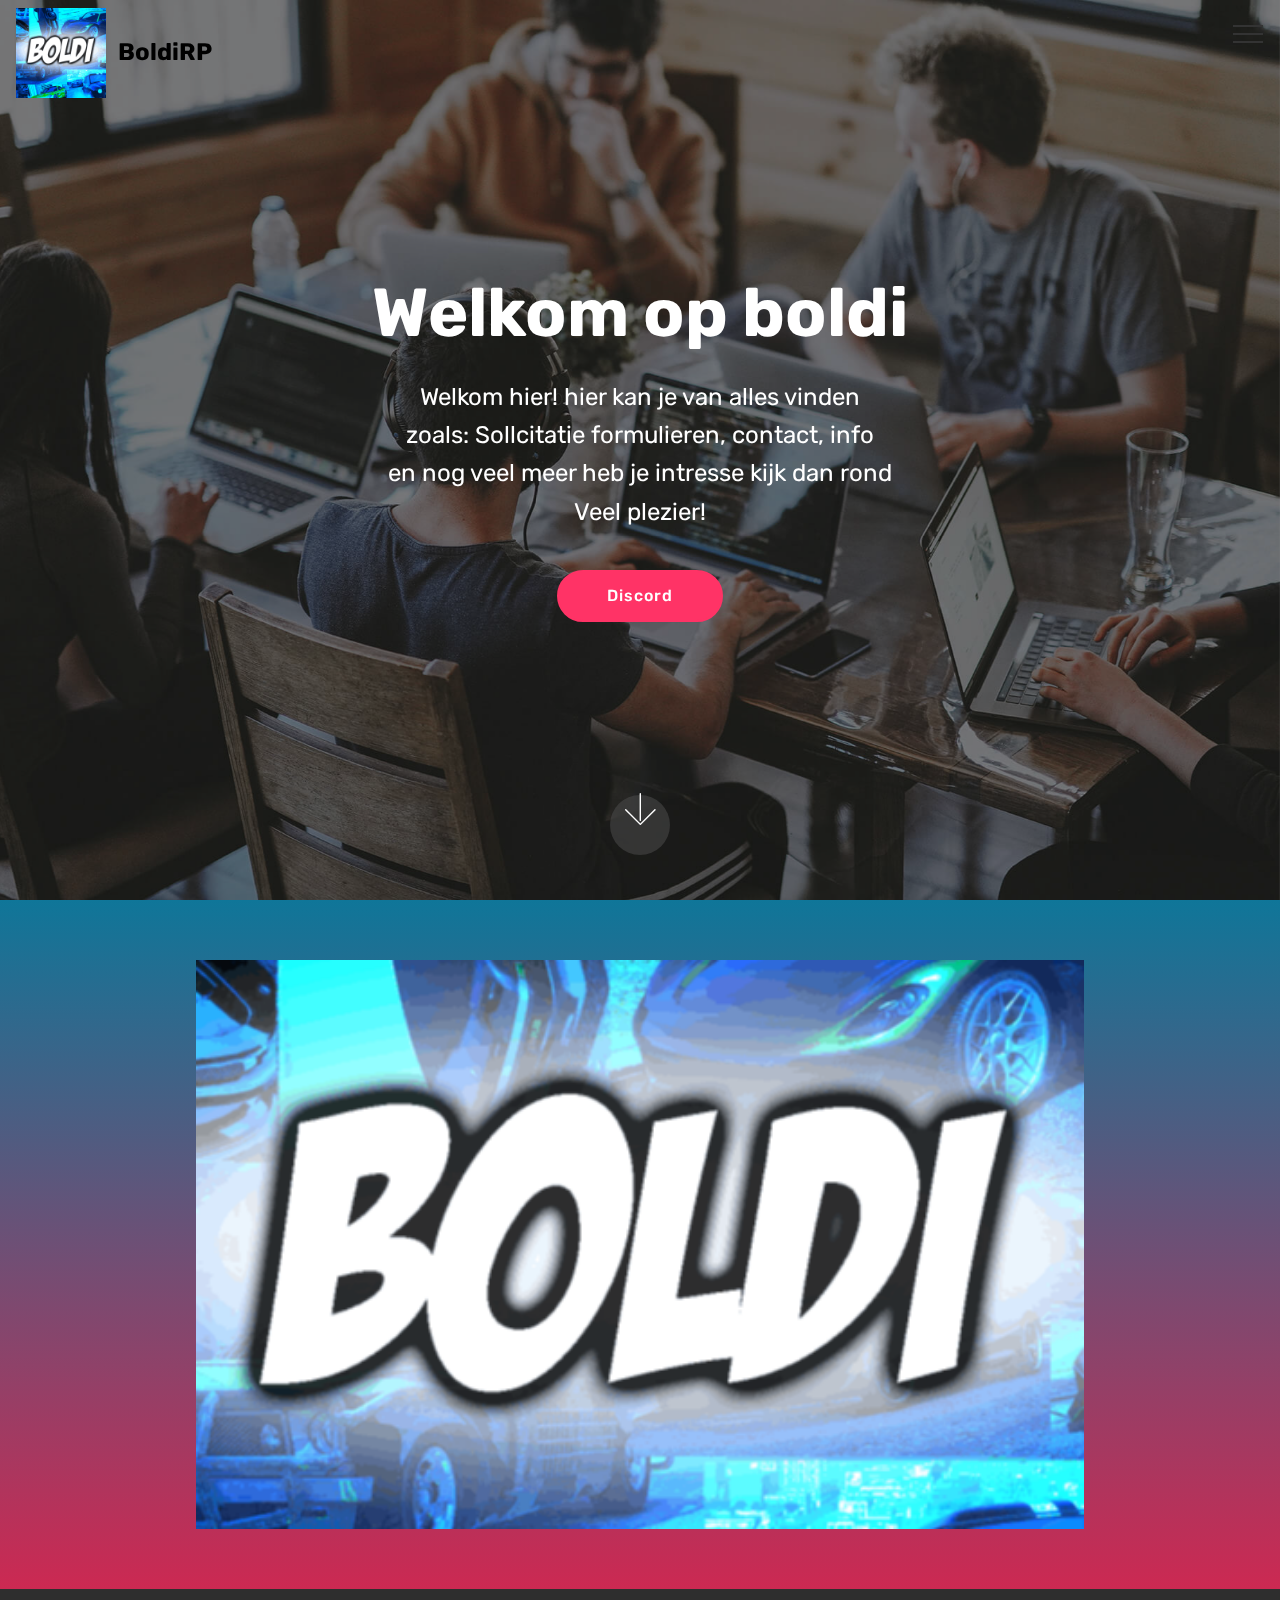
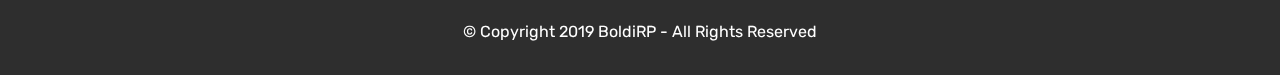
<file: index.html>
<!DOCTYPE html>
<html  >
<head>
  <!-- Site made with Mobirise Website Builder v4.9.7, https://mobirise.com -->
  <meta charset="UTF-8">
  <meta http-equiv="X-UA-Compatible" content="IE=edge">
  <meta name="generator" content="Mobirise v4.9.7, mobirise.com">
  <meta name="viewport" content="width=device-width, initial-scale=1, minimum-scale=1">
  <link rel="shortcut icon" href="assets/images/boldi-226x226.png" type="image/x-icon">
  <meta name="description" content="">
  
  <title>Home</title>
  <link rel="stylesheet" href="assets/web/assets/mobirise-icons2/mobirise2.css">
  <link rel="stylesheet" href="assets/web/assets/mobirise-icons/mobirise-icons.css">
  <link rel="stylesheet" href="assets/web/assets/mobirise-icons-bold/mobirise-icons-bold.css">
  <link rel="stylesheet" href="assets/tether/tether.min.css">
  <link rel="stylesheet" href="assets/bootstrap/css/bootstrap.min.css">
  <link rel="stylesheet" href="assets/bootstrap/css/bootstrap-grid.min.css">
  <link rel="stylesheet" href="assets/bootstrap/css/bootstrap-reboot.min.css">
  <link rel="stylesheet" href="assets/socicon/css/styles.css">
  <link rel="stylesheet" href="assets/dropdown/css/style.css">
  <link rel="stylesheet" href="assets/theme/css/style.css">
  <link rel="stylesheet" href="assets/mobirise/css/mbr-additional.css" type="text/css">
  
  
  
</head>
<body>
  <section class="menu cid-rpN6e9IvII" once="menu" id="menu2-0">

    

    <nav class="navbar navbar-expand beta-menu navbar-dropdown align-items-center navbar-fixed-top collapsed bg-color transparent">
        <button class="navbar-toggler navbar-toggler-right" type="button" data-toggle="collapse" data-target="#navbarSupportedContent" aria-controls="navbarSupportedContent" aria-expanded="false" aria-label="Toggle navigation">
            <div class="hamburger">
                <span></span>
                <span></span>
                <span></span>
                <span></span>
            </div>
        </button>
        <div class="menu-logo">
            <div class="navbar-brand">
                <span class="navbar-logo">
                    <a href="index.html">
                        <img src="assets/images/boldi-226x226.png" alt="Mobirise" title="" style="height: 5.6rem;">
                    </a>
                </span>
                <span class="navbar-caption-wrap"><a class="navbar-caption text-black display-5" href="#top">BoldiRP</a></span>
            </div>
        </div>
        <div class="collapse navbar-collapse" id="navbarSupportedContent">
            <ul class="navbar-nav nav-dropdown nav-right" data-app-modern-menu="true"><li class="nav-item">
                    <a class="nav-link link text-black display-4" href="Contact.html"><span class="mobi-mbri mobi-mbri-contact-form mbr-iconfont mbr-iconfont-btn"></span>Contact</a>
                </li>
                <li class="nav-item">
                    <a class="nav-link link text-black display-4" href="Overons.html"><span class="mbri-smile-face mbr-iconfont mbr-iconfont-btn"></span>
                        Over ons
                    </a>
                </li><li class="nav-item"><a class="nav-link link text-black display-4" href="Sollicitatie.html"><span class="mbri-users mbr-iconfont mbr-iconfont-btn"></span>Sollcitatie</a></li><li class="nav-item"><a class="nav-link link text-black display-4" href="Donateurs.html"><span class="socicon socicon-angellist mbr-iconfont mbr-iconfont-btn"></span>&nbsp;Donateurs</a></li><li class="nav-item"><a class="nav-link link text-black display-4" href="index.html"><span class="mbrib-home mbr-iconfont mbr-iconfont-btn"></span>&nbsp;Home</a></li></ul>
            
        </div>
    </nav>
</section>

<section class="engine"><a href="https://mobirise.info/z">best free css templates</a></section><section class="cid-rpN6eJ1tGA mbr-fullscreen mbr-parallax-background" id="header2-1">

    

    <div class="mbr-overlay" style="opacity: 0.5; background-color: rgb(35, 35, 35);"></div>

    <div class="container align-center">
        <div class="row justify-content-md-center">
            <div class="mbr-white col-md-10">
                <h1 class="mbr-section-title mbr-bold pb-3 mbr-fonts-style display-1">Welkom op boldi</h1>
                
                <p class="mbr-text pb-3 mbr-fonts-style display-5">Welkom hier! hier kan je van alles vinden<br>zoals: Sollcitatie formulieren, contact, info<br>en nog veel meer heb je intresse kijk dan rond<br>Veel plezier!</p>
                <div class="mbr-section-btn"><a class="btn btn-md btn-secondary display-4" href="https://discord.gg/vAC4uBe" target="_blank">Discord</a></div>
            </div>
        </div>
    </div>
    <div class="mbr-arrow hidden-sm-down" aria-hidden="true">
        <a href="#next">
            <i class="mbri-down mbr-iconfont"></i>
        </a>
    </div>
</section>

<section class="cid-rpN6jgk2rT" id="image3-2">

    

    <figure class="mbr-figure container">
            <div class="image-block" style="width: 80%;">
                <img src="assets/images/boldi-2-559x559.png" width="1400" alt="Mobirise" title="">
                <figcaption class="mbr-figure-caption mbr-figure-caption-over">
                    <div class="container pb-5 mbr-white align-center mbr-fonts-style display-1"></div>
                </figcaption>
            </div>
    </figure>
</section>

<section once="" class="cid-rpNcHGMuP4" id="footer6-7">

    

    

    <div class="container">
        <div class="media-container-row align-center mbr-white">
            <div class="col-12">
                <p class="mbr-text mb-0 mbr-fonts-style display-7">
                    © Copyright 2019 BoldiRP - All Rights Reserved
                </p>
            </div>
        </div>
    </div>
</section>


  <script src="assets/web/assets/jquery/jquery.min.js"></script>
  <script src="assets/popper/popper.min.js"></script>
  <script src="assets/tether/tether.min.js"></script>
  <script src="assets/bootstrap/js/bootstrap.min.js"></script>
  <script src="assets/touchswipe/jquery.touch-swipe.min.js"></script>
  <script src="assets/parallax/jarallax.min.js"></script>
  <script src="assets/smoothscroll/smooth-scroll.js"></script>
  <script src="assets/dropdown/js/script.min.js"></script>
  <script src="assets/theme/js/script.js"></script>
  
  
</body>
</html>
</file>
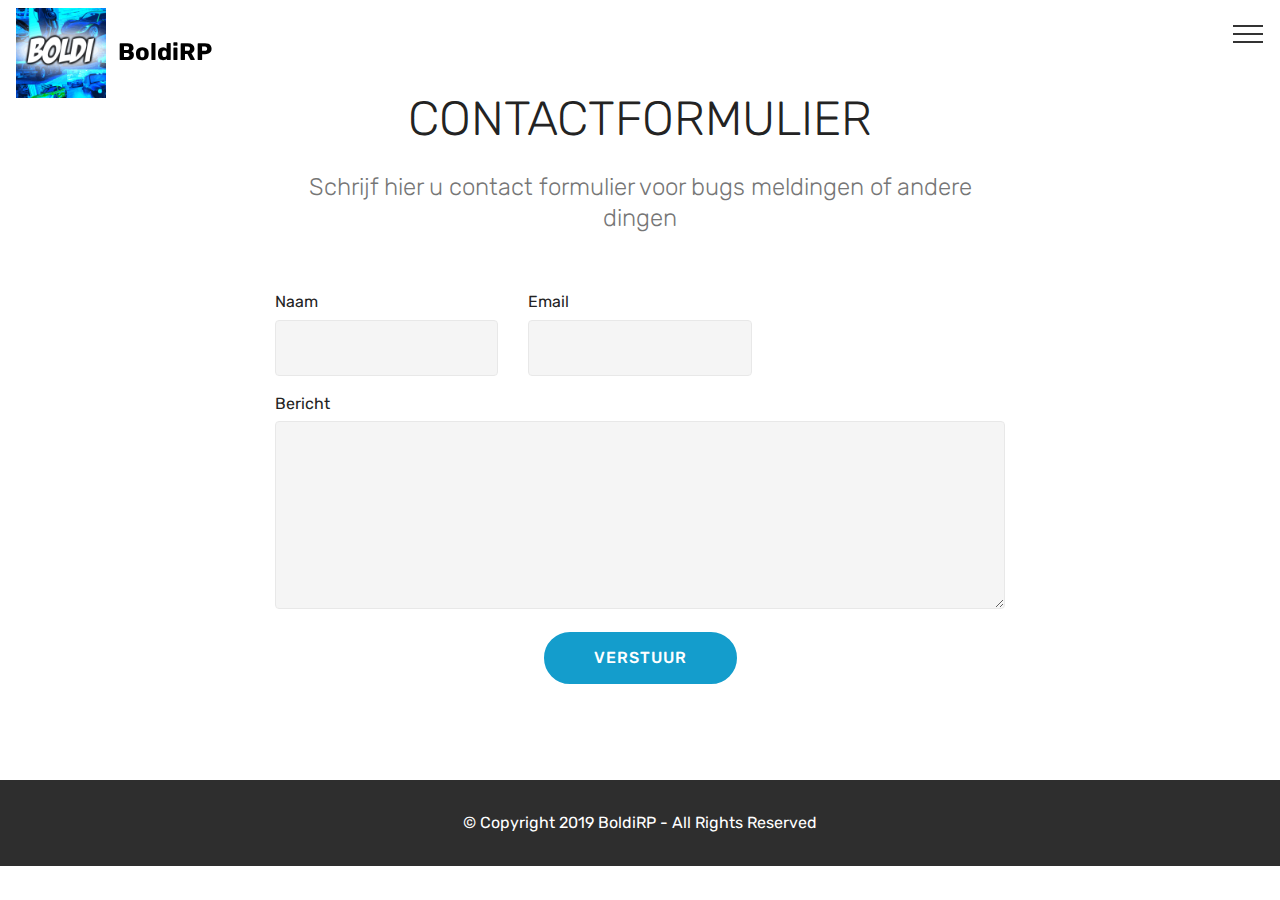
<file: Contact.html>
<!DOCTYPE html>
<html  >
<head>
  <!-- Site made with Mobirise Website Builder v4.9.7, https://mobirise.com -->
  <meta charset="UTF-8">
  <meta http-equiv="X-UA-Compatible" content="IE=edge">
  <meta name="generator" content="Mobirise v4.9.7, mobirise.com">
  <meta name="viewport" content="width=device-width, initial-scale=1, minimum-scale=1">
  <link rel="shortcut icon" href="assets/images/boldi-226x226.png" type="image/x-icon">
  <meta name="description" content="">
  
  <title>Contact</title>
  <link rel="stylesheet" href="assets/web/assets/mobirise-icons/mobirise-icons.css">
  <link rel="stylesheet" href="assets/web/assets/mobirise-icons-bold/mobirise-icons-bold.css">
  <link rel="stylesheet" href="assets/web/assets/mobirise-icons2/mobirise2.css">
  <link rel="stylesheet" href="assets/tether/tether.min.css">
  <link rel="stylesheet" href="assets/bootstrap/css/bootstrap.min.css">
  <link rel="stylesheet" href="assets/bootstrap/css/bootstrap-grid.min.css">
  <link rel="stylesheet" href="assets/bootstrap/css/bootstrap-reboot.min.css">
  <link rel="stylesheet" href="assets/socicon/css/styles.css">
  <link rel="stylesheet" href="assets/dropdown/css/style.css">
  <link rel="stylesheet" href="assets/theme/css/style.css">
  <link rel="stylesheet" href="assets/mobirise/css/mbr-additional.css" type="text/css">
  
  
  
</head>
<body>
  <section class="menu cid-rpN6e9IvII" once="menu" id="menu2-3">

    

    <nav class="navbar navbar-expand beta-menu navbar-dropdown align-items-center navbar-fixed-top collapsed bg-color transparent">
        <button class="navbar-toggler navbar-toggler-right" type="button" data-toggle="collapse" data-target="#navbarSupportedContent" aria-controls="navbarSupportedContent" aria-expanded="false" aria-label="Toggle navigation">
            <div class="hamburger">
                <span></span>
                <span></span>
                <span></span>
                <span></span>
            </div>
        </button>
        <div class="menu-logo">
            <div class="navbar-brand">
                <span class="navbar-logo">
                    <a href="index.html">
                        <img src="assets/images/boldi-226x226.png" alt="Mobirise" title="" style="height: 5.6rem;">
                    </a>
                </span>
                <span class="navbar-caption-wrap"><a class="navbar-caption text-black display-5" href="#top">BoldiRP</a></span>
            </div>
        </div>
        <div class="collapse navbar-collapse" id="navbarSupportedContent">
            <ul class="navbar-nav nav-dropdown nav-right" data-app-modern-menu="true"><li class="nav-item">
                    <a class="nav-link link text-black display-4" href="Contact.html"><span class="mobi-mbri mobi-mbri-contact-form mbr-iconfont mbr-iconfont-btn"></span>Contact</a>
                </li>
                <li class="nav-item">
                    <a class="nav-link link text-black display-4" href="Overons.html"><span class="mbri-smile-face mbr-iconfont mbr-iconfont-btn"></span>
                        Over ons
                    </a>
                </li><li class="nav-item"><a class="nav-link link text-black display-4" href="Sollicitatie.html"><span class="mbri-users mbr-iconfont mbr-iconfont-btn"></span>Sollcitatie</a></li><li class="nav-item"><a class="nav-link link text-black display-4" href="Donateurs.html"><span class="socicon socicon-angellist mbr-iconfont mbr-iconfont-btn"></span>&nbsp;Donateurs</a></li><li class="nav-item"><a class="nav-link link text-black display-4" href="index.html"><span class="mbrib-home mbr-iconfont mbr-iconfont-btn"></span>&nbsp;Home</a></li></ul>
            
        </div>
    </nav>
</section>

<section class="engine"><a href="https://mobirise.info/m">free site design templates</a></section><section class="mbr-section form1 cid-rpNkBSJZeC" id="form1-h">

    

    
    <div class="container">
        <div class="row justify-content-center">
            <div class="title col-12 col-lg-8">
                <h2 class="mbr-section-title align-center pb-3 mbr-fonts-style display-2">
                    CONTACTFORMULIER
                </h2>
                <h3 class="mbr-section-subtitle align-center mbr-light pb-3 mbr-fonts-style display-5">Schrijf hier u contact formulier voor bugs meldingen of andere dingen</h3>
            </div>
        </div>
    </div>
    <div class="container">
        <div class="row justify-content-center">
            <div class="media-container-column col-lg-8" data-form-type="formoid">
                <!---Formbuilder Form--->
                <form action="https://mobirise.com/" method="POST" class="mbr-form form-with-styler" data-form-title="Mobirise Form"><input type="hidden" name="email" data-form-email="true" value="jm0GgtUG3RGcYn23Afx4KyQzgSWnzdE6VviaRtWS0qKNQqLEg7SmkSHTSXml8PDq45xKzvWKP41/5UsyPoRgW2P3Hha0s9G2iNPt3r5sJl139MpjBLS5ExhPSCXolCgQ">
                    <div class="row row-sm-offset">
                        <div hidden="hidden" data-form-alert="" class="alert alert-success col-12">Bedankt om het formulier in te vullen we zullen zo snel mogelijk reageeren!</div>
                        <div hidden="hidden" data-form-alert-danger="" class="alert alert-danger col-12">
                        </div>
                    </div>
                    <div class="dragArea row row-sm-offset">
                        <div class="col-md-4  form-group" data-for="name">
                            <label for="name-form1-h" class="form-control-label mbr-fonts-style display-7">Naam</label>
                            <input type="text" name="name" data-form-field="Name" required="required" class="form-control display-7" id="name-form1-h">
                        </div>
                        <div class="col-md-4  form-group" data-for="email">
                            <label for="email-form1-h" class="form-control-label mbr-fonts-style display-7">Email</label>
                            <input type="email" name="email" data-form-field="Email" required="required" class="form-control display-7" id="email-form1-h">
                        </div>
                        
                        <div data-for="message" class="col-md-12 form-group">
                            <label for="message-form1-h" class="form-control-label mbr-fonts-style display-7">Bericht</label>
                            <textarea name="message" data-form-field="Message" class="form-control display-7" id="message-form1-h"></textarea>
                        </div>
                        <div class="col-md-12 input-group-btn align-center">
                            <button type="submit" class="btn btn-primary btn-form display-4">VERSTUUR</button>
                        </div>
                    </div>
                </form><!---Formbuilder Form--->
            </div>
        </div>
    </div>
</section>

<section once="" class="cid-rpNp3PV3x9" id="footer6-m">

    

    

    <div class="container">
        <div class="media-container-row align-center mbr-white">
            <div class="col-12">
                <p class="mbr-text mb-0 mbr-fonts-style display-7">
                    © Copyright 2019 BoldiRP - All Rights Reserved
                </p>
            </div>
        </div>
    </div>
</section>


  <script src="assets/web/assets/jquery/jquery.min.js"></script>
  <script src="assets/popper/popper.min.js"></script>
  <script src="assets/tether/tether.min.js"></script>
  <script src="assets/bootstrap/js/bootstrap.min.js"></script>
  <script src="assets/touchswipe/jquery.touch-swipe.min.js"></script>
  <script src="assets/smoothscroll/smooth-scroll.js"></script>
  <script src="assets/dropdown/js/script.min.js"></script>
  <script src="assets/theme/js/script.js"></script>
  <script src="assets/formoid/formoid.min.js"></script>
  
  
</body>
</html>
</file>
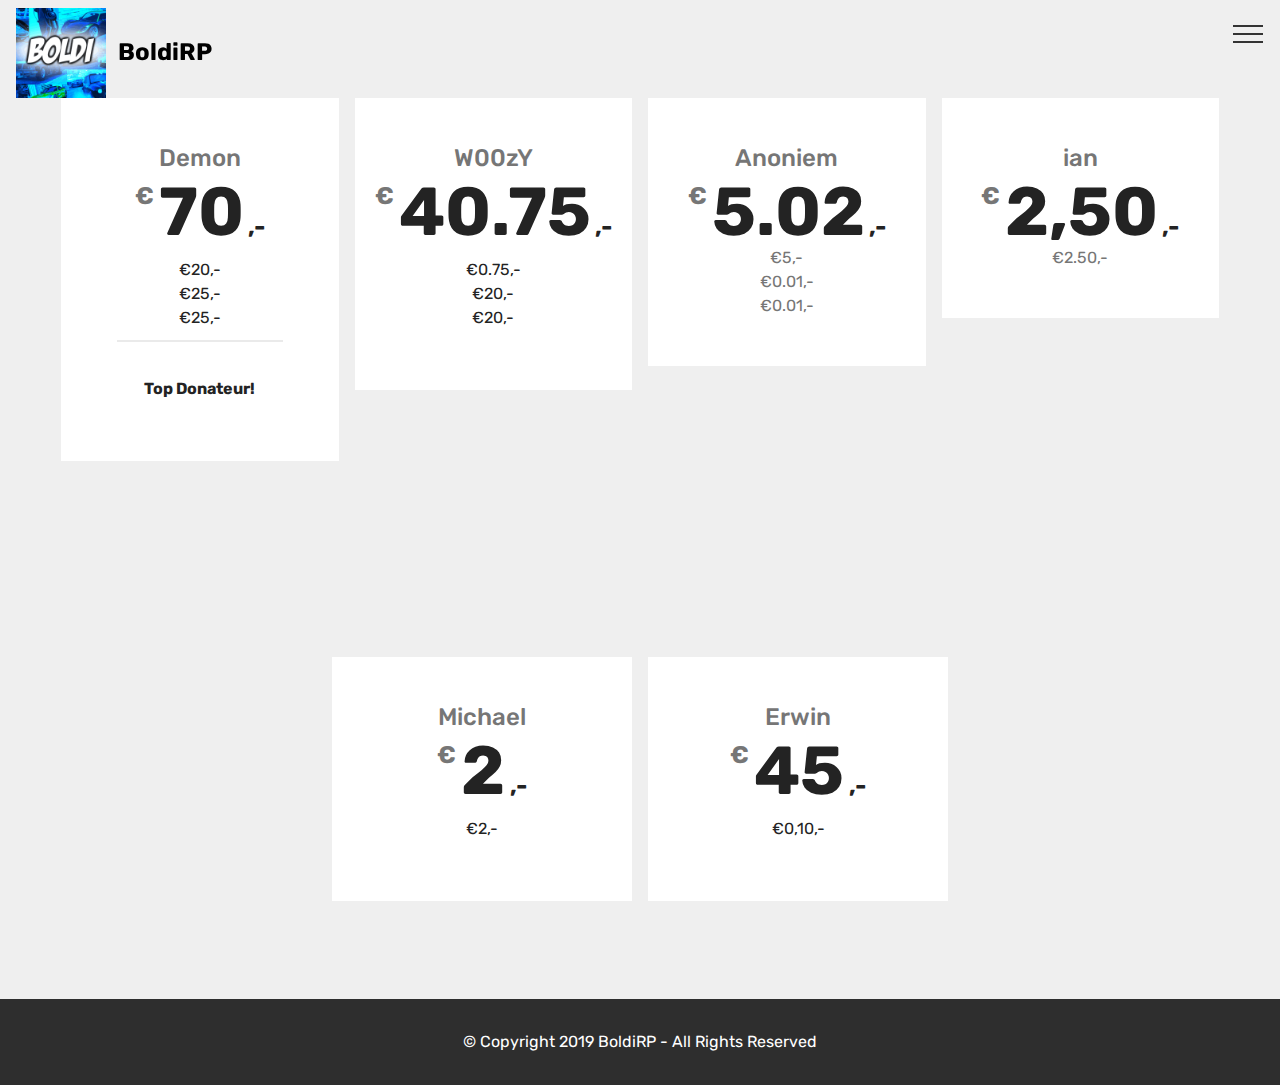
<file: Donateurs.html>
<!DOCTYPE html>
<html  >
<head>
  <!-- Site made with Mobirise Website Builder v4.9.7, https://mobirise.com -->
  <meta charset="UTF-8">
  <meta http-equiv="X-UA-Compatible" content="IE=edge">
  <meta name="generator" content="Mobirise v4.9.7, mobirise.com">
  <meta name="viewport" content="width=device-width, initial-scale=1, minimum-scale=1">
  <link rel="shortcut icon" href="assets/images/boldi-226x226.png" type="image/x-icon">
  <meta name="description" content="">
  
  <title>Donateurs</title>
  <link rel="stylesheet" href="assets/web/assets/mobirise-icons2/mobirise2.css">
  <link rel="stylesheet" href="assets/web/assets/mobirise-icons/mobirise-icons.css">
  <link rel="stylesheet" href="assets/web/assets/mobirise-icons-bold/mobirise-icons-bold.css">
  <link rel="stylesheet" href="assets/tether/tether.min.css">
  <link rel="stylesheet" href="assets/bootstrap/css/bootstrap.min.css">
  <link rel="stylesheet" href="assets/bootstrap/css/bootstrap-grid.min.css">
  <link rel="stylesheet" href="assets/bootstrap/css/bootstrap-reboot.min.css">
  <link rel="stylesheet" href="assets/socicon/css/styles.css">
  <link rel="stylesheet" href="assets/dropdown/css/style.css">
  <link rel="stylesheet" href="assets/theme/css/style.css">
  <link rel="stylesheet" href="assets/mobirise/css/mbr-additional.css" type="text/css">
  
  
  
</head>
<body>
  <section class="menu cid-rpN6e9IvII" once="menu" id="menu2-5">

    

    <nav class="navbar navbar-expand beta-menu navbar-dropdown align-items-center navbar-fixed-top collapsed bg-color transparent">
        <button class="navbar-toggler navbar-toggler-right" type="button" data-toggle="collapse" data-target="#navbarSupportedContent" aria-controls="navbarSupportedContent" aria-expanded="false" aria-label="Toggle navigation">
            <div class="hamburger">
                <span></span>
                <span></span>
                <span></span>
                <span></span>
            </div>
        </button>
        <div class="menu-logo">
            <div class="navbar-brand">
                <span class="navbar-logo">
                    <a href="index.html">
                        <img src="assets/images/boldi-226x226.png" alt="Mobirise" title="" style="height: 5.6rem;">
                    </a>
                </span>
                <span class="navbar-caption-wrap"><a class="navbar-caption text-black display-5" href="#top">BoldiRP</a></span>
            </div>
        </div>
        <div class="collapse navbar-collapse" id="navbarSupportedContent">
            <ul class="navbar-nav nav-dropdown nav-right" data-app-modern-menu="true"><li class="nav-item">
                    <a class="nav-link link text-black display-4" href="Contact.html"><span class="mobi-mbri mobi-mbri-contact-form mbr-iconfont mbr-iconfont-btn"></span>Contact</a>
                </li>
                <li class="nav-item">
                    <a class="nav-link link text-black display-4" href="Overons.html"><span class="mbri-smile-face mbr-iconfont mbr-iconfont-btn"></span>
                        Over ons
                    </a>
                </li><li class="nav-item"><a class="nav-link link text-black display-4" href="Sollicitatie.html"><span class="mbri-users mbr-iconfont mbr-iconfont-btn"></span>Sollcitatie</a></li><li class="nav-item"><a class="nav-link link text-black display-4" href="Donateurs.html"><span class="socicon socicon-angellist mbr-iconfont mbr-iconfont-btn"></span>&nbsp;Donateurs</a></li><li class="nav-item"><a class="nav-link link text-black display-4" href="index.html"><span class="mbrib-home mbr-iconfont mbr-iconfont-btn"></span>&nbsp;Home</a></li></ul>
            
        </div>
    </nav>
</section>

<section class="engine"><a href="https://mobirise.info/f">easy web maker</a></section><section class="pricing-table1 cid-rpNeizYo2q" id="pricing-tables1-c">

    

    
    <div class="container">
        <div class="media-container-row">

            <div class="plan col-12 mx-2 my-2 justify-content-center col-lg-3">
                <div class="plan-header text-center pt-5">
                    <h3 class="plan-title mbr-fonts-style display-5">Demon</h3>
                    <div class="plan-price">
                        <span class="price-value mbr-fonts-style display-5">
                            €                        </span>
                        <span class="price-figure mbr-fonts-style display-1">70</span>
                        <small class="price-term mbr-fonts-style display-5"><strong>,-</strong></small>
                    </div>
                </div>
                <div class="plan-body pb-5">
                    <div class="plan-list align-center">
                        <ul class="list-group list-group-flush mbr-fonts-style display-7">
                            <li class="list-group-item">€20,-<br>€25,-<br>€25,-</li><br><li class="list-group-item"><strong>Top Donateur!</strong><br></li>
                        </ul>
                    </div>
                    
                </div>
            </div>

            <div class="plan col-12 mx-2 my-2 justify-content-center col-lg-3">
                <div class="plan-header text-center pt-5">
                    <h3 class="plan-title mbr-fonts-style display-5">W00zY</h3>
                    <div class="plan-price">
                        <span class="price-value mbr-fonts-style display-5">
                            €                        </span>
                        <span class="price-figure mbr-fonts-style display-1">40.75</span>
                        <small class="price-term mbr-fonts-style display-5"><strong>,-</strong></small>
                    </div>
                </div>
                <div class="plan-body pb-5">
                    <div class="plan-list align-center">
                        <ul class="list-group list-group-flush mbr-fonts-style display-7">
                            <li class="list-group-item">€0.75,-<br>€20,-<br>€20,-<br></li>
                        </ul>
                    </div>
                    
                </div>
            </div>

            <div class="plan col-12 mx-2 my-2 justify-content-center col-lg-3">
                <div class="plan-header text-center pt-5">
                    <h3 class="plan-title mbr-fonts-style display-5">Anoniem</h3>
                    <div class="plan-price">
                        <span class="price-value mbr-fonts-style display-5">
                            €                        </span>
                        <span class="price-figure mbr-fonts-style display-1">5.02</span>
                        <small class="price-term mbr-fonts-style display-5"><strong>,-</strong></small>
                    </div>
                </div>
                <div class="plan-body pb-5">
                    <div class="plan-list align-center">
                        <ul class="list-group list-group-flush mbr-fonts-style display-7">€5,-<br>€0.01,-<br>€0.01,-</ul>
                    </div>
                    
                </div>
            </div>

            <div class="plan col-12 mx-2 my-2 justify-content-center col-lg-3">
                <div class="plan-header text-center pt-5">
                    <h3 class="plan-title mbr-fonts-style display-5">ian</h3>
                    <div class="plan-price">
                        <span class="price-value mbr-fonts-style display-5">
                            €                        </span>
                        <span class="price-figure mbr-fonts-style display-1">
                            2,50</span>
                        <small class="price-term mbr-fonts-style display-5"><strong>,-</strong></small>
                    </div>
                </div>
                <div class="plan-body pb-5">
                    <div class="plan-list align-center">
                        <ul class="list-group list-group-flush mbr-fonts-style display-7">€2.50,-</ul>
                    </div>
                    
                </div>
            </div>
        </div>
    </div>
</section>

<section class="pricing-table1 cid-rpNiNUiAgu" id="pricing-tables1-d">

    

    
    <div class="container">
        <div class="media-container-row">

            <div class="plan col-12 mx-2 my-2 justify-content-center col-lg-6">
                <div class="plan-header text-center pt-5">
                    <h3 class="plan-title mbr-fonts-style display-5">Michael</h3>
                    <div class="plan-price">
                        <span class="price-value mbr-fonts-style display-5">
                            €                        </span>
                        <span class="price-figure mbr-fonts-style display-1">2</span>
                        <small class="price-term mbr-fonts-style display-5"><strong>,-</strong></small>
                    </div>
                </div>
                <div class="plan-body pb-5">
                    <div class="plan-list align-center">
                        <ul class="list-group list-group-flush mbr-fonts-style display-7">
                            <li class="list-group-item">€2,-</li>
                        </ul>
                    </div>
                    
                </div>
            </div>

            <div class="plan col-12 mx-2 my-2 justify-content-center col-lg-6">
                <div class="plan-header text-center pt-5">
                    <h3 class="plan-title mbr-fonts-style display-5">Erwin</h3>
                    <div class="plan-price">
                        <span class="price-value mbr-fonts-style display-5">
                            €                        </span>
                        <span class="price-figure mbr-fonts-style display-1">
                            45</span>
                        <small class="price-term mbr-fonts-style display-5"><strong>,-</strong></small>
                    </div>
                </div>
                <div class="plan-body pb-5">
                    <div class="plan-list align-center">
                        <ul class="list-group list-group-flush mbr-fonts-style display-7">
                            <li class="list-group-item">€0,10,-</li>
                        </ul>
                    </div>
                    
                </div>
            </div>

            

            
        </div>
    </div>
</section>

<section once="" class="cid-rpNoHOHfFO" id="footer6-k">

    

    

    <div class="container">
        <div class="media-container-row align-center mbr-white">
            <div class="col-12">
                <p class="mbr-text mb-0 mbr-fonts-style display-7">
                    © Copyright 2019 BoldiRP - All Rights Reserved
                </p>
            </div>
        </div>
    </div>
</section>


  <script src="assets/web/assets/jquery/jquery.min.js"></script>
  <script src="assets/popper/popper.min.js"></script>
  <script src="assets/tether/tether.min.js"></script>
  <script src="assets/bootstrap/js/bootstrap.min.js"></script>
  <script src="assets/touchswipe/jquery.touch-swipe.min.js"></script>
  <script src="assets/smoothscroll/smooth-scroll.js"></script>
  <script src="assets/dropdown/js/script.min.js"></script>
  <script src="assets/theme/js/script.js"></script>
  
  
</body>
</html>
</file>
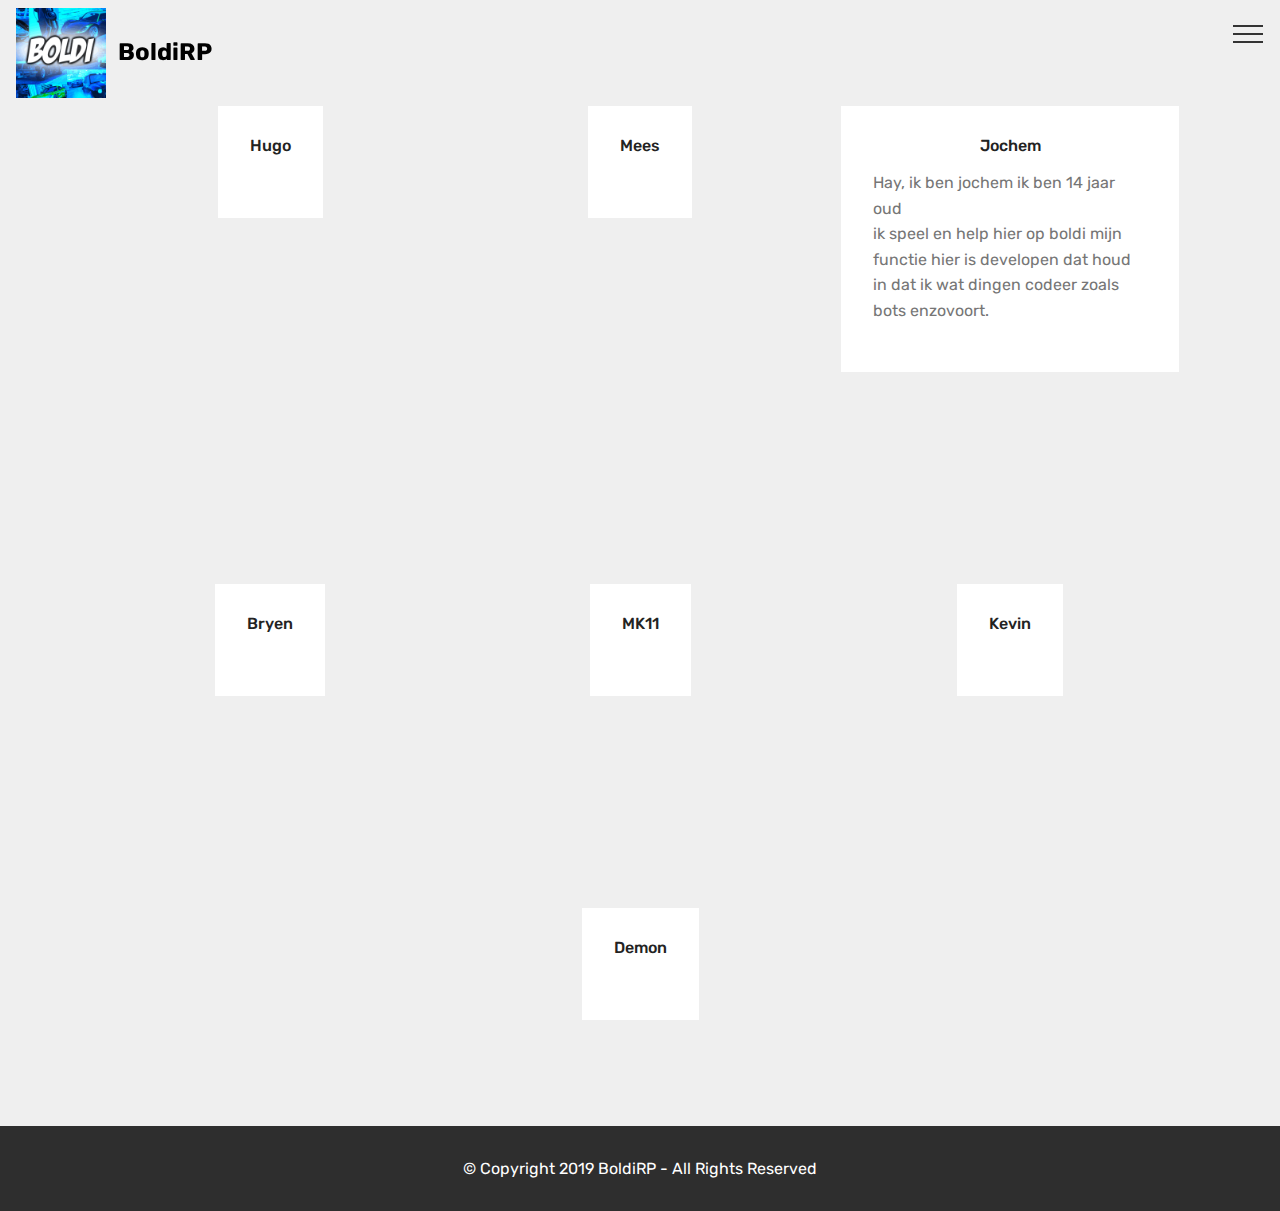
<file: Overons.html>
<!DOCTYPE html>
<html  >
<head>
  <!-- Site made with Mobirise Website Builder v4.9.7, https://mobirise.com -->
  <meta charset="UTF-8">
  <meta http-equiv="X-UA-Compatible" content="IE=edge">
  <meta name="generator" content="Mobirise v4.9.7, mobirise.com">
  <meta name="viewport" content="width=device-width, initial-scale=1, minimum-scale=1">
  <link rel="shortcut icon" href="assets/images/boldi-226x226.png" type="image/x-icon">
  <meta name="description" content="">
  
  <title>Over ons</title>
  <link rel="stylesheet" href="assets/web/assets/mobirise-icons2/mobirise2.css">
  <link rel="stylesheet" href="assets/web/assets/mobirise-icons/mobirise-icons.css">
  <link rel="stylesheet" href="assets/web/assets/mobirise-icons-bold/mobirise-icons-bold.css">
  <link rel="stylesheet" href="assets/tether/tether.min.css">
  <link rel="stylesheet" href="assets/bootstrap/css/bootstrap.min.css">
  <link rel="stylesheet" href="assets/bootstrap/css/bootstrap-grid.min.css">
  <link rel="stylesheet" href="assets/bootstrap/css/bootstrap-reboot.min.css">
  <link rel="stylesheet" href="assets/socicon/css/styles.css">
  <link rel="stylesheet" href="assets/dropdown/css/style.css">
  <link rel="stylesheet" href="assets/theme/css/style.css">
  <link rel="stylesheet" href="assets/mobirise/css/mbr-additional.css" type="text/css">
  
  
  
</head>
<body>
  <section class="menu cid-rpN6e9IvII" once="menu" id="menu2-6">

    

    <nav class="navbar navbar-expand beta-menu navbar-dropdown align-items-center navbar-fixed-top collapsed bg-color transparent">
        <button class="navbar-toggler navbar-toggler-right" type="button" data-toggle="collapse" data-target="#navbarSupportedContent" aria-controls="navbarSupportedContent" aria-expanded="false" aria-label="Toggle navigation">
            <div class="hamburger">
                <span></span>
                <span></span>
                <span></span>
                <span></span>
            </div>
        </button>
        <div class="menu-logo">
            <div class="navbar-brand">
                <span class="navbar-logo">
                    <a href="index.html">
                        <img src="assets/images/boldi-226x226.png" alt="Mobirise" title="" style="height: 5.6rem;">
                    </a>
                </span>
                <span class="navbar-caption-wrap"><a class="navbar-caption text-black display-5" href="#top">BoldiRP</a></span>
            </div>
        </div>
        <div class="collapse navbar-collapse" id="navbarSupportedContent">
            <ul class="navbar-nav nav-dropdown nav-right" data-app-modern-menu="true"><li class="nav-item">
                    <a class="nav-link link text-black display-4" href="Contact.html"><span class="mobi-mbri mobi-mbri-contact-form mbr-iconfont mbr-iconfont-btn"></span>Contact</a>
                </li>
                <li class="nav-item">
                    <a class="nav-link link text-black display-4" href="Overons.html"><span class="mbri-smile-face mbr-iconfont mbr-iconfont-btn"></span>
                        Over ons
                    </a>
                </li><li class="nav-item"><a class="nav-link link text-black display-4" href="Sollicitatie.html"><span class="mbri-users mbr-iconfont mbr-iconfont-btn"></span>Sollcitatie</a></li><li class="nav-item"><a class="nav-link link text-black display-4" href="Donateurs.html"><span class="socicon socicon-angellist mbr-iconfont mbr-iconfont-btn"></span>&nbsp;Donateurs</a></li><li class="nav-item"><a class="nav-link link text-black display-4" href="index.html"><span class="mbrib-home mbr-iconfont mbr-iconfont-btn"></span>&nbsp;Home</a></li></ul>
            
        </div>
    </nav>
</section>

<section class="engine"><a href="https://mobirise.info/o">free portfolio site templates</a></section><section class="features4 cid-rpNd1ZVgbI" id="features4-8">
    
         

    
    <div class="container">
        <div class="media-container-row">
            <div class="card p-3 col-12 col-md-6 col-lg-4">
                <div class="card-wrapper media-container-row media-container-row">
                    <div class="card-box">
                        <h4 class="card-title pb-3 mbr-fonts-style display-7">
                            Hugo</h4>
                        <p class="mbr-text mbr-fonts-style display-7"></p>
                    </div>
                </div>
            </div>

            <div class="card p-3 col-12 col-md-6 col-12 col-md-6 col-lg-4">
                <div class="card-wrapper media-container-row">
                    <div class="card-box">
                        <h4 class="card-title pb-3 mbr-fonts-style display-7">Mees</h4>
                        <p class="mbr-text mbr-fonts-style display-7"></p>
                    </div>
                </div>
            </div>

            <div class="card p-3 col-12 col-md-6 col-lg-4">
                <div class="card-wrapper media-container-row">
                    <div class="card-box">
                        <h4 class="card-title pb-3 mbr-fonts-style display-7">Jochem</h4>
                        <p class="mbr-text mbr-fonts-style display-7">Hay, ik ben jochem ik ben 14 jaar oud<br>ik speel en help hier op boldi mijn functie hier is developen dat houd in dat ik wat dingen codeer zoals bots enzovoort.</p>
                    </div>
                </div>
            </div>

            
        </div>
    </div>
</section>

<section class="features4 cid-rpNd2HAKGy" id="features4-9">
    
         

    
    <div class="container">
        <div class="media-container-row">
            <div class="card p-3 col-12 col-md-6 col-lg-4">
                <div class="card-wrapper media-container-row media-container-row">
                    <div class="card-box">
                        <h4 class="card-title pb-3 mbr-fonts-style display-7">Bryen</h4>
                        <p class="mbr-text mbr-fonts-style display-7"></p>
                    </div>
                </div>
            </div>

            <div class="card p-3 col-12 col-md-6 col-12 col-md-6 col-lg-4">
                <div class="card-wrapper media-container-row">
                    <div class="card-box">
                        <h4 class="card-title pb-3 mbr-fonts-style display-7">
                            MK11</h4>
                        <p class="mbr-text mbr-fonts-style display-7"></p>
                    </div>
                </div>
            </div>

            <div class="card p-3 col-12 col-md-6 col-lg-4">
                <div class="card-wrapper media-container-row">
                    <div class="card-box">
                        <h4 class="card-title pb-3 mbr-fonts-style display-7">
                            Kevin</h4>
                        <p class="mbr-text mbr-fonts-style display-7"></p>
                    </div>
                </div>
            </div>

            
        </div>
    </div>
</section>

<section class="features4 cid-rpNdchAbLB" id="features4-a">
    
         

    
    <div class="container">
        <div class="media-container-row">
            <div class="card p-3 col-12 col-md-6">
                <div class="card-wrapper media-container-row media-container-row">
                    <div class="card-box">
                        <h4 class="card-title pb-3 mbr-fonts-style display-7">
                            Demon</h4>
                        <p class="mbr-text mbr-fonts-style display-7"></p>
                    </div>
                </div>
            </div>

            

            

            
        </div>
    </div>
</section>

<section once="" class="cid-rpNeaV9zON" id="footer6-b">

    

    

    <div class="container">
        <div class="media-container-row align-center mbr-white">
            <div class="col-12">
                <p class="mbr-text mb-0 mbr-fonts-style display-7">
                    © Copyright 2019 BoldiRP - All Rights Reserved
                </p>
            </div>
        </div>
    </div>
</section>


  <script src="assets/web/assets/jquery/jquery.min.js"></script>
  <script src="assets/popper/popper.min.js"></script>
  <script src="assets/tether/tether.min.js"></script>
  <script src="assets/bootstrap/js/bootstrap.min.js"></script>
  <script src="assets/touchswipe/jquery.touch-swipe.min.js"></script>
  <script src="assets/smoothscroll/smooth-scroll.js"></script>
  <script src="assets/dropdown/js/script.min.js"></script>
  <script src="assets/theme/js/script.js"></script>
  
  
</body>
</html>
</file>
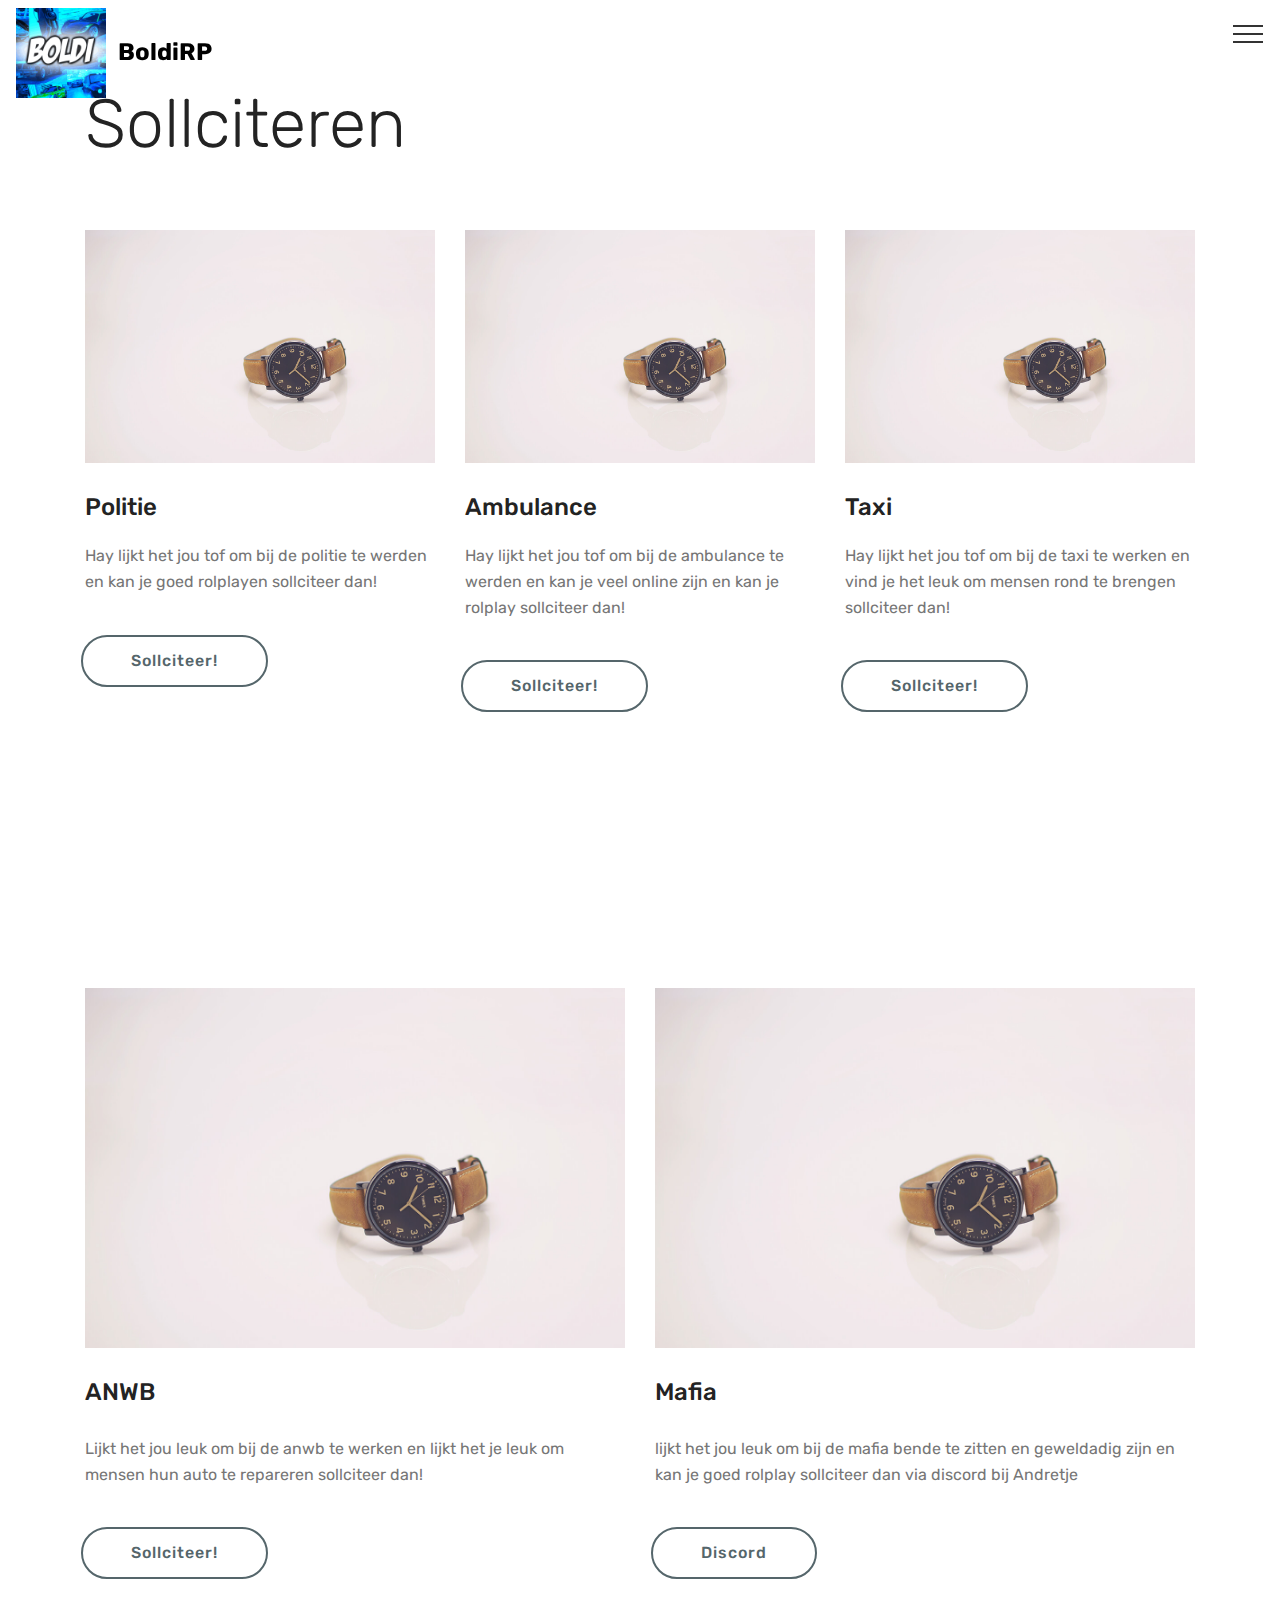
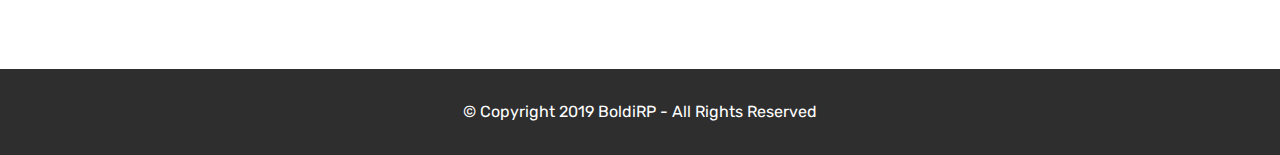
<file: Sollicitatie.html>
<!DOCTYPE html>
<html  >
<head>
  <!-- Site made with Mobirise Website Builder v4.9.7, https://mobirise.com -->
  <meta charset="UTF-8">
  <meta http-equiv="X-UA-Compatible" content="IE=edge">
  <meta name="generator" content="Mobirise v4.9.7, mobirise.com">
  <meta name="viewport" content="width=device-width, initial-scale=1, minimum-scale=1">
  <link rel="shortcut icon" href="assets/images/boldi-226x226.png" type="image/x-icon">
  <meta name="description" content="">
  
  <title>Sollcitatie</title>
  <link rel="stylesheet" href="assets/web/assets/mobirise-icons2/mobirise2.css">
  <link rel="stylesheet" href="assets/web/assets/mobirise-icons/mobirise-icons.css">
  <link rel="stylesheet" href="assets/web/assets/mobirise-icons-bold/mobirise-icons-bold.css">
  <link rel="stylesheet" href="assets/tether/tether.min.css">
  <link rel="stylesheet" href="assets/bootstrap/css/bootstrap.min.css">
  <link rel="stylesheet" href="assets/bootstrap/css/bootstrap-grid.min.css">
  <link rel="stylesheet" href="assets/bootstrap/css/bootstrap-reboot.min.css">
  <link rel="stylesheet" href="assets/socicon/css/styles.css">
  <link rel="stylesheet" href="assets/dropdown/css/style.css">
  <link rel="stylesheet" href="assets/theme/css/style.css">
  <link rel="stylesheet" href="assets/mobirise/css/mbr-additional.css" type="text/css">
  
  
  
</head>
<body>
  <section class="menu cid-rpN6e9IvII" once="menu" id="menu2-4">

    

    <nav class="navbar navbar-expand beta-menu navbar-dropdown align-items-center navbar-fixed-top collapsed bg-color transparent">
        <button class="navbar-toggler navbar-toggler-right" type="button" data-toggle="collapse" data-target="#navbarSupportedContent" aria-controls="navbarSupportedContent" aria-expanded="false" aria-label="Toggle navigation">
            <div class="hamburger">
                <span></span>
                <span></span>
                <span></span>
                <span></span>
            </div>
        </button>
        <div class="menu-logo">
            <div class="navbar-brand">
                <span class="navbar-logo">
                    <a href="index.html">
                        <img src="assets/images/boldi-226x226.png" alt="Mobirise" title="" style="height: 5.6rem;">
                    </a>
                </span>
                <span class="navbar-caption-wrap"><a class="navbar-caption text-black display-5" href="#top">BoldiRP</a></span>
            </div>
        </div>
        <div class="collapse navbar-collapse" id="navbarSupportedContent">
            <ul class="navbar-nav nav-dropdown nav-right" data-app-modern-menu="true"><li class="nav-item">
                    <a class="nav-link link text-black display-4" href="Contact.html"><span class="mobi-mbri mobi-mbri-contact-form mbr-iconfont mbr-iconfont-btn"></span>Contact</a>
                </li>
                <li class="nav-item">
                    <a class="nav-link link text-black display-4" href="Overons.html"><span class="mbri-smile-face mbr-iconfont mbr-iconfont-btn"></span>
                        Over ons
                    </a>
                </li><li class="nav-item"><a class="nav-link link text-black display-4" href="Sollicitatie.html"><span class="mbri-users mbr-iconfont mbr-iconfont-btn"></span>Sollcitatie</a></li><li class="nav-item"><a class="nav-link link text-black display-4" href="Donateurs.html"><span class="socicon socicon-angellist mbr-iconfont mbr-iconfont-btn"></span>&nbsp;Donateurs</a></li><li class="nav-item"><a class="nav-link link text-black display-4" href="index.html"><span class="mbrib-home mbr-iconfont mbr-iconfont-btn"></span>&nbsp;Home</a></li></ul>
            
        </div>
    </nav>
</section>

<section class="engine"><a href="https://mobirise.info/s">free bootstrap theme</a></section><section class="services1 cid-rpNkNmynKn" id="services1-i">
    <!---->
    
    <!---->
    <!--Overlay-->
    
    <!--Container-->
    <div class="container">
        <div class="row justify-content-center">
            <!--Titles-->
            <div class="title pb-5 col-12">
                <h2 class="align-left pb-3 mbr-fonts-style display-1">Sollciteren</h2>
                
            </div>
            <!--Card-1-->
            <div class="card col-12 col-md-6 col-lg-4">
                <div class="card-wrapper">
                    <div class="card-img">
                        <img src="assets/images/product1.jpg" alt="Mobirise">
                    </div>
                    <div class="card-box pb-md-5">
                        <h4 class="card-title mbr-fonts-style display-5">Politie</h4>
                        <p class="mbr-text mbr-fonts-style display-7">
                            Hay lijkt het jou tof om bij de politie te werden en kan je goed rolplayen sollciteer dan!</p>
                        <!--Btn-->
                        <div class="mbr-section-btn align-left"><a href="https://docs.google.com/forms/d/e/1FAIpQLSeyk3AuOn6NOt5dO4T0MnG-s19KGl7wB1J8_eh--tIm3xfujQ/viewform" class="btn btn-warning-outline display-4" target="_blank">Sollciteer!</a></div>
                    </div>
                </div>
            </div>
            <!--Card-2-->
            <div class="card col-12 col-md-6 col-lg-4">
                <div class="card-wrapper">
                    <div class="card-img">
                        <img src="assets/images/product1.jpg" alt="Mobirise">
                    </div>
                    <div class="card-box pb-md-5">
                        <h4 class="card-title mbr-fonts-style display-5">
                            Ambulance</h4>
                        <p class="mbr-text mbr-fonts-style display-7">Hay lijkt het jou tof om bij de ambulance te werden en kan je veel online zijn en kan je rolplay sollciteer dan!</p>
                        <!--Btn-->
                        <div class="mbr-section-btn align-left"><a href="https://soon.nl" class="btn btn-warning-outline display-4" target="_blank">Sollciteer!</a></div>
                    </div>
                </div>
            </div>
            <!--Card-3-->
            <div class="card col-12 col-md-6 col-lg-4 last-child">
                <div class="card-wrapper">
                    <div class="card-img">
                        <img src="assets/images/product1.jpg" alt="Mobirise">
                    </div>
                    <div class="card-box">
                        <h4 class="card-title mbr-fonts-style display-5">Taxi</h4>
                        <p class="mbr-text mbr-fonts-style display-7">Hay lijkt het jou tof om bij de taxi te werken en vind je het leuk om mensen rond te brengen sollciteer dan!</p>
                        <!--Btn-->
                        <div class="mbr-section-btn align-left"><a href="https://soon.nl" class="btn btn-warning-outline display-4" target="_blank">Sollciteer!</a></div>
                    </div>
                </div>
            </div>
            <!--Card-4-->
            
        </div>
    </div>
</section>

<section class="services1 cid-rpNkPU91hf" id="services1-j">
    <!---->
    
    <!---->
    <!--Overlay-->
    
    <!--Container-->
    <div class="container">
        <div class="row justify-content-center">
            <!--Titles-->
            <div class="title pb-5 col-12">
                
                
            </div>
            <!--Card-1-->
            <div class="card col-12 col-md-6">
                <div class="card-wrapper">
                    <div class="card-img">
                        <img src="assets/images/product1.jpg" alt="Mobirise">
                    </div>
                    <div class="card-box">
                        <h4 class="card-title mbr-fonts-style display-5">
                            ANWB</h4>
                        <p class="mbr-text mbr-fonts-style display-7">
                            Lijkt het jou leuk om bij de anwb te werken en lijkt het je leuk om mensen hun auto te repareren sollciteer dan!</p>
                        <!--Btn-->
                        <div class="mbr-section-btn align-left"><a href="https://docs.google.com/forms/d/1aEYEgxkXeL1WWeUXTmhlkQj5Pzc0clsTb0UvlWQN9R8" class="btn btn-warning-outline display-4" target="_blank">Sollciteer!</a></div>
                    </div>
                </div>
            </div>
            <!--Card-2-->
            <div class="card col-12 col-md-6 last-child">
                <div class="card-wrapper">
                    <div class="card-img">
                        <img src="assets/images/product1.jpg" alt="Mobirise">
                    </div>
                    <div class="card-box">
                        <h4 class="card-title mbr-fonts-style display-5">
                            Mafia</h4>
                        <p class="mbr-text mbr-fonts-style display-7">lijkt het jou leuk om bij de mafia bende te zitten en geweldadig zijn en kan je goed rolplay sollciteer dan via discord bij Andretje</p>
                        <!--Btn-->
                        <div class="mbr-section-btn align-left"><a href="https://discord.gg/RHXQFta" class="btn btn-warning-outline display-4" target="_blank">Discord</a></div>
                    </div>
                </div>
            </div>
            <!--Card-3-->
            
            <!--Card-4-->
            
        </div>
    </div>
</section>

<section once="" class="cid-rpNoRRf7s3" id="footer6-l">

    

    

    <div class="container">
        <div class="media-container-row align-center mbr-white">
            <div class="col-12">
                <p class="mbr-text mb-0 mbr-fonts-style display-7">
                    © Copyright 2019 BoldiRP - All Rights Reserved
                </p>
            </div>
        </div>
    </div>
</section>


  <script src="assets/web/assets/jquery/jquery.min.js"></script>
  <script src="assets/popper/popper.min.js"></script>
  <script src="assets/tether/tether.min.js"></script>
  <script src="assets/bootstrap/js/bootstrap.min.js"></script>
  <script src="assets/touchswipe/jquery.touch-swipe.min.js"></script>
  <script src="assets/smoothscroll/smooth-scroll.js"></script>
  <script src="assets/dropdown/js/script.min.js"></script>
  <script src="assets/theme/js/script.js"></script>
  
  
</body>
</html>
</file>
<file: assets/web/assets/mobirise-icons2/mobirise2.css>
@font-face {
  font-family: 'Moririse2';
  src:  url('mobirise2.eot?f2bix4');
  src:  url('mobirise2.eot?f2bix4#iefix') format('embedded-opentype'),
    url('mobirise2.ttf?f2bix4') format('truetype'),
    url('mobirise2.woff?f2bix4') format('woff'),
    url('mobirise2.svg?f2bix4#mobirise2') format('svg');
  font-weight: normal;
  font-style: normal;
}

[class^="mobi-"], [class*=" mobi-"] {
  /* use !important to prevent issues with browser extensions that change fonts */
  font-family: 'Moririse2' !important;
  speak: none;
  font-style: normal;
  font-weight: normal;
  font-variant: normal;
  text-transform: none;
  line-height: 1;

  /* Better Font Rendering =========== */
  -webkit-font-smoothing: antialiased;
  -moz-osx-font-smoothing: grayscale;
}

.mobi-mbri-add-submenu:before {
  content: "\e900";
}
.mobi-mbri-alert:before {
  content: "\e901";
}
.mobi-mbri-align-center:before {
  content: "\e902";
}
.mobi-mbri-align-justify:before {
  content: "\e903";
}
.mobi-mbri-align-left:before {
  content: "\e904";
}
.mobi-mbri-align-right:before {
  content: "\e905";
}
.mobi-mbri-android:before {
  content: "\e906";
}
.mobi-mbri-apple:before {
  content: "\e907";
}
.mobi-mbri-arrow-down:before {
  content: "\e908";
}
.mobi-mbri-arrow-next:before {
  content: "\e909";
}
.mobi-mbri-arrow-prev:before {
  content: "\e90a";
}
.mobi-mbri-arrow-up:before {
  content: "\e90b";
}
.mobi-mbri-bold:before {
  content: "\e90c";
}
.mobi-mbri-bookmark:before {
  content: "\e90d";
}
.mobi-mbri-bootstrap:before {
  content: "\e90e";
}
.mobi-mbri-briefcase:before {
  content: "\e90f";
}
.mobi-mbri-browse:before {
  content: "\e910";
}
.mobi-mbri-bulleted-list:before {
  content: "\e911";
}
.mobi-mbri-calendar:before {
  content: "\e912";
}
.mobi-mbri-camera:before {
  content: "\e913";
}
.mobi-mbri-cart-add:before {
  content: "\e914";
}
.mobi-mbri-cart-full:before {
  content: "\e915";
}
.mobi-mbri-cash:before {
  content: "\e916";
}
.mobi-mbri-change-style:before {
  content: "\e917";
}
.mobi-mbri-chat:before {
  content: "\e918";
}
.mobi-mbri-clock:before {
  content: "\e919";
}
.mobi-mbri-close:before {
  content: "\e91a";
}
.mobi-mbri-cloud:before {
  content: "\e91b";
}
.mobi-mbri-code:before {
  content: "\e91c";
}
.mobi-mbri-contact-form:before {
  content: "\e91d";
}
.mobi-mbri-credit-card:before {
  content: "\e91e";
}
.mobi-mbri-cursor-click:before {
  content: "\e91f";
}
.mobi-mbri-cust-feedback:before {
  content: "\e920";
}
.mobi-mbri-database:before {
  content: "\e921";
}
.mobi-mbri-delivery:before {
  content: "\e922";
}
.mobi-mbri-desktop:before {
  content: "\e923";
}
.mobi-mbri-devices:before {
  content: "\e924";
}
.mobi-mbri-down:before {
  content: "\e925";
}
.mobi-mbri-download-2:before {
  content: "\e926";
}
.mobi-mbri-download:before {
  content: "\e927";
}
.mobi-mbri-drag-n-drop-2:before {
  content: "\e928";
}
.mobi-mbri-drag-n-drop:before {
  content: "\e929";
}
.mobi-mbri-edit-2:before {
  content: "\e92a";
}
.mobi-mbri-edit:before {
  content: "\e92b";
}
.mobi-mbri-error:before {
  content: "\e92c";
}
.mobi-mbri-extension:before {
  content: "\e92d";
}
.mobi-mbri-features:before {
  content: "\e92e";
}
.mobi-mbri-file:before {
  content: "\e92f";
}
.mobi-mbri-flag:before {
  content: "\e930";
}
.mobi-mbri-folder:before {
  content: "\e931";
}
.mobi-mbri-gift:before {
  content: "\e932";
}
.mobi-mbri-github:before {
  content: "\e933";
}
.mobi-mbri-globe-2:before {
  content: "\e934";
}
.mobi-mbri-globe:before {
  content: "\e935";
}
.mobi-mbri-growing-chart:before {
  content: "\e936";
}
.mobi-mbri-hearth:before {
  content: "\e937";
}
.mobi-mbri-help:before {
  content: "\e938";
}
.mobi-mbri-home:before {
  content: "\e939";
}
.mobi-mbri-hot-cup:before {
  content: "\e93a";
}
.mobi-mbri-idea:before {
  content: "\e93b";
}
.mobi-mbri-image-gallery:before {
  content: "\e93c";
}
.mobi-mbri-image-slider:before {
  content: "\e93d";
}
.mobi-mbri-info:before {
  content: "\e93e";
}
.mobi-mbri-italic:before {
  content: "\e93f";
}
.mobi-mbri-key:before {
  content: "\e940";
}
.mobi-mbri-laptop:before {
  content: "\e941";
}
.mobi-mbri-layers:before {
  content: "\e942";
}
.mobi-mbri-left-right:before {
  content: "\e943";
}
.mobi-mbri-left:before {
  content: "\e944";
}
.mobi-mbri-letter:before {
  content: "\e945";
}
.mobi-mbri-like:before {
  content: "\e946";
}
.mobi-mbri-link:before {
  content: "\e947";
}
.mobi-mbri-lock:before {
  content: "\e948";
}
.mobi-mbri-login:before {
  content: "\e949";
}
.mobi-mbri-logout:before {
  content: "\e94a";
}
.mobi-mbri-magic-stick:before {
  content: "\e94b";
}
.mobi-mbri-map-pin:before {
  content: "\e94c";
}
.mobi-mbri-menu:before {
  content: "\e94d";
}
.mobi-mbri-mobile-2:before {
  content: "\e94e";
}
.mobi-mbri-mobile-horizontal:before {
  content: "\e94f";
}
.mobi-mbri-mobile:before {
  content: "\e950";
}
.mobi-mbri-mobirise:before {
  content: "\e951";
}
.mobi-mbri-more-horizontal:before {
  content: "\e952";
}
.mobi-mbri-more-vertical:before {
  content: "\e953";
}
.mobi-mbri-music:before {
  content: "\e954";
}
.mobi-mbri-new-file:before {
  content: "\e955";
}
.mobi-mbri-numbered-list:before {
  content: "\e956";
}
.mobi-mbri-opened-folder:before {
  content: "\e957";
}
.mobi-mbri-pages:before {
  content: "\e958";
}
.mobi-mbri-paper-plane:before {
  content: "\e959";
}
.mobi-mbri-paperclip:before {
  content: "\e95a";
}
.mobi-mbri-phone:before {
  content: "\e95b";
}
.mobi-mbri-photo:before {
  content: "\e95c";
}
.mobi-mbri-photos:before {
  content: "\e95d";
}
.mobi-mbri-pin:before {
  content: "\e95e";
}
.mobi-mbri-play:before {
  content: "\e95f";
}
.mobi-mbri-plus:before {
  content: "\e960";
}
.mobi-mbri-preview:before {
  content: "\e961";
}
.mobi-mbri-print:before {
  content: "\e962";
}
.mobi-mbri-protect:before {
  content: "\e963";
}
.mobi-mbri-question:before {
  content: "\e964";
}
.mobi-mbri-quote-left:before {
  content: "\e965";
}
.mobi-mbri-quote-right:before {
  content: "\e966";
}
.mobi-mbri-redo:before {
  content: "\e967";
}
.mobi-mbri-refresh:before {
  content: "\e968";
}
.mobi-mbri-responsive-2:before {
  content: "\e969";
}
.mobi-mbri-responsive:before {
  content: "\e96a";
}
.mobi-mbri-right:before {
  content: "\e96b";
}
.mobi-mbri-rocket:before {
  content: "\e96c";
}
.mobi-mbri-sad-face:before {
  content: "\e96d";
}
.mobi-mbri-sale:before {
  content: "\e96e";
}
.mobi-mbri-save:before {
  content: "\e96f";
}
.mobi-mbri-search:before {
  content: "\e970";
}
.mobi-mbri-setting-2:before {
  content: "\e971";
}
.mobi-mbri-setting-3:before {
  content: "\e972";
}
.mobi-mbri-setting:before {
  content: "\e973";
}
.mobi-mbri-share:before {
  content: "\e974";
}
.mobi-mbri-shopping-bag:before {
  content: "\e975";
}
.mobi-mbri-shopping-basket:before {
  content: "\e976";
}
.mobi-mbri-shopping-cart:before {
  content: "\e977";
}
.mobi-mbri-sites:before {
  content: "\e978";
}
.mobi-mbri-smile-face:before {
  content: "\e979";
}
.mobi-mbri-speed:before {
  content: "\e97a";
}
.mobi-mbri-star:before {
  content: "\e97b";
}
.mobi-mbri-success:before {
  content: "\e97c";
}
.mobi-mbri-sun:before {
  content: "\e97d";
}
.mobi-mbri-sun2:before {
  content: "\e97e";
}
.mobi-mbri-tablet-vertical:before {
  content: "\e97f";
}
.mobi-mbri-tablet:before {
  content: "\e980";
}
.mobi-mbri-target:before {
  content: "\e981";
}
.mobi-mbri-timer:before {
  content: "\e982";
}
.mobi-mbri-to-ftp:before {
  content: "\e983";
}
.mobi-mbri-to-local-drive:before {
  content: "\e984";
}
.mobi-mbri-touch-swipe:before {
  content: "\e985";
}
.mobi-mbri-touch:before {
  content: "\e986";
}
.mobi-mbri-trash:before {
  content: "\e987";
}
.mobi-mbri-underline:before {
  content: "\e988";
}
.mobi-mbri-undo:before {
  content: "\e989";
}
.mobi-mbri-unlink:before {
  content: "\e98a";
}
.mobi-mbri-unlock:before {
  content: "\e98b";
}
.mobi-mbri-up-down:before {
  content: "\e98c";
}
.mobi-mbri-up:before {
  content: "\e98d";
}
.mobi-mbri-update:before {
  content: "\e98e";
}
.mobi-mbri-upload-2:before {
  content: "\e98f";
}
.mobi-mbri-upload:before {
  content: "\e990";
}
.mobi-mbri-user-2:before {
  content: "\e991";
}
.mobi-mbri-user:before {
  content: "\e992";
}
.mobi-mbri-users:before {
  content: "\e993";
}
.mobi-mbri-video-play:before {
  content: "\e994";
}
.mobi-mbri-video:before {
  content: "\e995";
}
.mobi-mbri-watch:before {
  content: "\e996";
}
.mobi-mbri-website-theme-2:before {
  content: "\e997";
}
.mobi-mbri-website-theme:before {
  content: "\e998";
}
.mobi-mbri-wifi:before {
  content: "\e999";
}
.mobi-mbri-windows:before {
  content: "\e99a";
}
.mobi-mbri-zoom-in:before {
  content: "\e99b";
}
.mobi-mbri-zoom-out:before {
  content: "\e99c";
}
</file>
<file: assets/web/assets/mobirise-icons/mobirise-icons.css>
@font-face {
  font-family: 'MobiriseIcons';
  src:  url('mobirise-icons.eot?spat4u');
  src:  url('mobirise-icons.eot?spat4u#iefix') format('embedded-opentype'),
    url('mobirise-icons.ttf?spat4u') format('truetype'),
    url('mobirise-icons.woff?spat4u') format('woff'),
    url('mobirise-icons.svg?spat4u#MobiriseIcons') format('svg');
  font-weight: normal;
  font-style: normal;
}

[class^="mbri-"], [class*=" mbri-"] {
  /* use !important to prevent issues with browser extensions that change fonts */
  font-family: MobiriseIcons !important;
  speak: none;
  font-style: normal;
  font-weight: normal;
  font-variant: normal;
  text-transform: none;
  line-height: 1;

  /* Better Font Rendering =========== */
  -webkit-font-smoothing: antialiased;
  -moz-osx-font-smoothing: grayscale;
}

.mbri-add-submenu:before {
  content: "\e900";
}
.mbri-alert:before {
  content: "\e901";
}
.mbri-align-center:before {
  content: "\e902";
}
.mbri-align-justify:before {
  content: "\e903";
}
.mbri-align-left:before {
  content: "\e904";
}
.mbri-align-right:before {
  content: "\e905";
}
.mbri-android:before {
  content: "\e906";
}
.mbri-apple:before {
  content: "\e907";
}
.mbri-arrow-down:before {
  content: "\e908";
}
.mbri-arrow-next:before {
  content: "\e909";
}
.mbri-arrow-prev:before {
  content: "\e90a";
}
.mbri-arrow-up:before {
  content: "\e90b";
}
.mbri-bold:before {
  content: "\e90c";
}
.mbri-bookmark:before {
  content: "\e90d";
}
.mbri-bootstrap:before {
  content: "\e90e";
}
.mbri-briefcase:before {
  content: "\e90f";
}
.mbri-browse:before {
  content: "\e910";
}
.mbri-bulleted-list:before {
  content: "\e911";
}
.mbri-calendar:before {
  content: "\e912";
}
.mbri-camera:before {
  content: "\e913";
}
.mbri-cart-add:before {
  content: "\e914";
}
.mbri-cart-full:before {
  content: "\e915";
}
.mbri-cash:before {
  content: "\e916";
}
.mbri-change-style:before {
  content: "\e917";
}
.mbri-chat:before {
  content: "\e918";
}
.mbri-clock:before {
  content: "\e919";
}
.mbri-close:before {
  content: "\e91a";
}
.mbri-cloud:before {
  content: "\e91b";
}
.mbri-code:before {
  content: "\e91c";
}
.mbri-contact-form:before {
  content: "\e91d";
}
.mbri-credit-card:before {
  content: "\e91e";
}
.mbri-cursor-click:before {
  content: "\e91f";
}
.mbri-cust-feedback:before {
  content: "\e920";
}
.mbri-database:before {
  content: "\e921";
}
.mbri-delivery:before {
  content: "\e922";
}
.mbri-desktop:before {
  content: "\e923";
}
.mbri-devices:before {
  content: "\e924";
}
.mbri-down:before {
  content: "\e925";
}
.mbri-download:before {
  content: "\e989";
}
.mbri-drag-n-drop:before {
  content: "\e927";
}
.mbri-drag-n-drop2:before {
  content: "\e928";
}
.mbri-edit:before {
  content: "\e929";
}
.mbri-edit2:before {
  content: "\e92a";
}
.mbri-error:before {
  content: "\e92b";
}
.mbri-extension:before {
  content: "\e92c";
}
.mbri-features:before {
  content: "\e92d";
}
.mbri-file:before {
  content: "\e92e";
}
.mbri-flag:before {
  content: "\e92f";
}
.mbri-folder:before {
  content: "\e930";
}
.mbri-gift:before {
  content: "\e931";
}
.mbri-github:before {
  content: "\e932";
}
.mbri-globe:before {
  content: "\e933";
}
.mbri-globe-2:before {
  content: "\e934";
}
.mbri-growing-chart:before {
  content: "\e935";
}
.mbri-hearth:before {
  content: "\e936";
}
.mbri-help:before {
  content: "\e937";
}
.mbri-home:before {
  content: "\e938";
}
.mbri-hot-cup:before {
  content: "\e939";
}
.mbri-idea:before {
  content: "\e93a";
}
.mbri-image-gallery:before {
  content: "\e93b";
}
.mbri-image-slider:before {
  content: "\e93c";
}
.mbri-info:before {
  content: "\e93d";
}
.mbri-italic:before {
  content: "\e93e";
}
.mbri-key:before {
  content: "\e93f";
}
.mbri-laptop:before {
  content: "\e940";
}
.mbri-layers:before {
  content: "\e941";
}
.mbri-left-right:before {
  content: "\e942";
}
.mbri-left:before {
  content: "\e943";
}
.mbri-letter:before {
  content: "\e944";
}
.mbri-like:before {
  content: "\e945";
}
.mbri-link:before {
  content: "\e946";
}
.mbri-lock:before {
  content: "\e947";
}
.mbri-login:before {
  content: "\e948";
}
.mbri-logout:before {
  content: "\e949";
}
.mbri-magic-stick:before {
  content: "\e94a";
}
.mbri-map-pin:before {
  content: "\e94b";
}
.mbri-menu:before {
  content: "\e94c";
}
.mbri-mobile:before {
  content: "\e94d";
}
.mbri-mobile2:before {
  content: "\e94e";
}
.mbri-mobirise:before {
  content: "\e94f";
}
.mbri-more-horizontal:before {
  content: "\e950";
}
.mbri-more-vertical:before {
  content: "\e951";
}
.mbri-music:before {
  content: "\e952";
}
.mbri-new-file:before {
  content: "\e953";
}
.mbri-numbered-list:before {
  content: "\e954";
}
.mbri-opened-folder:before {
  content: "\e955";
}
.mbri-pages:before {
  content: "\e956";
}
.mbri-paper-plane:before {
  content: "\e957";
}
.mbri-paperclip:before {
  content: "\e958";
}
.mbri-photo:before {
  content: "\e959";
}
.mbri-photos:before {
  content: "\e95a";
}
.mbri-pin:before {
  content: "\e95b";
}
.mbri-play:before {
  content: "\e95c";
}
.mbri-plus:before {
  content: "\e95d";
}
.mbri-preview:before {
  content: "\e95e";
}
.mbri-print:before {
  content: "\e95f";
}
.mbri-protect:before {
  content: "\e960";
}
.mbri-question:before {
  content: "\e961";
}
.mbri-quote-left:before {
  content: "\e962";
}
.mbri-quote-right:before {
  content: "\e963";
}
.mbri-refresh:before {
  content: "\e964";
}
.mbri-responsive:before {
  content: "\e965";
}
.mbri-right:before {
  content: "\e966";
}
.mbri-rocket:before {
  content: "\e967";
}
.mbri-sad-face:before {
  content: "\e968";
}
.mbri-sale:before {
  content: "\e969";
}
.mbri-save:before {
  content: "\e96a";
}
.mbri-search:before {
  content: "\e96b";
}
.mbri-setting:before {
  content: "\e96c";
}
.mbri-setting2:before {
  content: "\e96d";
}
.mbri-setting3:before {
  content: "\e96e";
}
.mbri-share:before {
  content: "\e96f";
}
.mbri-shopping-bag:before {
  content: "\e970";
}
.mbri-shopping-basket:before {
  content: "\e971";
}
.mbri-shopping-cart:before {
  content: "\e972";
}
.mbri-sites:before {
  content: "\e973";
}
.mbri-smile-face:before {
  content: "\e974";
}
.mbri-speed:before {
  content: "\e975";
}
.mbri-star:before {
  content: "\e976";
}
.mbri-success:before {
  content: "\e977";
}
.mbri-sun:before {
  content: "\e978";
}
.mbri-sun2:before {
  content: "\e979";
}
.mbri-tablet:before {
  content: "\e97a";
}
.mbri-tablet-vertical:before {
  content: "\e97b";
}
.mbri-target:before {
  content: "\e97c";
}
.mbri-timer:before {
  content: "\e97d";
}
.mbri-to-ftp:before {
  content: "\e97e";
}
.mbri-to-local-drive:before {
  content: "\e97f";
}
.mbri-touch-swipe:before {
  content: "\e980";
}
.mbri-touch:before {
  content: "\e981";
}
.mbri-trash:before {
  content: "\e982";
}
.mbri-underline:before {
  content: "\e983";
}
.mbri-unlink:before {
  content: "\e984";
}
.mbri-unlock:before {
  content: "\e985";
}
.mbri-up-down:before {
  content: "\e986";
}
.mbri-up:before {
  content: "\e987";
}
.mbri-update:before {
  content: "\e988";
}
.mbri-upload:before {
 content: "\e926"; 
}
.mbri-user:before {
  content: "\e98a";
}
.mbri-user2:before {
  content: "\e98b";
}
.mbri-users:before {
  content: "\e98c";
}
.mbri-video:before {
  content: "\e98d";
}
.mbri-video-play:before {
  content: "\e98e";
}
.mbri-watch:before {
  content: "\e98f";
}
.mbri-website-theme:before {
  content: "\e990";
}
.mbri-wifi:before {
  content: "\e991";
}
.mbri-windows:before {
  content: "\e992";
}
.mbri-zoom-out:before {
  content: "\e993";
}
.mbri-redo:before {
  content: "\e994";
}
.mbri-undo:before {
  content: "\e995";
}
</file>
<file: assets/web/assets/mobirise-icons-bold/mobirise-icons-bold.css>
@font-face {
  font-family: 'mobirise-icons-bold';
  src:  url('mobirise-icons-bold.eot?m1l4yr');
  src:  url('mobirise-icons-bold.eot?m1l4yr#iefix') format('embedded-opentype'),
    url('mobirise-icons-bold.ttf?m1l4yr') format('truetype'),
    url('mobirise-icons-bold.woff?m1l4yr') format('woff'),
    url('mobirise-icons-bold.svg?m1l4yr#mobirise-icons-bold') format('svg');
  font-weight: normal;
  font-style: normal;
}

[class^="mbrib-"], [class*="mbrib-"] {
  /* use !important to prevent issues with browser extensions that change fonts */
  font-family: 'mobirise-icons-bold' !important;
  speak: none;
  font-style: normal;
  font-weight: normal;
  font-variant: normal;
  text-transform: none;
  line-height: 1;

  /* Better Font Rendering =========== */
  -webkit-font-smoothing: antialiased;
  -moz-osx-font-smoothing: grayscale;
}

.mbrib-add-submenu:before {
  content: "\e900";
}
.mbrib-alert:before {
  content: "\e901";
}
.mbrib-align-center:before {
  content: "\e902";
}
.mbrib-align-justify:before {
  content: "\e903";
}
.mbrib-align-left:before {
  content: "\e904";
}
.mbrib-align-right:before {
  content: "\e905";
}
.mbrib-android:before {
  content: "\e906";
}
.mbrib-apple:before {
  content: "\e907";
}
.mbrib-arrow-down:before {
  content: "\e908";
}
.mbrib-arrow-next:before {
  content: "\e909";
}
.mbrib-arrow-prev:before {
  content: "\e90a";
}
.mbrib-arrow-up:before {
  content: "\e90b";
}
.mbrib-bold:before {
  content: "\e90c";
}
.mbrib-bookmark:before {
  content: "\e90d";
}
.mbrib-bootstrap:before {
  content: "\e90e";
}
.mbrib-briefcase:before {
  content: "\e90f";
}
.mbrib-browse:before {
  content: "\e910";
}
.mbrib-bulleted-list:before {
  content: "\e911";
}
.mbrib-calendar:before {
  content: "\e912";
}
.mbrib-camera:before {
  content: "\e913";
}
.mbrib-cart-add:before {
  content: "\e914";
}
.mbrib-cart-full:before {
  content: "\e915";
}
.mbrib-cash:before {
  content: "\e916";
}
.mbrib-change-style:before {
  content: "\e917";
}
.mbrib-chat:before {
  content: "\e918";
}
.mbrib-clock:before {
  content: "\e919";
}
.mbrib-close:before {
  content: "\e91a";
}
.mbrib-cloud:before {
  content: "\e91b";
}
.mbrib-code:before {
  content: "\e91c";
}
.mbrib-contact-form:before {
  content: "\e91d";
}
.mbrib-credit-card:before {
  content: "\e91e";
}
.mbrib-cursor-click:before {
  content: "\e91f";
}
.mbrib-cust-feedback:before {
  content: "\e920";
}
.mbrib-database:before {
  content: "\e921";
}
.mbrib-delivery:before {
  content: "\e922";
}
.mbrib-desktop:before {
  content: "\e923";
}
.mbrib-devices:before {
  content: "\e924";
}
.mbrib-down:before {
  content: "\e925";
}
.mbrib-download:before {
  content: "\e926";
}
.mbrib-drag-n-drop:before {
  content: "\e927";
}
.mbrib-drag-n-drop2:before {
  content: "\e928";
}
.mbrib-edit:before {
  content: "\e929";
}
.mbrib-edit2:before {
  content: "\e92a";
}
.mbrib-error:before {
  content: "\e92b";
}
.mbrib-extension:before {
  content: "\e92c";
}
.mbrib-features:before {
  content: "\e92d";
}
.mbrib-file:before {
  content: "\e92e";
}
.mbrib-flag:before {
  content: "\e92f";
}
.mbrib-folder:before {
  content: "\e930";
}
.mbrib-gift:before {
  content: "\e931";
}
.mbrib-github:before {
  content: "\e932";
}
.mbrib-globe-2:before {
  content: "\e933";
}
.mbrib-globe:before {
  content: "\e934";
}
.mbrib-growing-chart:before {
  content: "\e935";
}
.mbrib-hearth:before {
  content: "\e936";
}
.mbrib-help:before {
  content: "\e937";
}
.mbrib-home:before {
  content: "\e938";
}
.mbrib-hot-cup:before {
  content: "\e939";
}
.mbrib-idea:before {
  content: "\e93a";
}
.mbrib-image-gallery:before {
  content: "\e93b";
}
.mbrib-image-slider:before {
  content: "\e93c";
}
.mbrib-info:before {
  content: "\e93d";
}
.mbrib-italic:before {
  content: "\e93e";
}
.mbrib-key:before {
  content: "\e93f";
}
.mbrib-laptop:before {
  content: "\e940";
}
.mbrib-layers:before {
  content: "\e941";
}
.mbrib-left-right:before {
  content: "\e942";
}
.mbrib-left:before {
  content: "\e943";
}
.mbrib-letter:before {
  content: "\e944";
}
.mbrib-like:before {
  content: "\e945";
}
.mbrib-link:before {
  content: "\e946";
}
.mbrib-lock:before {
  content: "\e947";
}
.mbrib-login:before {
  content: "\e948";
}
.mbrib-logout:before {
  content: "\e949";
}
.mbrib-magic-stick:before {
  content: "\e94a";
}
.mbrib-map-pin:before {
  content: "\e94b";
}
.mbrib-menu:before {
  content: "\e94c";
}
.mbrib-mobile:before {
  content: "\e94d";
}
.mbrib-mobile2:before {
  content: "\e94e";
}
.mbrib-mobirise:before {
  content: "\e94f";
}
.mbrib-more-horizontal:before {
  content: "\e950";
}
.mbrib-more-vertical:before {
  content: "\e951";
}
.mbrib-music:before {
  content: "\e952";
}
.mbrib-new-file:before {
  content: "\e953";
}
.mbrib-numbered-list:before {
  content: "\e954";
}
.mbrib-opened-folder:before {
  content: "\e955";
}
.mbrib-pages:before {
  content: "\e956";
}
.mbrib-paper-plane:before {
  content: "\e957";
}
.mbrib-paperclip:before {
  content: "\e958";
}
.mbrib-photo:before {
  content: "\e959";
}
.mbrib-photos:before {
  content: "\e95a";
}
.mbrib-pin:before {
  content: "\e95b";
}
.mbrib-play:before {
  content: "\e95c";
}
.mbrib-plus:before {
  content: "\e95d";
}
.mbrib-preview:before {
  content: "\e95e";
}
.mbrib-print:before {
  content: "\e95f";
}
.mbrib-protect:before {
  content: "\e960";
}
.mbrib-question:before {
  content: "\e961";
}
.mbrib-quote-left:before {
  content: "\e962";
}
.mbrib-quote-right:before {
  content: "\e963";
}
.mbrib-redo:before {
  content: "\e964";
}
.mbrib-refresh:before {
  content: "\e965";
}
.mbrib-responsive:before {
  content: "\e966";
}
.mbrib-right:before {
  content: "\e967";
}
.mbrib-rocket:before {
  content: "\e968";
}
.mbrib-sad-face:before {
  content: "\e969";
}
.mbrib-sale:before {
  content: "\e96a";
}
.mbrib-save:before {
  content: "\e96b";
}
.mbrib-search:before {
  content: "\e96c";
}
.mbrib-setting:before {
  content: "\e96d";
}
.mbrib-setting2:before {
  content: "\e96e";
}
.mbrib-setting3:before {
  content: "\e96f";
}
.mbrib-share:before {
  content: "\e970";
}
.mbrib-shopping-bag:before {
  content: "\e971";
}
.mbrib-shopping-basket:before {
  content: "\e972";
}
.mbrib-shopping-cart:before {
  content: "\e973";
}
.mbrib-sites:before {
  content: "\e974";
}
.mbrib-smile-face:before {
  content: "\e975";
}
.mbrib-speed:before {
  content: "\e976";
}
.mbrib-star:before {
  content: "\e977";
}
.mbrib-success:before {
  content: "\e978";
}
.mbrib-sun:before {
  content: "\e979";
}
.mbrib-sun2:before {
  content: "\e97a";
}
.mbrib-tablet-vertical:before {
  content: "\e97b";
}
.mbrib-tablet:before {
  content: "\e97c";
}
.mbrib-target:before {
  content: "\e97d";
}
.mbrib-timer:before {
  content: "\e97e";
}
.mbrib-to-ftp:before {
  content: "\e97f";
}
.mbrib-to-local-drive:before {
  content: "\e980";
}
.mbrib-touch-swipe:before {
  content: "\e981";
}
.mbrib-touch:before {
  content: "\e982";
}
.mbrib-trash:before {
  content: "\e983";
}
.mbrib-underline:before {
  content: "\e984";
}
.mbrib-undo:before {
  content: "\e985";
}
.mbrib-unlink:before {
  content: "\e986";
}
.mbrib-unlock:before {
  content: "\e987";
}
.mbrib-up-down:before {
  content: "\e988";
}
.mbrib-up:before {
  content: "\e989";
}
.mbrib-update:before {
  content: "\e98a";
}
.mbrib-upload:before {
  content: "\e98b";
}
.mbrib-user:before {
  content: "\e98c";
}
.mbrib-user2:before {
  content: "\e98d";
}
.mbrib-users:before {
  content: "\e98e";
}
.mbrib-video-play:before {
  content: "\e98f";
}
.mbrib-video:before {
  content: "\e990";
}
.mbrib-watch:before {
  content: "\e991";
}
.mbrib-website-theme:before {
  content: "\e992";
}
.mbrib-wifi:before {
  content: "\e993";
}
.mbrib-windows:before {
  content: "\e994";
}
.mbrib-zoom-out:before {
  content: "\e995";
}
</file>
<file: assets/socicon/css/styles.css>
@charset "UTF-8";

@font-face {
  font-family: "socicon";
  src:url("../fonts/socicon.eot");
  src:url("../fonts/socicon.eot?#iefix") format("embedded-opentype"),
    url("../fonts/socicon.woff") format("woff"),
    url("../fonts/socicon.ttf") format("truetype"),
    url("../fonts/socicon.svg#socicon") format("svg");
  font-weight: normal;
  font-style: normal;

}

[data-icon]:before {
  font-family: "socicon" !important;
  content: attr(data-icon);
  font-style: normal !important;
  font-weight: normal !important;
  font-variant: normal !important;
  text-transform: none !important;
  speak: none;
  line-height: 1;
  -webkit-font-smoothing: antialiased;
  -moz-osx-font-smoothing: grayscale;
}

[class^="socicon-"]:before,
[class*=" socicon-"]:before {
  font-family: "socicon" !important;
  font-style: normal !important;
  font-weight: normal !important;
  font-variant: normal !important;
  text-transform: none !important;
  speak: none;
  line-height: 1;
  -webkit-font-smoothing: antialiased;
  -moz-osx-font-smoothing: grayscale;
}

.socicon-modelmayhem:before {
  content: "\e000";
}
.socicon-mixcloud:before {
  content: "\e001";
}
.socicon-drupal:before {
  content: "\e002";
}
.socicon-swarm:before {
  content: "\e003";
}
.socicon-istock:before {
  content: "\e004";
}
.socicon-yammer:before {
  content: "\e005";
}
.socicon-ello:before {
  content: "\e006";
}
.socicon-stackoverflow:before {
  content: "\e007";
}
.socicon-persona:before {
  content: "\e008";
}
.socicon-triplej:before {
  content: "\e009";
}
.socicon-houzz:before {
  content: "\e00a";
}
.socicon-rss:before {
  content: "\e00b";
}
.socicon-paypal:before {
  content: "\e00c";
}
.socicon-odnoklassniki:before {
  content: "\e00d";
}
.socicon-airbnb:before {
  content: "\e00e";
}
.socicon-periscope:before {
  content: "\e00f";
}
.socicon-outlook:before {
  content: "\e010";
}
.socicon-coderwall:before {
  content: "\e011";
}
.socicon-tripadvisor:before {
  content: "\e012";
}
.socicon-appnet:before {
  content: "\e013";
}
.socicon-goodreads:before {
  content: "\e014";
}
.socicon-tripit:before {
  content: "\e015";
}
.socicon-lanyrd:before {
  content: "\e016";
}
.socicon-slideshare:before {
  content: "\e017";
}
.socicon-buffer:before {
  content: "\e018";
}
.socicon-disqus:before {
  content: "\e019";
}
.socicon-vkontakte:before {
  content: "\e01a";
}
.socicon-whatsapp:before {
  content: "\e01b";
}
.socicon-patreon:before {
  content: "\e01c";
}
.socicon-storehouse:before {
  content: "\e01d";
}
.socicon-pocket:before {
  content: "\e01e";
}
.socicon-mail:before {
  content: "\e01f";
}
.socicon-blogger:before {
  content: "\e020";
}
.socicon-technorati:before {
  content: "\e021";
}
.socicon-reddit:before {
  content: "\e022";
}
.socicon-dribbble:before {
  content: "\e023";
}
.socicon-stumbleupon:before {
  content: "\e024";
}
.socicon-digg:before {
  content: "\e025";
}
.socicon-envato:before {
  content: "\e026";
}
.socicon-behance:before {
  content: "\e027";
}
.socicon-delicious:before {
  content: "\e028";
}
.socicon-deviantart:before {
  content: "\e029";
}
.socicon-forrst:before {
  content: "\e02a";
}
.socicon-play:before {
  content: "\e02b";
}
.socicon-zerply:before {
  content: "\e02c";
}
.socicon-wikipedia:before {
  content: "\e02d";
}
.socicon-apple:before {
  content: "\e02e";
}
.socicon-flattr:before {
  content: "\e02f";
}
.socicon-github:before {
  content: "\e030";
}
.socicon-renren:before {
  content: "\e031";
}
.socicon-friendfeed:before {
  content: "\e032";
}
.socicon-newsvine:before {
  content: "\e033";
}
.socicon-identica:before {
  content: "\e034";
}
.socicon-bebo:before {
  content: "\e035";
}
.socicon-zynga:before {
  content: "\e036";
}
.socicon-steam:before {
  content: "\e037";
}
.socicon-xbox:before {
  content: "\e038";
}
.socicon-windows:before {
  content: "\e039";
}
.socicon-qq:before {
  content: "\e03a";
}
.socicon-douban:before {
  content: "\e03b";
}
.socicon-meetup:before {
  content: "\e03c";
}
.socicon-playstation:before {
  content: "\e03d";
}
.socicon-android:before {
  content: "\e03e";
}
.socicon-snapchat:before {
  content: "\e03f";
}
.socicon-twitter:before {
  content: "\e040";
}
.socicon-facebook:before {
  content: "\e041";
}
.socicon-googleplus:before {
  content: "\e042";
}
.socicon-pinterest:before {
  content: "\e043";
}
.socicon-foursquare:before {
  content: "\e044";
}
.socicon-yahoo:before {
  content: "\e045";
}
.socicon-skype:before {
  content: "\e046";
}
.socicon-yelp:before {
  content: "\e047";
}
.socicon-feedburner:before {
  content: "\e048";
}
.socicon-linkedin:before {
  content: "\e049";
}
.socicon-viadeo:before {
  content: "\e04a";
}
.socicon-xing:before {
  content: "\e04b";
}
.socicon-myspace:before {
  content: "\e04c";
}
.socicon-soundcloud:before {
  content: "\e04d";
}
.socicon-spotify:before {
  content: "\e04e";
}
.socicon-grooveshark:before {
  content: "\e04f";
}
.socicon-lastfm:before {
  content: "\e050";
}
.socicon-youtube:before {
  content: "\e051";
}
.socicon-vimeo:before {
  content: "\e052";
}
.socicon-dailymotion:before {
  content: "\e053";
}
.socicon-vine:before {
  content: "\e054";
}
.socicon-flickr:before {
  content: "\e055";
}
.socicon-500px:before {
  content: "\e056";
}
.socicon-wordpress:before {
  content: "\e058";
}
.socicon-tumblr:before {
  content: "\e059";
}
.socicon-twitch:before {
  content: "\e05a";
}
.socicon-8tracks:before {
  content: "\e05b";
}
.socicon-amazon:before {
  content: "\e05c";
}
.socicon-icq:before {
  content: "\e05d";
}
.socicon-smugmug:before {
  content: "\e05e";
}
.socicon-ravelry:before {
  content: "\e05f";
}
.socicon-weibo:before {
  content: "\e060";
}
.socicon-baidu:before {
  content: "\e061";
}
.socicon-angellist:before {
  content: "\e062";
}
.socicon-ebay:before {
  content: "\e063";
}
.socicon-imdb:before {
  content: "\e064";
}
.socicon-stayfriends:before {
  content: "\e065";
}
.socicon-residentadvisor:before {
  content: "\e066";
}
.socicon-google:before {
  content: "\e067";
}
.socicon-yandex:before {
  content: "\e068";
}
.socicon-sharethis:before {
  content: "\e069";
}
.socicon-bandcamp:before {
  content: "\e06a";
}
.socicon-itunes:before {
  content: "\e06b";
}
.socicon-deezer:before {
  content: "\e06c";
}
.socicon-telegram:before {
  content: "\e06e";
}
.socicon-openid:before {
  content: "\e06f";
}
.socicon-amplement:before {
  content: "\e070";
}
.socicon-viber:before {
  content: "\e071";
}
.socicon-zomato:before {
  content: "\e072";
}
.socicon-draugiem:before {
  content: "\e074";
}
.socicon-endomodo:before {
  content: "\e075";
}
.socicon-filmweb:before {
  content: "\e076";
}
.socicon-stackexchange:before {
  content: "\e077";
}
.socicon-wykop:before {
  content: "\e078";
}
.socicon-teamspeak:before {
  content: "\e079";
}
.socicon-teamviewer:before {
  content: "\e07a";
}
.socicon-ventrilo:before {
  content: "\e07b";
}
.socicon-younow:before {
  content: "\e07c";
}
.socicon-raidcall:before {
  content: "\e07d";
}
.socicon-mumble:before {
  content: "\e07e";
}
.socicon-medium:before {
  content: "\e06d";
}
.socicon-bebee:before {
  content: "\e07f";
}
.socicon-hitbox:before {
  content: "\e080";
}
.socicon-reverbnation:before {
  content: "\e081";
}
.socicon-formulr:before {
  content: "\e082";
}
.socicon-instagram:before {
  content: "\e057";
}
.socicon-battlenet:before {
  content: "\e083";
}
.socicon-chrome:before {
  content: "\e084";
}
.socicon-discord:before {
  content: "\e086";
}
.socicon-issuu:before {
  content: "\e087";
}
.socicon-macos:before {
  content: "\e088";
}
.socicon-firefox:before {
  content: "\e089";
}
.socicon-opera:before {
  content: "\e08d";
}
.socicon-keybase:before {
  content: "\e090";
}
.socicon-alliance:before {
  content: "\e091";
}
.socicon-livejournal:before {
  content: "\e092";
}
.socicon-googlephotos:before {
  content: "\e093";
}
.socicon-horde:before {
  content: "\e094";
}
.socicon-etsy:before {
  content: "\e095";
}
.socicon-zapier:before {
  content: "\e096";
}
.socicon-google-scholar:before {
  content: "\e097";
}
.socicon-researchgate:before {
  content: "\e098";
}
.socicon-wechat:before {
  content: "\e099";
}
.socicon-strava:before {
  content: "\e09a";
}
.socicon-line:before {
  content: "\e09b";
}
.socicon-lyft:before {
  content: "\e09c";
}
.socicon-uber:before {
  content: "\e09d";
}
.socicon-songkick:before {
  content: "\e09e";
}
.socicon-viewbug:before {
  content: "\e09f";
}
.socicon-googlegroups:before {
  content: "\e0a0";
}
.socicon-quora:before {
  content: "\e073";
}
.socicon-diablo:before {
  content: "\e085";
}
.socicon-blizzard:before {
  content: "\e0a1";
}
.socicon-hearthstone:before {
  content: "\e08b";
}
.socicon-heroes:before {
  content: "\e08a";
}
.socicon-overwatch:before {
  content: "\e08c";
}
.socicon-warcraft:before {
  content: "\e08e";
}
.socicon-starcraft:before {
  content: "\e08f";
}
.socicon-beam:before {
  content: "\e0a2";
}
.socicon-curse:before {
  content: "\e0a3";
}
.socicon-player:before {
  content: "\e0a4";
}
.socicon-streamjar:before {
  content: "\e0a5";
}
.socicon-nintendo:before {
  content: "\e0a6";
}
.socicon-hellocoton:before {
  content: "\e0a7";
}
</file>
<file: assets/dropdown/css/style.css>
.navbar-dropdown {
  left: 0;
  padding: 0;
  position: absolute;
  right: 0;
  top: 0;
  transition: all 0.45s ease;
  z-index: 1030;
  background: #282828; }
  .navbar-dropdown .navbar-logo {
    margin-right: 0.8rem;
    transition: margin 0.3s ease-in-out;
    vertical-align: middle; }
    .navbar-dropdown .navbar-logo img {
      height: 3.125rem;
      transition: all 0.3s ease-in-out; }
    .navbar-dropdown .navbar-logo.mbr-iconfont {
      font-size: 3.125rem;
      line-height: 3.125rem; }
  .navbar-dropdown .navbar-caption {
    font-weight: 700;
    white-space: normal;
    vertical-align: -4px;
    line-height: 3.125rem !important; }
    .navbar-dropdown .navbar-caption, .navbar-dropdown .navbar-caption:hover {
      color: inherit;
      text-decoration: none; }
  .navbar-dropdown .mbr-iconfont + .navbar-caption {
    vertical-align: -1px; }
  .navbar-dropdown.navbar-fixed-top {
    position: fixed; }
  .navbar-dropdown .navbar-brand span {
    vertical-align: -4px; }
  .navbar-dropdown.bg-color.transparent {
    background: none; }
  .navbar-dropdown.navbar-short .navbar-brand {
    padding: 0.625rem 0; }
    .navbar-dropdown.navbar-short .navbar-brand span {
      vertical-align: -1px; }
  .navbar-dropdown.navbar-short .navbar-caption {
    line-height: 2.375rem !important;
    vertical-align: -2px; }
  .navbar-dropdown.navbar-short .navbar-logo {
    margin-right: 0.5rem; }
    .navbar-dropdown.navbar-short .navbar-logo img {
      height: 2.375rem; }
    .navbar-dropdown.navbar-short .navbar-logo.mbr-iconfont {
      font-size: 2.375rem;
      line-height: 2.375rem; }
  .navbar-dropdown.navbar-short .mbr-table-cell {
    height: 3.625rem; }
  .navbar-dropdown .navbar-close {
    left: 0.6875rem;
    position: fixed;
    top: 0.75rem;
    z-index: 1000; }
  .navbar-dropdown .hamburger-icon {
    content: "";
    display: inline-block;
    vertical-align: middle;
    width: 16px;
    -webkit-box-shadow: 0 -6px 0 1px #282828,0 0 0 1px #282828,0 6px 0 1px #282828;
    -moz-box-shadow: 0 -6px 0 1px #282828,0 0 0 1px #282828,0 6px 0 1px #282828;
    box-shadow: 0 -6px 0 1px #282828,0 0 0 1px #282828,0 6px 0 1px #282828; }

.dropdown-menu .dropdown-toggle[data-toggle="dropdown-submenu"]::after {
  border-bottom: 0.35em solid transparent;
  border-left: 0.35em solid;
  border-right: 0;
  border-top: 0.35em solid transparent;
  margin-left: 0.3rem; }

.dropdown-menu .dropdown-item:focus {
  outline: 0; }

.nav-dropdown {
  font-size: 0.75rem;
  font-weight: 500;
  height: auto !important; }
  .nav-dropdown .nav-btn {
    padding-left: 1rem; }
  .nav-dropdown .link {
    margin: .667em 1.667em;
    font-weight: 500;
    padding: 0;
    transition: color .2s ease-in-out; }
    .nav-dropdown .link.dropdown-toggle {
      margin-right: 2.583em; }
      .nav-dropdown .link.dropdown-toggle::after {
        margin-left: .25rem;
        border-top: 0.35em solid;
        border-right: 0.35em solid transparent;
        border-left: 0.35em solid transparent;
        border-bottom: 0; }
      .nav-dropdown .link.dropdown-toggle[aria-expanded="true"] {
        margin: 0;
        padding: 0.667em 3.263em  0.667em 1.667em; }
  .nav-dropdown .link::after,
  .nav-dropdown .dropdown-item::after {
    color: inherit; }
  .nav-dropdown .btn {
    font-size: 0.75rem;
    font-weight: 700;
    letter-spacing: 0;
    margin-bottom: 0;
    padding-left: 1.25rem;
    padding-right: 1.25rem; }
  .nav-dropdown .dropdown-menu {
    border-radius: 0;
    border: 0;
    left: 0;
    margin: 0;
    padding-bottom: 1.25rem;
    padding-top: 1.25rem;
    position: relative; }
  .nav-dropdown .dropdown-submenu {
    margin-left: 0.125rem;
    top: 0; }
  .nav-dropdown .dropdown-item {
    font-weight: 500;
    line-height: 2;
    padding: 0.3846em 4.615em 0.3846em 1.5385em;
    position: relative;
    transition: color .2s ease-in-out, background-color .2s ease-in-out; }
    .nav-dropdown .dropdown-item::after {
      margin-top: -0.3077em;
      position: absolute;
      right: 1.1538em;
      top: 50%; }
    .nav-dropdown .dropdown-item:focus, .nav-dropdown .dropdown-item:hover {
      background: none; }

@media (max-width: 767px) {
  .nav-dropdown.navbar-toggleable-sm {
    bottom: 0;
    display: none;
    left: 0;
    overflow-x: hidden;
    position: fixed;
    top: 0;
    transform: translateX(-100%);
    -ms-transform: translateX(-100%);
    -webkit-transform: translateX(-100%);
    width: 18.75rem;
    z-index: 999; } }
.nav-dropdown.navbar-toggleable-xl {
  bottom: 0;
  display: none;
  left: 0;
  overflow-x: hidden;
  position: fixed;
  top: 0;
  transform: translateX(-100%);
  -ms-transform: translateX(-100%);
  -webkit-transform: translateX(-100%);
  width: 18.75rem;
  z-index: 999; }

.nav-dropdown-sm {
  display: block !important;
  overflow-x: hidden;
  overflow: auto;
  padding-top: 3.875rem; }
  .nav-dropdown-sm::after {
    content: "";
    display: block;
    height: 3rem;
    width: 100%; }
  .nav-dropdown-sm.collapse.in ~ .navbar-close {
    display: block !important; }
  .nav-dropdown-sm.collapsing, .nav-dropdown-sm.collapse.in {
    transform: translateX(0);
    -ms-transform: translateX(0);
    -webkit-transform: translateX(0);
    transition: all 0.25s ease-out;
    -webkit-transition: all 0.25s ease-out;
    background: #282828; }
  .nav-dropdown-sm.collapsing[aria-expanded="false"] {
    transform: translateX(-100%);
    -ms-transform: translateX(-100%);
    -webkit-transform: translateX(-100%); }
  .nav-dropdown-sm .nav-item {
    display: block;
    margin-left: 0 !important;
    padding-left: 0; }
  .nav-dropdown-sm .link,
  .nav-dropdown-sm .dropdown-item {
    border-top: 1px dotted rgba(255, 255, 255, 0.1);
    font-size: 0.8125rem;
    line-height: 1.6;
    margin: 0 !important;
    padding: 0.875rem 2.4rem 0.875rem 1.5625rem !important;
    position: relative;
    white-space: normal; }
    .nav-dropdown-sm .link:focus, .nav-dropdown-sm .link:hover,
    .nav-dropdown-sm .dropdown-item:focus,
    .nav-dropdown-sm .dropdown-item:hover {
      background: rgba(0, 0, 0, 0.2) !important;
      color: #c0a375; }
  .nav-dropdown-sm .nav-btn {
    position: relative;
    padding: 1.5625rem 1.5625rem 0 1.5625rem; }
    .nav-dropdown-sm .nav-btn::before {
      border-top: 1px dotted rgba(255, 255, 255, 0.1);
      content: "";
      left: 0;
      position: absolute;
      top: 0;
      width: 100%; }
    .nav-dropdown-sm .nav-btn + .nav-btn {
      padding-top: 0.625rem; }
      .nav-dropdown-sm .nav-btn + .nav-btn::before {
        display: none; }
  .nav-dropdown-sm .btn {
    padding: 0.625rem 0; }
  .nav-dropdown-sm .dropdown-toggle[data-toggle="dropdown-submenu"]::after {
    margin-left: .25rem;
    border-top: 0.35em solid;
    border-right: 0.35em solid transparent;
    border-left: 0.35em solid transparent;
    border-bottom: 0; }
  .nav-dropdown-sm .dropdown-toggle[data-toggle="dropdown-submenu"][aria-expanded="true"]::after {
    border-top: 0;
    border-right: 0.35em solid transparent;
    border-left: 0.35em solid transparent;
    border-bottom: 0.35em solid; }
  .nav-dropdown-sm .dropdown-menu {
    margin: 0;
    padding: 0;
    position: relative;
    top: 0;
    left: 0;
    width: 100%;
    border: 0;
    float: none;
    border-radius: 0;
    background: none; }
  .nav-dropdown-sm .dropdown-submenu {
    left: 100%;
    margin-left: 0.125rem;
    margin-top: -1.25rem;
    top: 0; }

.navbar-toggleable-sm .nav-dropdown .dropdown-menu {
  position: absolute; }

.navbar-toggleable-sm .nav-dropdown .dropdown-submenu {
  left: 100%;
  margin-left: 0.125rem;
  margin-top: -1.25rem;
  top: 0; }

.navbar-toggleable-sm.opened .nav-dropdown .dropdown-menu {
  position: relative; }

.navbar-toggleable-sm.opened .nav-dropdown .dropdown-submenu {
  left: 0;
  margin-left: 00rem;
  margin-top: 0rem;
  top: 0; }

.is-builder .nav-dropdown.collapsing {
  transition: none !important; }

/*# sourceMappingURL=style.css.map */
</file>
<file: assets/theme/css/style.css>
/*!
 * Mobirise v4 theme (https://mobirise.com/)
 * Copyright 2017 Mobirise
 */
section {
  background-color: #eeeeee; }

section,
.container,
.container-fluid {
  position: relative;
  word-wrap: break-word; }

a.mbr-iconfont:hover {
  text-decoration: none; }

.article .lead p, .article .lead ul, .article .lead ol, .article .lead pre, .article .lead blockquote {
  margin-bottom: 0; }

a {
  font-style: normal;
  font-weight: 400;
  cursor: pointer; }
  a, a:hover {
    text-decoration: none; }

figure {
  margin-bottom: 0; }

body {
  color: #232323; }

h1, h2, h3, h4, h5, h6,
.h1, .h2, .h3, .h4, .h5, .h6,
.display-1, .display-2, .display-3, .display-4 {
  line-height: 1;
  word-break: break-word;
  word-wrap: break-word; }

b, strong {
  font-weight: bold; }

blockquote {
  padding: 10px 0 10px 20px;
  position: relative;
  border-left: 2px solid;
  border-color: #ff3366; }

input:-webkit-autofill, input:-webkit-autofill:hover, input:-webkit-autofill:focus, input:-webkit-autofill:active {
  transition-delay: 9999s;
  transition-property: background-color, color; }

textarea[type="hidden"] {
  display: none; }

body {
  position: relative; }

section {
  background-position: 50% 50%;
  background-repeat: no-repeat;
  background-size: cover; }
  section .mbr-background-video,
  section .mbr-background-video-preview {
    position: absolute;
    bottom: 0;
    left: 0;
    right: 0;
    top: 0; }

.hidden {
  visibility: hidden; }

.mbr-z-index20 {
  z-index: 20; }

/*! Base colors */
.mbr-white {
  color: #ffffff; }

.mbr-black {
  color: #000000; }

.mbr-bg-white {
  background-color: #ffffff; }

.mbr-bg-black {
  background-color: #000000; }

/*! Text-aligns */
.align-left {
  text-align: left; }

.align-center {
  text-align: center; }

.align-right {
  text-align: right; }

@media (max-width: 767px) {
  .align-left, .align-center, .align-right, .mbr-section-btn, .mbr-section-title {
    text-align: center; } }
/*! Font-weight  */
.mbr-light {
  font-weight: 300; }

.mbr-regular {
  font-weight: 400; }

.mbr-semibold {
  font-weight: 500; }

.mbr-bold {
  font-weight: 700; }

/*! Media  */
.media-size-item {
  -webkit-flex: 1 1 auto;
  -moz-flex: 1 1 auto;
  -ms-flex: 1 1 auto;
  -o-flex: 1 1 auto;
  flex: 1 1 auto; }

.media-content {
  -webkit-flex-basis: 100%;
  flex-basis: 100%; }

.media-container-row {
  display: -ms-flexbox;
  display: -webkit-flex;
  display: flex;
  -webkit-flex-direction: row;
  -ms-flex-direction: row;
  flex-direction: row;
  -webkit-flex-wrap: wrap;
  -ms-flex-wrap: wrap;
  flex-wrap: wrap;
  -webkit-justify-content: center;
  -ms-flex-pack: center;
  justify-content: center;
  -webkit-align-content: center;
  -ms-flex-line-pack: center;
  align-content: center;
  -webkit-align-items: start;
  -ms-flex-align: start;
  align-items: start; }
  .media-container-row .media-size-item {
    width: 400px; }

.media-container-column {
  display: -ms-flexbox;
  display: -webkit-flex;
  display: flex;
  -webkit-flex-direction: column;
  -ms-flex-direction: column;
  flex-direction: column;
  -webkit-flex-wrap: wrap;
  -ms-flex-wrap: wrap;
  flex-wrap: wrap;
  -webkit-justify-content: center;
  -ms-flex-pack: center;
  justify-content: center;
  -webkit-align-content: center;
  -ms-flex-line-pack: center;
  align-content: center;
  -webkit-align-items: stretch;
  -ms-flex-align: stretch;
  align-items: stretch; }
  .media-container-column > * {
    width: 100%; }

@media (min-width: 992px) {
  .media-container-row {
    -webkit-flex-wrap: nowrap;
    -ms-flex-wrap: nowrap;
    flex-wrap: nowrap; } }
figure {
  overflow: hidden; }

figure[mbr-media-size] {
  transition: width 0.1s; }

.mbr-figure img, .mbr-figure iframe {
  display: block;
  width: 100%; }

.card {
  background-color: transparent;
  border: none; }

.card-img {
  text-align: center;
  flex-shrink: 0;
  -webkit-flex-shrink: 0; }

.media {
  max-width: 100%;
  margin: 0 auto; }

.mbr-figure {
  -ms-flex-item-align: center;
  -ms-grid-row-align: center;
  -webkit-align-self: center;
  align-self: center; }

.media-container > div {
  max-width: 100%; }

.mbr-figure img, .card-img img {
  width: 100%; }

@media (max-width: 991px) {
  .media-size-item {
    width: auto !important; }

  .media {
    width: auto; }

  .mbr-figure {
    width: 100% !important; } }
/*! Buttons */
.mbr-section-btn {
  margin-left: -.25rem;
  margin-right: -.25rem;
  font-size: 0; }

nav .mbr-section-btn {
  margin-left: 0rem;
  margin-right: 0rem; }

/*! Btn icon margin */
.btn .mbr-iconfont, .btn.btn-sm .mbr-iconfont {
  cursor: pointer;
  margin-right: 0.5rem; }

.btn.btn-md .mbr-iconfont, .btn.btn-md .mbr-iconfont {
  margin-right: 0.8rem; }

.mbr-regular {
  font-weight: 400; }

.mbr-semibold {
  font-weight: 500; }

.mbr-bold {
  font-weight: 700; }

[type="submit"] {
  -webkit-appearance: none; }

/*! Full-screen */
.mbr-fullscreen .mbr-overlay {
  min-height: 100vh; }

.mbr-fullscreen {
  display: flex;
  display: -webkit-flex;
  display: -moz-flex;
  display: -ms-flex;
  display: -o-flex;
  align-items: center;
  -webkit-align-items: center;
  min-height: 100vh;
  padding-top: 3rem;
  padding-bottom: 3rem; }

/*! Map */
.map {
  height: 25rem;
  position: relative; }
  .map iframe {
    width: 100%;
    height: 100%; }

/* Form */
.form-asterisk {
  font-family: initial;
  position: absolute;
  top: -2px;
  font-weight: normal; }

/*! Scroll to top arrow */
.mbr-arrow-up {
  bottom: 25px;
  right: 90px;
  position: fixed;
  text-align: right;
  z-index: 5000;
  color: #ffffff;
  font-size: 32px;
  transform: rotate(180deg);
  -webkit-transform: rotate(180deg); }

.mbr-arrow-up a {
  background: rgba(0, 0, 0, 0.2);
  border-radius: 3px;
  color: #fff;
  display: inline-block;
  height: 60px;
  width: 60px;
  outline-style: none !important;
  position: relative;
  text-decoration: none;
  transition: all .3s ease-in-out;
  cursor: pointer;
  text-align: center; }
  .mbr-arrow-up a:hover {
    background-color: rgba(0, 0, 0, 0.4); }
  .mbr-arrow-up a i {
    line-height: 60px; }

.mbr-arrow-up-icon {
  display: block;
  color: #fff; }

.mbr-arrow-up-icon::before {
  content: "\203a";
  display: inline-block;
  font-family: serif;
  font-size: 32px;
  line-height: 1;
  font-style: normal;
  position: relative;
  top: 6px;
  left: -4px;
  -webkit-transform: rotate(-90deg);
  transform: rotate(-90deg); }

/*! Arrow Down */
.mbr-arrow {
  position: absolute;
  bottom: 45px;
  left: 50%;
  width: 60px;
  height: 60px;
  cursor: pointer;
  background-color: rgba(80, 80, 80, 0.5);
  border-radius: 50%;
  -webkit-transform: translateX(-50%);
  transform: translateX(-50%); }
  .mbr-arrow > a {
    display: inline-block;
    text-decoration: none;
    outline-style: none;
    -webkit-animation: arrowdown 1.7s ease-in-out infinite;
    animation: arrowdown 1.7s ease-in-out infinite; }
    .mbr-arrow > a > i {
      position: absolute;
      top: -2px;
      left: 15px;
      font-size: 2rem; }

@keyframes arrowdown {
  0% {
    transform: translateY(0px);
    -webkit-transform: translateY(0px); }
  50% {
    transform: translateY(-5px);
    -webkit-transform: translateY(-5px); }
  100% {
    transform: translateY(0px);
    -webkit-transform: translateY(0px); } }
@-webkit-keyframes arrowdown {
  0% {
    transform: translateY(0px);
    -webkit-transform: translateY(0px); }
  50% {
    transform: translateY(-5px);
    -webkit-transform: translateY(-5px); }
  100% {
    transform: translateY(0px);
    -webkit-transform: translateY(0px); } }
@media (max-width: 500px) {
  .mbr-arrow-up {
    left: 50%;
    right: auto;
    transform: translateX(-50%) rotate(180deg);
    -webkit-transform: translateX(-50%) rotate(180deg); } }
/*Gradients animation*/
@keyframes gradient-animation {
  from {
    background-position: 0% 100%;
    animation-timing-function: ease-in-out; }
  to {
    background-position: 100% 0%;
    animation-timing-function: ease-in-out; } }
@-webkit-keyframes gradient-animation {
  from {
    background-position: 0% 100%;
    animation-timing-function: ease-in-out; }
  to {
    background-position: 100% 0%;
    animation-timing-function: ease-in-out; } }
.bg-gradient {
  background-size: 200% 200%;
  animation: gradient-animation 5s infinite alternate;
  -webkit-animation: gradient-animation 5s infinite alternate; }

.menu .navbar-brand {
  display: -webkit-flex; }
  .menu .navbar-brand span {
    display: flex;
    display: -webkit-flex; }
  .menu .navbar-brand .navbar-caption-wrap {
    display: -webkit-flex; }
  .menu .navbar-brand .navbar-logo img {
    display: -webkit-flex; }
@media (min-width: 768px) and (max-width: 991px) {
  .menu .navbar-toggleable-sm .navbar-nav {
    display: -webkit-box;
    display: -webkit-flex;
    display: -ms-flexbox; } }
@media (min-width: 992px) {
  .menu .navbar-nav.nav-dropdown {
    display: -webkit-flex; }
  .menu .navbar-toggleable-sm .navbar-collapse {
    display: -webkit-flex !important; } }
@media (max-width: 767px) {
  .menu .navbar-collapse {
    max-height: 80vh; }
  .menu .dropdown-menu {
    max-height: 60vh; } }

.navbar {
  display: -webkit-flex;
  -webkit-flex-wrap: wrap;
  -webkit-align-items: center;
  -webkit-justify-content: space-between; }

.navbar-collapse {
  -webkit-flex-basis: 100%;
  -webkit-flex-grow: 1;
  -webkit-align-items: center;
  max-height: 93.5vh; }
  .navbar-collapse.show {
    overflow: auto; }

.nav-dropdown .link {
  padding: .667em 1.667em !important;
  margin: 0 !important; }

.nav {
  display: -webkit-flex;
  -webkit-flex-wrap: wrap; }

.row {
  display: -webkit-flex;
  -webkit-flex-wrap: wrap; }

.justify-content-center {
  -webkit-justify-content: center; }

.form-inline {
  display: -webkit-flex;
  -webkit-flex-flow: row wrap;
  -webkit-align-items: center; }

.card-wrapper {
  -webkit-flex: 1; }

.carousel-control {
  z-index: 10;
  display: -webkit-flex;
  -webkit-align-items: center;
  -webkit-justify-content: center; }

.carousel-controls {
  display: -webkit-flex; }

.media {
  display: -webkit-flex; }

.jq-selectbox__select {
  padding: 1.07em .5em;
  position: absolute;
  top: 0;
  left: 0;
  width: 100%; }

.jq-selectbox__dropdown {
  position: absolute;
  top: 100% !important;
  left: 0 !important;
  width: 100% !important; }

.jq-selectbox__trigger-arrow {
  transform: translateY(-50%); }

.jq-selectbox li {
  padding: 1.07em .5em; }

/*# sourceMappingURL=style.css.map */
.engine {
	position: absolute;
	text-indent: -2400px;
	text-align: center;
	padding: 0;
	top: 0;
	left: -2400px;
}
</file>
<file: assets/mobirise/css/mbr-additional.css>
@import url(https://fonts.googleapis.com/css?family=Rubik:300,300i,400,400i,500,500i,700,700i,900,900i);





body {
  font-style: normal;
  line-height: 1.5;
}
.mbr-section-title {
  font-style: normal;
  line-height: 1.2;
}
.mbr-section-subtitle {
  line-height: 1.3;
}
.mbr-text {
  font-style: normal;
  line-height: 1.6;
}
.display-1 {
  font-family: 'Rubik', sans-serif;
  font-size: 4.25rem;
}
.display-1 > .mbr-iconfont {
  font-size: 6.8rem;
}
.display-2 {
  font-family: 'Rubik', sans-serif;
  font-size: 3rem;
}
.display-2 > .mbr-iconfont {
  font-size: 4.8rem;
}
.display-4 {
  font-family: 'Rubik', sans-serif;
  font-size: 1rem;
}
.display-4 > .mbr-iconfont {
  font-size: 1.6rem;
}
.display-5 {
  font-family: 'Rubik', sans-serif;
  font-size: 1.5rem;
}
.display-5 > .mbr-iconfont {
  font-size: 2.4rem;
}
.display-7 {
  font-family: 'Rubik', sans-serif;
  font-size: 1rem;
}
.display-7 > .mbr-iconfont {
  font-size: 1.6rem;
}
/* ---- Fluid typography for mobile devices ---- */
/* 1.4 - font scale ratio ( bootstrap == 1.42857 ) */
/* 100vw - current viewport width */
/* (48 - 20)  48 == 48rem == 768px, 20 == 20rem == 320px(minimal supported viewport) */
/* 0.65 - min scale variable, may vary */
@media (max-width: 768px) {
  .display-1 {
    font-size: 3.4rem;
    font-size: calc( 2.1374999999999997rem + (4.25 - 2.1374999999999997) * ((100vw - 20rem) / (48 - 20)));
    line-height: calc( 1.4 * (2.1374999999999997rem + (4.25 - 2.1374999999999997) * ((100vw - 20rem) / (48 - 20))));
  }
  .display-2 {
    font-size: 2.4rem;
    font-size: calc( 1.7rem + (3 - 1.7) * ((100vw - 20rem) / (48 - 20)));
    line-height: calc( 1.4 * (1.7rem + (3 - 1.7) * ((100vw - 20rem) / (48 - 20))));
  }
  .display-4 {
    font-size: 0.8rem;
    font-size: calc( 1rem + (1 - 1) * ((100vw - 20rem) / (48 - 20)));
    line-height: calc( 1.4 * (1rem + (1 - 1) * ((100vw - 20rem) / (48 - 20))));
  }
  .display-5 {
    font-size: 1.2rem;
    font-size: calc( 1.175rem + (1.5 - 1.175) * ((100vw - 20rem) / (48 - 20)));
    line-height: calc( 1.4 * (1.175rem + (1.5 - 1.175) * ((100vw - 20rem) / (48 - 20))));
  }
}
/* Buttons */
.btn {
  font-weight: 500;
  border-width: 2px;
  font-style: normal;
  letter-spacing: 1px;
  margin: .4rem .8rem;
  white-space: normal;
  -webkit-transition: all 0.3s ease-in-out;
  -moz-transition: all 0.3s ease-in-out;
  transition: all 0.3s ease-in-out;
  display: inline-flex;
  align-items: center;
  justify-content: center;
  word-break: break-word;
  -webkit-align-items: center;
  -webkit-justify-content: center;
  display: -webkit-inline-flex;
  padding: 1rem 3rem;
  border-radius: 3px;
}
.btn-sm {
  font-weight: 500;
  letter-spacing: 1px;
  -webkit-transition: all 0.3s ease-in-out;
  -moz-transition: all 0.3s ease-in-out;
  transition: all 0.3s ease-in-out;
  padding: 0.6rem 1.5rem;
  border-radius: 3px;
}
.btn-md {
  font-weight: 500;
  letter-spacing: 1px;
  margin: .4rem .8rem !important;
  -webkit-transition: all 0.3s ease-in-out;
  -moz-transition: all 0.3s ease-in-out;
  transition: all 0.3s ease-in-out;
  padding: 1rem 3rem;
  border-radius: 3px;
}
.btn-lg {
  font-weight: 500;
  letter-spacing: 1px;
  margin: .4rem .8rem !important;
  -webkit-transition: all 0.3s ease-in-out;
  -moz-transition: all 0.3s ease-in-out;
  transition: all 0.3s ease-in-out;
  padding: 1.2rem 3.2rem;
  border-radius: 3px;
}
.bg-primary {
  background-color: #149dcc !important;
}
.bg-success {
  background-color: #f7ed4a !important;
}
.bg-info {
  background-color: #82786e !important;
}
.bg-warning {
  background-color: #879a9f !important;
}
.bg-danger {
  background-color: #b1a374 !important;
}
.btn-primary,
.btn-primary:active {
  background-color: #149dcc !important;
  border-color: #149dcc !important;
  color: #ffffff !important;
}
.btn-primary:hover,
.btn-primary:focus,
.btn-primary.focus,
.btn-primary.active {
  color: #ffffff !important;
  background-color: #0d6786 !important;
  border-color: #0d6786 !important;
}
.btn-primary.disabled,
.btn-primary:disabled {
  color: #ffffff !important;
  background-color: #0d6786 !important;
  border-color: #0d6786 !important;
}
.btn-secondary,
.btn-secondary:active {
  background-color: #ff3366 !important;
  border-color: #ff3366 !important;
  color: #ffffff !important;
}
.btn-secondary:hover,
.btn-secondary:focus,
.btn-secondary.focus,
.btn-secondary.active {
  color: #ffffff !important;
  background-color: #e50039 !important;
  border-color: #e50039 !important;
}
.btn-secondary.disabled,
.btn-secondary:disabled {
  color: #ffffff !important;
  background-color: #e50039 !important;
  border-color: #e50039 !important;
}
.btn-info,
.btn-info:active {
  background-color: #82786e !important;
  border-color: #82786e !important;
  color: #ffffff !important;
}
.btn-info:hover,
.btn-info:focus,
.btn-info.focus,
.btn-info.active {
  color: #ffffff !important;
  background-color: #59524b !important;
  border-color: #59524b !important;
}
.btn-info.disabled,
.btn-info:disabled {
  color: #ffffff !important;
  background-color: #59524b !important;
  border-color: #59524b !important;
}
.btn-success,
.btn-success:active {
  background-color: #f7ed4a !important;
  border-color: #f7ed4a !important;
  color: #3f3c03 !important;
}
.btn-success:hover,
.btn-success:focus,
.btn-success.focus,
.btn-success.active {
  color: #3f3c03 !important;
  background-color: #eadd0a !important;
  border-color: #eadd0a !important;
}
.btn-success.disabled,
.btn-success:disabled {
  color: #3f3c03 !important;
  background-color: #eadd0a !important;
  border-color: #eadd0a !important;
}
.btn-warning,
.btn-warning:active {
  background-color: #879a9f !important;
  border-color: #879a9f !important;
  color: #ffffff !important;
}
.btn-warning:hover,
.btn-warning:focus,
.btn-warning.focus,
.btn-warning.active {
  color: #ffffff !important;
  background-color: #617479 !important;
  border-color: #617479 !important;
}
.btn-warning.disabled,
.btn-warning:disabled {
  color: #ffffff !important;
  background-color: #617479 !important;
  border-color: #617479 !important;
}
.btn-danger,
.btn-danger:active {
  background-color: #b1a374 !important;
  border-color: #b1a374 !important;
  color: #ffffff !important;
}
.btn-danger:hover,
.btn-danger:focus,
.btn-danger.focus,
.btn-danger.active {
  color: #ffffff !important;
  background-color: #8b7d4e !important;
  border-color: #8b7d4e !important;
}
.btn-danger.disabled,
.btn-danger:disabled {
  color: #ffffff !important;
  background-color: #8b7d4e !important;
  border-color: #8b7d4e !important;
}
.btn-white {
  color: #333333 !important;
}
.btn-white,
.btn-white:active {
  background-color: #ffffff !important;
  border-color: #ffffff !important;
  color: #808080 !important;
}
.btn-white:hover,
.btn-white:focus,
.btn-white.focus,
.btn-white.active {
  color: #808080 !important;
  background-color: #d9d9d9 !important;
  border-color: #d9d9d9 !important;
}
.btn-white.disabled,
.btn-white:disabled {
  color: #808080 !important;
  background-color: #d9d9d9 !important;
  border-color: #d9d9d9 !important;
}
.btn-black,
.btn-black:active {
  background-color: #333333 !important;
  border-color: #333333 !important;
  color: #ffffff !important;
}
.btn-black:hover,
.btn-black:focus,
.btn-black.focus,
.btn-black.active {
  color: #ffffff !important;
  background-color: #0d0d0d !important;
  border-color: #0d0d0d !important;
}
.btn-black.disabled,
.btn-black:disabled {
  color: #ffffff !important;
  background-color: #0d0d0d !important;
  border-color: #0d0d0d !important;
}
.btn-primary-outline,
.btn-primary-outline:active {
  background: none;
  border-color: #0b566f;
  color: #0b566f;
}
.btn-primary-outline:hover,
.btn-primary-outline:focus,
.btn-primary-outline.focus,
.btn-primary-outline.active {
  color: #ffffff;
  background-color: #149dcc;
  border-color: #149dcc;
}
.btn-primary-outline.disabled,
.btn-primary-outline:disabled {
  color: #ffffff !important;
  background-color: #149dcc !important;
  border-color: #149dcc !important;
}
.btn-secondary-outline,
.btn-secondary-outline:active {
  background: none;
  border-color: #cc0033;
  color: #cc0033;
}
.btn-secondary-outline:hover,
.btn-secondary-outline:focus,
.btn-secondary-outline.focus,
.btn-secondary-outline.active {
  color: #ffffff;
  background-color: #ff3366;
  border-color: #ff3366;
}
.btn-secondary-outline.disabled,
.btn-secondary-outline:disabled {
  color: #ffffff !important;
  background-color: #ff3366 !important;
  border-color: #ff3366 !important;
}
.btn-info-outline,
.btn-info-outline:active {
  background: none;
  border-color: #4b453f;
  color: #4b453f;
}
.btn-info-outline:hover,
.btn-info-outline:focus,
.btn-info-outline.focus,
.btn-info-outline.active {
  color: #ffffff;
  background-color: #82786e;
  border-color: #82786e;
}
.btn-info-outline.disabled,
.btn-info-outline:disabled {
  color: #ffffff !important;
  background-color: #82786e !important;
  border-color: #82786e !important;
}
.btn-success-outline,
.btn-success-outline:active {
  background: none;
  border-color: #d2c609;
  color: #d2c609;
}
.btn-success-outline:hover,
.btn-success-outline:focus,
.btn-success-outline.focus,
.btn-success-outline.active {
  color: #3f3c03;
  background-color: #f7ed4a;
  border-color: #f7ed4a;
}
.btn-success-outline.disabled,
.btn-success-outline:disabled {
  color: #3f3c03 !important;
  background-color: #f7ed4a !important;
  border-color: #f7ed4a !important;
}
.btn-warning-outline,
.btn-warning-outline:active {
  background: none;
  border-color: #55666b;
  color: #55666b;
}
.btn-warning-outline:hover,
.btn-warning-outline:focus,
.btn-warning-outline.focus,
.btn-warning-outline.active {
  color: #ffffff;
  background-color: #879a9f;
  border-color: #879a9f;
}
.btn-warning-outline.disabled,
.btn-warning-outline:disabled {
  color: #ffffff !important;
  background-color: #879a9f !important;
  border-color: #879a9f !important;
}
.btn-danger-outline,
.btn-danger-outline:active {
  background: none;
  border-color: #7a6e45;
  color: #7a6e45;
}
.btn-danger-outline:hover,
.btn-danger-outline:focus,
.btn-danger-outline.focus,
.btn-danger-outline.active {
  color: #ffffff;
  background-color: #b1a374;
  border-color: #b1a374;
}
.btn-danger-outline.disabled,
.btn-danger-outline:disabled {
  color: #ffffff !important;
  background-color: #b1a374 !important;
  border-color: #b1a374 !important;
}
.btn-black-outline,
.btn-black-outline:active {
  background: none;
  border-color: #000000;
  color: #000000;
}
.btn-black-outline:hover,
.btn-black-outline:focus,
.btn-black-outline.focus,
.btn-black-outline.active {
  color: #ffffff;
  background-color: #333333;
  border-color: #333333;
}
.btn-black-outline.disabled,
.btn-black-outline:disabled {
  color: #ffffff !important;
  background-color: #333333 !important;
  border-color: #333333 !important;
}
.btn-white-outline,
.btn-white-outline:active,
.btn-white-outline.active {
  background: none;
  border-color: #ffffff;
  color: #ffffff;
}
.btn-white-outline:hover,
.btn-white-outline:focus,
.btn-white-outline.focus {
  color: #333333;
  background-color: #ffffff;
  border-color: #ffffff;
}
.text-primary {
  color: #149dcc !important;
}
.text-secondary {
  color: #ff3366 !important;
}
.text-success {
  color: #f7ed4a !important;
}
.text-info {
  color: #82786e !important;
}
.text-warning {
  color: #879a9f !important;
}
.text-danger {
  color: #b1a374 !important;
}
.text-white {
  color: #ffffff !important;
}
.text-black {
  color: #000000 !important;
}
a.text-primary:hover,
a.text-primary:focus {
  color: #0b566f !important;
}
a.text-secondary:hover,
a.text-secondary:focus {
  color: #cc0033 !important;
}
a.text-success:hover,
a.text-success:focus {
  color: #d2c609 !important;
}
a.text-info:hover,
a.text-info:focus {
  color: #4b453f !important;
}
a.text-warning:hover,
a.text-warning:focus {
  color: #55666b !important;
}
a.text-danger:hover,
a.text-danger:focus {
  color: #7a6e45 !important;
}
a.text-white:hover,
a.text-white:focus {
  color: #b3b3b3 !important;
}
a.text-black:hover,
a.text-black:focus {
  color: #4d4d4d !important;
}
.alert-success {
  background-color: #70c770;
}
.alert-info {
  background-color: #82786e;
}
.alert-warning {
  background-color: #879a9f;
}
.alert-danger {
  background-color: #b1a374;
}
.mbr-section-btn a.btn:not(.btn-form) {
  border-radius: 100px;
}
.mbr-section-btn a.btn:not(.btn-form):hover,
.mbr-section-btn a.btn:not(.btn-form):focus {
  box-shadow: none !important;
}
.mbr-section-btn a.btn:not(.btn-form):hover,
.mbr-section-btn a.btn:not(.btn-form):focus {
  box-shadow: 0 10px 40px 0 rgba(0, 0, 0, 0.2) !important;
  -webkit-box-shadow: 0 10px 40px 0 rgba(0, 0, 0, 0.2) !important;
}
.mbr-gallery-filter li a {
  border-radius: 100px !important;
}
.mbr-gallery-filter li.active .btn {
  background-color: #149dcc;
  border-color: #149dcc;
  color: #ffffff;
}
.mbr-gallery-filter li.active .btn:focus {
  box-shadow: none;
}
.nav-tabs .nav-link {
  border-radius: 100px !important;
}
.btn-form {
  border-radius: 0;
}
.btn-form:hover {
  cursor: pointer;
}
a,
a:hover {
  color: #149dcc;
}
.mbr-plan-header.bg-primary .mbr-plan-subtitle,
.mbr-plan-header.bg-primary .mbr-plan-price-desc {
  color: #b4e6f8;
}
.mbr-plan-header.bg-success .mbr-plan-subtitle,
.mbr-plan-header.bg-success .mbr-plan-price-desc {
  color: #ffffff;
}
.mbr-plan-header.bg-info .mbr-plan-subtitle,
.mbr-plan-header.bg-info .mbr-plan-price-desc {
  color: #beb8b2;
}
.mbr-plan-header.bg-warning .mbr-plan-subtitle,
.mbr-plan-header.bg-warning .mbr-plan-price-desc {
  color: #ced6d8;
}
.mbr-plan-header.bg-danger .mbr-plan-subtitle,
.mbr-plan-header.bg-danger .mbr-plan-price-desc {
  color: #dfd9c6;
}
/* Scroll to top button*/
.scrollToTop_wraper {
  display: none;
}
#scrollToTop a i:before {
  content: '';
  position: absolute;
  height: 40%;
  top: 25%;
  background: #fff;
  width: 2px;
  left: calc(50% - 1px);
}
#scrollToTop a i:after {
  content: '';
  position: absolute;
  display: block;
  border-top: 2px solid #fff;
  border-right: 2px solid #fff;
  width: 40%;
  height: 40%;
  left: 30%;
  bottom: 30%;
  transform: rotate(135deg);
  -webkit-transform: rotate(135deg);
}
/* Others*/
.note-check a[data-value=Rubik] {
  font-style: normal;
}
.mbr-arrow a {
  color: #ffffff;
}
@media (max-width: 767px) {
  .mbr-arrow {
    display: none;
  }
}
.form-control-label {
  position: relative;
  cursor: pointer;
  margin-bottom: .357em;
  padding: 0;
}
.alert {
  color: #ffffff;
  border-radius: 0;
  border: 0;
  font-size: .875rem;
  line-height: 1.5;
  margin-bottom: 1.875rem;
  padding: 1.25rem;
  position: relative;
}
.alert.alert-form::after {
  background-color: inherit;
  bottom: -7px;
  content: "";
  display: block;
  height: 14px;
  left: 50%;
  margin-left: -7px;
  position: absolute;
  transform: rotate(45deg);
  width: 14px;
  -webkit-transform: rotate(45deg);
}
.form-control {
  background-color: #f5f5f5;
  box-shadow: none;
  color: #565656;
  font-family: 'Rubik', sans-serif;
  font-size: 1rem;
  line-height: 1.43;
  min-height: 3.5em;
  padding: 1.07em .5em;
}
.form-control > .mbr-iconfont {
  font-size: 1.6rem;
}
.form-control,
.form-control:focus {
  border: 1px solid #e8e8e8;
}
.form-active .form-control:invalid {
  border-color: red;
}
.mbr-overlay {
  background-color: #000;
  bottom: 0;
  left: 0;
  opacity: .5;
  position: absolute;
  right: 0;
  top: 0;
  z-index: 0;
  pointer-events: none;
}
blockquote {
  font-style: italic;
  padding: 10px 0 10px 20px;
  font-size: 1.09rem;
  position: relative;
  border-color: #149dcc;
  border-width: 3px;
}
ul,
ol,
pre,
blockquote {
  margin-bottom: 2.3125rem;
}
pre {
  background: #f4f4f4;
  padding: 10px 24px;
  white-space: pre-wrap;
}
.inactive {
  -webkit-user-select: none;
  -moz-user-select: none;
  -ms-user-select: none;
  user-select: none;
  pointer-events: none;
  -webkit-user-drag: none;
  user-drag: none;
}
.mbr-section__comments .row {
  justify-content: center;
  -webkit-justify-content: center;
}
/* Forms */
.mbr-form .btn {
  margin: .4rem 0;
}
.mbr-form .input-group-btn a.btn {
  border-radius: 100px !important;
}
.mbr-form .input-group-btn a.btn:hover {
  box-shadow: 0 10px 40px 0 rgba(0, 0, 0, 0.2);
}
.mbr-form .input-group-btn button[type="submit"] {
  border-radius: 100px !important;
  padding: 1rem 3rem;
}
.mbr-form .input-group-btn button[type="submit"]:hover {
  box-shadow: 0 10px 40px 0 rgba(0, 0, 0, 0.2);
}
.form2 .form-control {
  border-top-left-radius: 100px;
  border-bottom-left-radius: 100px;
}
.form2 .input-group-btn a.btn {
  border-top-left-radius: 0 !important;
  border-bottom-left-radius: 0 !important;
}
.form2 .input-group-btn button[type="submit"] {
  border-top-left-radius: 0 !important;
  border-bottom-left-radius: 0 !important;
}
.form3 input[type="email"] {
  border-radius: 100px !important;
}
@media (max-width: 349px) {
  .form2 input[type="email"] {
    border-radius: 100px !important;
  }
  .form2 .input-group-btn a.btn {
    border-radius: 100px !important;
  }
  .form2 .input-group-btn button[type="submit"] {
    border-radius: 100px !important;
  }
}
@media (max-width: 767px) {
  .btn {
    font-size: .75rem !important;
  }
  .btn .mbr-iconfont {
    font-size: 1rem !important;
  }
}
/* Social block */
.btn-social {
  font-size: 20px;
  border-radius: 50%;
  padding: 0;
  width: 44px;
  height: 44px;
  line-height: 44px;
  text-align: center;
  position: relative;
  border: 2px solid #c0a375;
  border-color: #149dcc;
  color: #232323;
  cursor: pointer;
}
.btn-social i {
  top: 0;
  line-height: 44px;
  width: 44px;
}
.btn-social:hover {
  color: #fff;
  background: #149dcc;
}
.btn-social + .btn {
  margin-left: .1rem;
}
/* Footer */
.mbr-footer-content li::before,
.mbr-footer .mbr-contacts li::before {
  background: #149dcc;
}
.mbr-footer-content li a:hover,
.mbr-footer .mbr-contacts li a:hover {
  color: #149dcc;
}
.footer3 input[type="email"],
.footer4 input[type="email"] {
  border-radius: 100px !important;
}
.footer3 .input-group-btn a.btn,
.footer4 .input-group-btn a.btn {
  border-radius: 100px !important;
}
.footer3 .input-group-btn button[type="submit"],
.footer4 .input-group-btn button[type="submit"] {
  border-radius: 100px !important;
}
/* Headers*/
.header13 .form-inline input[type="email"],
.header14 .form-inline input[type="email"] {
  border-radius: 100px;
}
.header13 .form-inline input[type="text"],
.header14 .form-inline input[type="text"] {
  border-radius: 100px;
}
.header13 .form-inline input[type="tel"],
.header14 .form-inline input[type="tel"] {
  border-radius: 100px;
}
.header13 .form-inline a.btn,
.header14 .form-inline a.btn {
  border-radius: 100px;
}
.header13 .form-inline button,
.header14 .form-inline button {
  border-radius: 100px !important;
}
.offset-1 {
  margin-left: 8.33333%;
}
.offset-2 {
  margin-left: 16.66667%;
}
.offset-3 {
  margin-left: 25%;
}
.offset-4 {
  margin-left: 33.33333%;
}
.offset-5 {
  margin-left: 41.66667%;
}
.offset-6 {
  margin-left: 50%;
}
.offset-7 {
  margin-left: 58.33333%;
}
.offset-8 {
  margin-left: 66.66667%;
}
.offset-9 {
  margin-left: 75%;
}
.offset-10 {
  margin-left: 83.33333%;
}
.offset-11 {
  margin-left: 91.66667%;
}
@media (min-width: 576px) {
  .offset-sm-0 {
    margin-left: 0%;
  }
  .offset-sm-1 {
    margin-left: 8.33333%;
  }
  .offset-sm-2 {
    margin-left: 16.66667%;
  }
  .offset-sm-3 {
    margin-left: 25%;
  }
  .offset-sm-4 {
    margin-left: 33.33333%;
  }
  .offset-sm-5 {
    margin-left: 41.66667%;
  }
  .offset-sm-6 {
    margin-left: 50%;
  }
  .offset-sm-7 {
    margin-left: 58.33333%;
  }
  .offset-sm-8 {
    margin-left: 66.66667%;
  }
  .offset-sm-9 {
    margin-left: 75%;
  }
  .offset-sm-10 {
    margin-left: 83.33333%;
  }
  .offset-sm-11 {
    margin-left: 91.66667%;
  }
}
@media (min-width: 768px) {
  .offset-md-0 {
    margin-left: 0%;
  }
  .offset-md-1 {
    margin-left: 8.33333%;
  }
  .offset-md-2 {
    margin-left: 16.66667%;
  }
  .offset-md-3 {
    margin-left: 25%;
  }
  .offset-md-4 {
    margin-left: 33.33333%;
  }
  .offset-md-5 {
    margin-left: 41.66667%;
  }
  .offset-md-6 {
    margin-left: 50%;
  }
  .offset-md-7 {
    margin-left: 58.33333%;
  }
  .offset-md-8 {
    margin-left: 66.66667%;
  }
  .offset-md-9 {
    margin-left: 75%;
  }
  .offset-md-10 {
    margin-left: 83.33333%;
  }
  .offset-md-11 {
    margin-left: 91.66667%;
  }
}
@media (min-width: 992px) {
  .offset-lg-0 {
    margin-left: 0%;
  }
  .offset-lg-1 {
    margin-left: 8.33333%;
  }
  .offset-lg-2 {
    margin-left: 16.66667%;
  }
  .offset-lg-3 {
    margin-left: 25%;
  }
  .offset-lg-4 {
    margin-left: 33.33333%;
  }
  .offset-lg-5 {
    margin-left: 41.66667%;
  }
  .offset-lg-6 {
    margin-left: 50%;
  }
  .offset-lg-7 {
    margin-left: 58.33333%;
  }
  .offset-lg-8 {
    margin-left: 66.66667%;
  }
  .offset-lg-9 {
    margin-left: 75%;
  }
  .offset-lg-10 {
    margin-left: 83.33333%;
  }
  .offset-lg-11 {
    margin-left: 91.66667%;
  }
}
@media (min-width: 1200px) {
  .offset-xl-0 {
    margin-left: 0%;
  }
  .offset-xl-1 {
    margin-left: 8.33333%;
  }
  .offset-xl-2 {
    margin-left: 16.66667%;
  }
  .offset-xl-3 {
    margin-left: 25%;
  }
  .offset-xl-4 {
    margin-left: 33.33333%;
  }
  .offset-xl-5 {
    margin-left: 41.66667%;
  }
  .offset-xl-6 {
    margin-left: 50%;
  }
  .offset-xl-7 {
    margin-left: 58.33333%;
  }
  .offset-xl-8 {
    margin-left: 66.66667%;
  }
  .offset-xl-9 {
    margin-left: 75%;
  }
  .offset-xl-10 {
    margin-left: 83.33333%;
  }
  .offset-xl-11 {
    margin-left: 91.66667%;
  }
}
.navbar-toggler {
  -webkit-align-self: flex-start;
  -ms-flex-item-align: start;
  align-self: flex-start;
  padding: 0.25rem 0.75rem;
  font-size: 1.25rem;
  line-height: 1;
  background: transparent;
  border: 1px solid transparent;
  -webkit-border-radius: 0.25rem;
  border-radius: 0.25rem;
}
.navbar-toggler:focus,
.navbar-toggler:hover {
  text-decoration: none;
}
.navbar-toggler-icon {
  display: inline-block;
  width: 1.5em;
  height: 1.5em;
  vertical-align: middle;
  content: "";
  background: no-repeat center center;
  -webkit-background-size: 100% 100%;
  -o-background-size: 100% 100%;
  background-size: 100% 100%;
}
.navbar-toggler-left {
  position: absolute;
  left: 1rem;
}
.navbar-toggler-right {
  position: absolute;
  right: 1rem;
}
@media (max-width: 575px) {
  .navbar-toggleable .navbar-nav .dropdown-menu {
    position: static;
    float: none;
  }
  .navbar-toggleable > .container {
    padding-right: 0;
    padding-left: 0;
  }
}
@media (min-width: 576px) {
  .navbar-toggleable {
    -webkit-box-orient: horizontal;
    -webkit-box-direction: normal;
    -webkit-flex-direction: row;
    -ms-flex-direction: row;
    flex-direction: row;
    -webkit-flex-wrap: nowrap;
    -ms-flex-wrap: nowrap;
    flex-wrap: nowrap;
    -webkit-box-align: center;
    -webkit-align-items: center;
    -ms-flex-align: center;
    align-items: center;
  }
  .navbar-toggleable .navbar-nav {
    -webkit-box-orient: horizontal;
    -webkit-box-direction: normal;
    -webkit-flex-direction: row;
    -ms-flex-direction: row;
    flex-direction: row;
  }
  .navbar-toggleable .navbar-nav .nav-link {
    padding-right: .5rem;
    padding-left: .5rem;
  }
  .navbar-toggleable > .container {
    display: -webkit-box;
    display: -webkit-flex;
    display: -ms-flexbox;
    display: flex;
    -webkit-flex-wrap: nowrap;
    -ms-flex-wrap: nowrap;
    flex-wrap: nowrap;
    -webkit-box-align: center;
    -webkit-align-items: center;
    -ms-flex-align: center;
    align-items: center;
  }
  .navbar-toggleable .navbar-collapse {
    display: -webkit-box !important;
    display: -webkit-flex !important;
    display: -ms-flexbox !important;
    display: flex !important;
    width: 100%;
  }
  .navbar-toggleable .navbar-toggler {
    display: none;
  }
}
@media (max-width: 767px) {
  .navbar-toggleable-sm .navbar-nav .dropdown-menu {
    position: static;
    float: none;
  }
  .navbar-toggleable-sm > .container {
    padding-right: 0;
    padding-left: 0;
  }
}
@media (min-width: 768px) {
  .navbar-toggleable-sm {
    -webkit-box-orient: horizontal;
    -webkit-box-direction: normal;
    -webkit-flex-direction: row;
    -ms-flex-direction: row;
    flex-direction: row;
    -webkit-flex-wrap: nowrap;
    -ms-flex-wrap: nowrap;
    flex-wrap: nowrap;
    -webkit-box-align: center;
    -webkit-align-items: center;
    -ms-flex-align: center;
    align-items: center;
  }
  .navbar-toggleable-sm .navbar-nav {
    -webkit-box-orient: horizontal;
    -webkit-box-direction: normal;
    -webkit-flex-direction: row;
    -ms-flex-direction: row;
    flex-direction: row;
  }
  .navbar-toggleable-sm .navbar-nav .nav-link {
    padding-right: .5rem;
    padding-left: .5rem;
  }
  .navbar-toggleable-sm > .container {
    display: -webkit-box;
    display: -webkit-flex;
    display: -ms-flexbox;
    display: flex;
    -webkit-flex-wrap: nowrap;
    -ms-flex-wrap: nowrap;
    flex-wrap: nowrap;
    -webkit-box-align: center;
    -webkit-align-items: center;
    -ms-flex-align: center;
    align-items: center;
  }
  .navbar-toggleable-sm .navbar-collapse {
    display: none;
    width: 100%;
  }
  .navbar-toggleable-sm .navbar-toggler {
    display: none;
  }
}
@media (max-width: 991px) {
  .navbar-toggleable-md .navbar-nav .dropdown-menu {
    position: static;
    float: none;
  }
  .navbar-toggleable-md > .container {
    padding-right: 0;
    padding-left: 0;
  }
}
@media (min-width: 992px) {
  .navbar-toggleable-md {
    -webkit-box-orient: horizontal;
    -webkit-box-direction: normal;
    -webkit-flex-direction: row;
    -ms-flex-direction: row;
    flex-direction: row;
    -webkit-flex-wrap: nowrap;
    -ms-flex-wrap: nowrap;
    flex-wrap: nowrap;
    -webkit-box-align: center;
    -webkit-align-items: center;
    -ms-flex-align: center;
    align-items: center;
  }
  .navbar-toggleable-md .navbar-nav {
    -webkit-box-orient: horizontal;
    -webkit-box-direction: normal;
    -webkit-flex-direction: row;
    -ms-flex-direction: row;
    flex-direction: row;
  }
  .navbar-toggleable-md .navbar-nav .nav-link {
    padding-right: .5rem;
    padding-left: .5rem;
  }
  .navbar-toggleable-md > .container {
    display: -webkit-box;
    display: -webkit-flex;
    display: -ms-flexbox;
    display: flex;
    -webkit-flex-wrap: nowrap;
    -ms-flex-wrap: nowrap;
    flex-wrap: nowrap;
    -webkit-box-align: center;
    -webkit-align-items: center;
    -ms-flex-align: center;
    align-items: center;
  }
  .navbar-toggleable-md .navbar-collapse {
    display: -webkit-box !important;
    display: -webkit-flex !important;
    display: -ms-flexbox !important;
    display: flex !important;
    width: 100%;
  }
  .navbar-toggleable-md .navbar-toggler {
    display: none;
  }
}
@media (max-width: 1199px) {
  .navbar-toggleable-lg .navbar-nav .dropdown-menu {
    position: static;
    float: none;
  }
  .navbar-toggleable-lg > .container {
    padding-right: 0;
    padding-left: 0;
  }
}
@media (min-width: 1200px) {
  .navbar-toggleable-lg {
    -webkit-box-orient: horizontal;
    -webkit-box-direction: normal;
    -webkit-flex-direction: row;
    -ms-flex-direction: row;
    flex-direction: row;
    -webkit-flex-wrap: nowrap;
    -ms-flex-wrap: nowrap;
    flex-wrap: nowrap;
    -webkit-box-align: center;
    -webkit-align-items: center;
    -ms-flex-align: center;
    align-items: center;
  }
  .navbar-toggleable-lg .navbar-nav {
    -webkit-box-orient: horizontal;
    -webkit-box-direction: normal;
    -webkit-flex-direction: row;
    -ms-flex-direction: row;
    flex-direction: row;
  }
  .navbar-toggleable-lg .navbar-nav .nav-link {
    padding-right: .5rem;
    padding-left: .5rem;
  }
  .navbar-toggleable-lg > .container {
    display: -webkit-box;
    display: -webkit-flex;
    display: -ms-flexbox;
    display: flex;
    -webkit-flex-wrap: nowrap;
    -ms-flex-wrap: nowrap;
    flex-wrap: nowrap;
    -webkit-box-align: center;
    -webkit-align-items: center;
    -ms-flex-align: center;
    align-items: center;
  }
  .navbar-toggleable-lg .navbar-collapse {
    display: -webkit-box !important;
    display: -webkit-flex !important;
    display: -ms-flexbox !important;
    display: flex !important;
    width: 100%;
  }
  .navbar-toggleable-lg .navbar-toggler {
    display: none;
  }
}
.navbar-toggleable-xl {
  -webkit-box-orient: horizontal;
  -webkit-box-direction: normal;
  -webkit-flex-direction: row;
  -ms-flex-direction: row;
  flex-direction: row;
  -webkit-flex-wrap: nowrap;
  -ms-flex-wrap: nowrap;
  flex-wrap: nowrap;
  -webkit-box-align: center;
  -webkit-align-items: center;
  -ms-flex-align: center;
  align-items: center;
}
.navbar-toggleable-xl .navbar-nav .dropdown-menu {
  position: static;
  float: none;
}
.navbar-toggleable-xl > .container {
  padding-right: 0;
  padding-left: 0;
}
.navbar-toggleable-xl .navbar-nav {
  -webkit-box-orient: horizontal;
  -webkit-box-direction: normal;
  -webkit-flex-direction: row;
  -ms-flex-direction: row;
  flex-direction: row;
}
.navbar-toggleable-xl .navbar-nav .nav-link {
  padding-right: .5rem;
  padding-left: .5rem;
}
.navbar-toggleable-xl > .container {
  display: -webkit-box;
  display: -webkit-flex;
  display: -ms-flexbox;
  display: flex;
  -webkit-flex-wrap: nowrap;
  -ms-flex-wrap: nowrap;
  flex-wrap: nowrap;
  -webkit-box-align: center;
  -webkit-align-items: center;
  -ms-flex-align: center;
  align-items: center;
}
.navbar-toggleable-xl .navbar-collapse {
  display: -webkit-box !important;
  display: -webkit-flex !important;
  display: -ms-flexbox !important;
  display: flex !important;
  width: 100%;
}
.navbar-toggleable-xl .navbar-toggler {
  display: none;
}
.card-img {
  width: auto;
}
.menu .navbar.collapsed:not(.beta-menu) {
  flex-direction: column;
  -webkit-flex-direction: column;
}
.carousel-item.active,
.carousel-item-next,
.carousel-item-prev {
  display: -webkit-box;
  display: -webkit-flex;
  display: -ms-flexbox;
  display: flex;
}
.note-air-layout .dropup .dropdown-menu,
.note-air-layout .navbar-fixed-bottom .dropdown .dropdown-menu {
  bottom: initial !important;
}
html,
body {
  height: auto;
  min-height: 100vh;
}
.dropup .dropdown-toggle::after {
  display: none;
}
@media screen and (-ms-high-contrast: active), (-ms-high-contrast: none) {
  .card-wrapper {
    flex: auto!important;
  }
}
.jq-selectbox li:hover,
.jq-selectbox li.selected {
  background-color: #149dcc;
  color: #ffffff;
}
.jq-selectbox .jq-selectbox__trigger-arrow {
  border-top-color: contrast(currentColor, #000000, #ffffff, 30%);
}
.jq-selectbox:hover .jq-selectbox__trigger-arrow {
  border-top-color: #149dcc;
}
.cid-rpN6e9IvII .navbar {
  background: #ffffff;
  transition: none;
  min-height: 77px;
  padding: .5rem 0;
}
.cid-rpN6e9IvII .navbar-dropdown.bg-color.transparent.opened {
  background: #ffffff;
}
.cid-rpN6e9IvII a {
  font-style: normal;
}
.cid-rpN6e9IvII .nav-item span {
  padding-right: 0.4em;
  line-height: 0.5em;
  vertical-align: text-bottom;
  position: relative;
  text-decoration: none;
}
.cid-rpN6e9IvII .nav-item a {
  display: -webkit-flex;
  align-items: center;
  justify-content: center;
  padding: 0.7rem 0 !important;
  margin: 0rem .65rem !important;
  -webkit-align-items: center;
  -webkit-justify-content: center;
}
.cid-rpN6e9IvII .nav-item:focus,
.cid-rpN6e9IvII .nav-link:focus {
  outline: none;
}
.cid-rpN6e9IvII .btn {
  padding: 0.4rem 1.5rem;
  display: -webkit-inline-flex;
  align-items: center;
  -webkit-align-items: center;
}
.cid-rpN6e9IvII .btn .mbr-iconfont {
  font-size: 1.6rem;
}
.cid-rpN6e9IvII .menu-logo {
  margin-right: auto;
}
.cid-rpN6e9IvII .menu-logo .navbar-brand {
  display: flex;
  margin-left: 5rem;
  padding: 0;
  transition: padding .2s;
  min-height: 3.8rem;
  -webkit-align-items: center;
  align-items: center;
}
.cid-rpN6e9IvII .menu-logo .navbar-brand .navbar-caption-wrap {
  display: flex;
  -webkit-align-items: center;
  align-items: center;
  word-break: break-word;
  min-width: 7rem;
  margin: .3rem 0;
}
.cid-rpN6e9IvII .menu-logo .navbar-brand .navbar-caption-wrap .navbar-caption {
  line-height: 1.2rem !important;
  padding-right: 2rem;
}
.cid-rpN6e9IvII .menu-logo .navbar-brand .navbar-logo {
  font-size: 4rem;
  transition: font-size 0.25s;
}
.cid-rpN6e9IvII .menu-logo .navbar-brand .navbar-logo img {
  display: flex;
}
.cid-rpN6e9IvII .menu-logo .navbar-brand .navbar-logo .mbr-iconfont {
  transition: font-size 0.25s;
}
.cid-rpN6e9IvII .menu-logo .navbar-brand .navbar-logo a {
  display: inline-flex;
}
.cid-rpN6e9IvII .navbar-toggleable-sm .navbar-collapse {
  justify-content: flex-end;
  -webkit-justify-content: flex-end;
  padding-right: 5rem;
  width: auto;
}
.cid-rpN6e9IvII .navbar-toggleable-sm .navbar-collapse .navbar-nav {
  flex-wrap: wrap;
  -webkit-flex-wrap: wrap;
  padding-left: 0;
}
.cid-rpN6e9IvII .navbar-toggleable-sm .navbar-collapse .navbar-nav .nav-item {
  -webkit-align-self: center;
  align-self: center;
}
.cid-rpN6e9IvII .navbar-toggleable-sm .navbar-collapse .navbar-buttons {
  padding-left: 0;
  padding-bottom: 0;
}
.cid-rpN6e9IvII .dropdown .dropdown-menu {
  background: #ffffff;
  display: none;
  position: absolute;
  min-width: 5rem;
  padding-top: 1.4rem;
  padding-bottom: 1.4rem;
  text-align: left;
}
.cid-rpN6e9IvII .dropdown .dropdown-menu .dropdown-item {
  width: auto;
  padding: 0.235em 1.5385em 0.235em 1.5385em !important;
}
.cid-rpN6e9IvII .dropdown .dropdown-menu .dropdown-item::after {
  right: 0.5rem;
}
.cid-rpN6e9IvII .dropdown .dropdown-menu .dropdown-submenu {
  margin: 0;
}
.cid-rpN6e9IvII .dropdown.open > .dropdown-menu {
  display: block;
}
.cid-rpN6e9IvII .navbar-toggleable-sm.opened:after {
  position: absolute;
  width: 100vw;
  height: 100vh;
  content: '';
  background-color: rgba(0, 0, 0, 0.1);
  left: 0;
  bottom: 0;
  transform: translateY(100%);
  -webkit-transform: translateY(100%);
  z-index: 1000;
}
.cid-rpN6e9IvII .navbar.navbar-short {
  min-height: 60px;
  transition: all .2s;
}
.cid-rpN6e9IvII .navbar.navbar-short .navbar-toggler-right {
  top: 20px;
}
.cid-rpN6e9IvII .navbar.navbar-short .navbar-logo a {
  font-size: 2.5rem !important;
  line-height: 2.5rem;
  transition: font-size 0.25s;
}
.cid-rpN6e9IvII .navbar.navbar-short .navbar-logo a .mbr-iconfont {
  font-size: 2.5rem !important;
}
.cid-rpN6e9IvII .navbar.navbar-short .navbar-logo a img {
  height: 3rem !important;
}
.cid-rpN6e9IvII .navbar.navbar-short .navbar-brand {
  min-height: 3rem;
}
.cid-rpN6e9IvII button.navbar-toggler {
  width: 31px;
  height: 18px;
  cursor: pointer;
  transition: all .2s;
  top: 1.5rem;
  right: 1rem;
}
.cid-rpN6e9IvII button.navbar-toggler:focus {
  outline: none;
}
.cid-rpN6e9IvII button.navbar-toggler .hamburger span {
  position: absolute;
  right: 0;
  width: 30px;
  height: 2px;
  border-right: 5px;
  background-color: #333333;
}
.cid-rpN6e9IvII button.navbar-toggler .hamburger span:nth-child(1) {
  top: 0;
  transition: all .2s;
}
.cid-rpN6e9IvII button.navbar-toggler .hamburger span:nth-child(2) {
  top: 8px;
  transition: all .15s;
}
.cid-rpN6e9IvII button.navbar-toggler .hamburger span:nth-child(3) {
  top: 8px;
  transition: all .15s;
}
.cid-rpN6e9IvII button.navbar-toggler .hamburger span:nth-child(4) {
  top: 16px;
  transition: all .2s;
}
.cid-rpN6e9IvII nav.opened .hamburger span:nth-child(1) {
  top: 8px;
  width: 0;
  opacity: 0;
  right: 50%;
  transition: all .2s;
}
.cid-rpN6e9IvII nav.opened .hamburger span:nth-child(2) {
  -webkit-transform: rotate(45deg);
  transform: rotate(45deg);
  transition: all .25s;
}
.cid-rpN6e9IvII nav.opened .hamburger span:nth-child(3) {
  -webkit-transform: rotate(-45deg);
  transform: rotate(-45deg);
  transition: all .25s;
}
.cid-rpN6e9IvII nav.opened .hamburger span:nth-child(4) {
  top: 8px;
  width: 0;
  opacity: 0;
  right: 50%;
  transition: all .2s;
}
.cid-rpN6e9IvII .collapsed.navbar-expand {
  flex-direction: column;
  -webkit-flex-direction: column;
}
.cid-rpN6e9IvII .collapsed .btn {
  display: -webkit-flex;
}
.cid-rpN6e9IvII .collapsed .navbar-collapse {
  display: none !important;
  padding-right: 0 !important;
}
.cid-rpN6e9IvII .collapsed .navbar-collapse.collapsing,
.cid-rpN6e9IvII .collapsed .navbar-collapse.show {
  display: block !important;
}
.cid-rpN6e9IvII .collapsed .navbar-collapse.collapsing .navbar-nav,
.cid-rpN6e9IvII .collapsed .navbar-collapse.show .navbar-nav {
  display: block;
  text-align: center;
}
.cid-rpN6e9IvII .collapsed .navbar-collapse.collapsing .navbar-nav .nav-item,
.cid-rpN6e9IvII .collapsed .navbar-collapse.show .navbar-nav .nav-item {
  clear: both;
}
.cid-rpN6e9IvII .collapsed .navbar-collapse.collapsing .navbar-nav .nav-item:last-child,
.cid-rpN6e9IvII .collapsed .navbar-collapse.show .navbar-nav .nav-item:last-child {
  margin-bottom: 1rem;
}
.cid-rpN6e9IvII .collapsed .navbar-collapse.collapsing .navbar-buttons,
.cid-rpN6e9IvII .collapsed .navbar-collapse.show .navbar-buttons {
  text-align: center;
}
.cid-rpN6e9IvII .collapsed .navbar-collapse.collapsing .navbar-buttons:last-child,
.cid-rpN6e9IvII .collapsed .navbar-collapse.show .navbar-buttons:last-child {
  margin-bottom: 1rem;
}
@media (min-width: 992px) {
  .cid-rpN6e9IvII .collapsed:not(.navbar-short) .navbar-collapse {
    max-height: calc(98.5vh - 5.6rem);
  }
}
.cid-rpN6e9IvII .collapsed button.navbar-toggler {
  display: block;
}
.cid-rpN6e9IvII .collapsed .navbar-brand {
  margin-left: 1rem !important;
}
.cid-rpN6e9IvII .collapsed .navbar-toggleable-sm {
  flex-direction: column;
  -webkit-flex-direction: column;
}
.cid-rpN6e9IvII .collapsed .dropdown .dropdown-menu {
  width: 100%;
  text-align: center;
  position: relative;
  opacity: 0;
  overflow: hidden;
  display: block;
  height: 0;
  visibility: hidden;
  padding: 0;
  transition-duration: .5s;
  transition-property: opacity,padding,height;
}
.cid-rpN6e9IvII .collapsed .dropdown.open > .dropdown-menu {
  position: relative;
  opacity: 1;
  height: auto;
  padding: 1.4rem 0;
  visibility: visible;
}
.cid-rpN6e9IvII .collapsed .dropdown .dropdown-submenu {
  left: 0;
  text-align: center;
  width: 100%;
}
.cid-rpN6e9IvII .collapsed .dropdown .dropdown-toggle[data-toggle="dropdown-submenu"]::after {
  margin-top: 0;
  position: inherit;
  right: 0;
  top: 50%;
  display: inline-block;
  width: 0;
  height: 0;
  margin-left: .3em;
  vertical-align: middle;
  content: "";
  border-top: .30em solid;
  border-right: .30em solid transparent;
  border-left: .30em solid transparent;
}
@media (max-width: 991px) {
  .cid-rpN6e9IvII.navbar-expand {
    flex-direction: column;
    -webkit-flex-direction: column;
  }
  .cid-rpN6e9IvII img {
    height: 3.8rem !important;
  }
  .cid-rpN6e9IvII .btn {
    display: -webkit-flex;
  }
  .cid-rpN6e9IvII button.navbar-toggler {
    display: block;
  }
  .cid-rpN6e9IvII .navbar-brand {
    margin-left: 1rem !important;
  }
  .cid-rpN6e9IvII .navbar-toggleable-sm {
    flex-direction: column;
    -webkit-flex-direction: column;
  }
  .cid-rpN6e9IvII .navbar-collapse {
    display: none !important;
    padding-right: 0 !important;
  }
  .cid-rpN6e9IvII .navbar-collapse.collapsing,
  .cid-rpN6e9IvII .navbar-collapse.show {
    display: block !important;
  }
  .cid-rpN6e9IvII .navbar-collapse.collapsing .navbar-nav,
  .cid-rpN6e9IvII .navbar-collapse.show .navbar-nav {
    display: block;
    text-align: center;
  }
  .cid-rpN6e9IvII .navbar-collapse.collapsing .navbar-nav .nav-item,
  .cid-rpN6e9IvII .navbar-collapse.show .navbar-nav .nav-item {
    clear: both;
  }
  .cid-rpN6e9IvII .navbar-collapse.collapsing .navbar-nav .nav-item:last-child,
  .cid-rpN6e9IvII .navbar-collapse.show .navbar-nav .nav-item:last-child {
    margin-bottom: 1rem;
  }
  .cid-rpN6e9IvII .navbar-collapse.collapsing .navbar-buttons,
  .cid-rpN6e9IvII .navbar-collapse.show .navbar-buttons {
    text-align: center;
  }
  .cid-rpN6e9IvII .navbar-collapse.collapsing .navbar-buttons:last-child,
  .cid-rpN6e9IvII .navbar-collapse.show .navbar-buttons:last-child {
    margin-bottom: 1rem;
  }
  .cid-rpN6e9IvII .dropdown .dropdown-menu {
    width: 100%;
    text-align: center;
    position: relative;
    opacity: 0;
    overflow: hidden;
    display: block;
    height: 0;
    visibility: hidden;
    padding: 0;
    transition-duration: .5s;
    transition-property: opacity,padding,height;
  }
  .cid-rpN6e9IvII .dropdown.open > .dropdown-menu {
    position: relative;
    opacity: 1;
    height: auto;
    padding: 1.4rem 0;
    visibility: visible;
  }
  .cid-rpN6e9IvII .dropdown .dropdown-submenu {
    left: 0;
    text-align: center;
    width: 100%;
  }
  .cid-rpN6e9IvII .dropdown .dropdown-toggle[data-toggle="dropdown-submenu"]::after {
    margin-top: 0;
    position: inherit;
    right: 0;
    top: 50%;
    display: inline-block;
    width: 0;
    height: 0;
    margin-left: .3em;
    vertical-align: middle;
    content: "";
    border-top: .30em solid;
    border-right: .30em solid transparent;
    border-left: .30em solid transparent;
  }
}
@media (min-width: 767px) {
  .cid-rpN6e9IvII .menu-logo {
    flex-shrink: 0;
    -webkit-flex-shrink: 0;
  }
}
.cid-rpN6e9IvII .navbar-collapse {
  flex-basis: auto;
  -webkit-flex-basis: auto;
}
.cid-rpN6e9IvII .nav-link:hover,
.cid-rpN6e9IvII .dropdown-item:hover {
  color: #767676 !important;
}
.cid-rpN6eJ1tGA {
  background-image: url("../../../assets/images/background4.jpg");
}
.cid-rpN6jgk2rT {
  background: #0f7699;
  padding-top: 60px;
  padding-bottom: 60px;
  background: linear-gradient(0deg, #cc2952, #0f7699);
}
.cid-rpN6jgk2rT .image-block {
  margin: auto;
}
.cid-rpN6jgk2rT figcaption {
  position: relative;
}
.cid-rpN6jgk2rT figcaption div {
  position: absolute;
  bottom: 0;
  width: 100%;
}
@media (max-width: 768px) {
  .cid-rpN6jgk2rT .image-block {
    width: 100% !important;
  }
}
.cid-rpNcHGMuP4 {
  padding-top: 30px;
  padding-bottom: 30px;
  background-color: #2e2e2e;
}
.cid-rpN6e9IvII .navbar {
  background: #ffffff;
  transition: none;
  min-height: 77px;
  padding: .5rem 0;
}
.cid-rpN6e9IvII .navbar-dropdown.bg-color.transparent.opened {
  background: #ffffff;
}
.cid-rpN6e9IvII a {
  font-style: normal;
}
.cid-rpN6e9IvII .nav-item span {
  padding-right: 0.4em;
  line-height: 0.5em;
  vertical-align: text-bottom;
  position: relative;
  text-decoration: none;
}
.cid-rpN6e9IvII .nav-item a {
  display: -webkit-flex;
  align-items: center;
  justify-content: center;
  padding: 0.7rem 0 !important;
  margin: 0rem .65rem !important;
  -webkit-align-items: center;
  -webkit-justify-content: center;
}
.cid-rpN6e9IvII .nav-item:focus,
.cid-rpN6e9IvII .nav-link:focus {
  outline: none;
}
.cid-rpN6e9IvII .btn {
  padding: 0.4rem 1.5rem;
  display: -webkit-inline-flex;
  align-items: center;
  -webkit-align-items: center;
}
.cid-rpN6e9IvII .btn .mbr-iconfont {
  font-size: 1.6rem;
}
.cid-rpN6e9IvII .menu-logo {
  margin-right: auto;
}
.cid-rpN6e9IvII .menu-logo .navbar-brand {
  display: flex;
  margin-left: 5rem;
  padding: 0;
  transition: padding .2s;
  min-height: 3.8rem;
  -webkit-align-items: center;
  align-items: center;
}
.cid-rpN6e9IvII .menu-logo .navbar-brand .navbar-caption-wrap {
  display: flex;
  -webkit-align-items: center;
  align-items: center;
  word-break: break-word;
  min-width: 7rem;
  margin: .3rem 0;
}
.cid-rpN6e9IvII .menu-logo .navbar-brand .navbar-caption-wrap .navbar-caption {
  line-height: 1.2rem !important;
  padding-right: 2rem;
}
.cid-rpN6e9IvII .menu-logo .navbar-brand .navbar-logo {
  font-size: 4rem;
  transition: font-size 0.25s;
}
.cid-rpN6e9IvII .menu-logo .navbar-brand .navbar-logo img {
  display: flex;
}
.cid-rpN6e9IvII .menu-logo .navbar-brand .navbar-logo .mbr-iconfont {
  transition: font-size 0.25s;
}
.cid-rpN6e9IvII .menu-logo .navbar-brand .navbar-logo a {
  display: inline-flex;
}
.cid-rpN6e9IvII .navbar-toggleable-sm .navbar-collapse {
  justify-content: flex-end;
  -webkit-justify-content: flex-end;
  padding-right: 5rem;
  width: auto;
}
.cid-rpN6e9IvII .navbar-toggleable-sm .navbar-collapse .navbar-nav {
  flex-wrap: wrap;
  -webkit-flex-wrap: wrap;
  padding-left: 0;
}
.cid-rpN6e9IvII .navbar-toggleable-sm .navbar-collapse .navbar-nav .nav-item {
  -webkit-align-self: center;
  align-self: center;
}
.cid-rpN6e9IvII .navbar-toggleable-sm .navbar-collapse .navbar-buttons {
  padding-left: 0;
  padding-bottom: 0;
}
.cid-rpN6e9IvII .dropdown .dropdown-menu {
  background: #ffffff;
  display: none;
  position: absolute;
  min-width: 5rem;
  padding-top: 1.4rem;
  padding-bottom: 1.4rem;
  text-align: left;
}
.cid-rpN6e9IvII .dropdown .dropdown-menu .dropdown-item {
  width: auto;
  padding: 0.235em 1.5385em 0.235em 1.5385em !important;
}
.cid-rpN6e9IvII .dropdown .dropdown-menu .dropdown-item::after {
  right: 0.5rem;
}
.cid-rpN6e9IvII .dropdown .dropdown-menu .dropdown-submenu {
  margin: 0;
}
.cid-rpN6e9IvII .dropdown.open > .dropdown-menu {
  display: block;
}
.cid-rpN6e9IvII .navbar-toggleable-sm.opened:after {
  position: absolute;
  width: 100vw;
  height: 100vh;
  content: '';
  background-color: rgba(0, 0, 0, 0.1);
  left: 0;
  bottom: 0;
  transform: translateY(100%);
  -webkit-transform: translateY(100%);
  z-index: 1000;
}
.cid-rpN6e9IvII .navbar.navbar-short {
  min-height: 60px;
  transition: all .2s;
}
.cid-rpN6e9IvII .navbar.navbar-short .navbar-toggler-right {
  top: 20px;
}
.cid-rpN6e9IvII .navbar.navbar-short .navbar-logo a {
  font-size: 2.5rem !important;
  line-height: 2.5rem;
  transition: font-size 0.25s;
}
.cid-rpN6e9IvII .navbar.navbar-short .navbar-logo a .mbr-iconfont {
  font-size: 2.5rem !important;
}
.cid-rpN6e9IvII .navbar.navbar-short .navbar-logo a img {
  height: 3rem !important;
}
.cid-rpN6e9IvII .navbar.navbar-short .navbar-brand {
  min-height: 3rem;
}
.cid-rpN6e9IvII button.navbar-toggler {
  width: 31px;
  height: 18px;
  cursor: pointer;
  transition: all .2s;
  top: 1.5rem;
  right: 1rem;
}
.cid-rpN6e9IvII button.navbar-toggler:focus {
  outline: none;
}
.cid-rpN6e9IvII button.navbar-toggler .hamburger span {
  position: absolute;
  right: 0;
  width: 30px;
  height: 2px;
  border-right: 5px;
  background-color: #333333;
}
.cid-rpN6e9IvII button.navbar-toggler .hamburger span:nth-child(1) {
  top: 0;
  transition: all .2s;
}
.cid-rpN6e9IvII button.navbar-toggler .hamburger span:nth-child(2) {
  top: 8px;
  transition: all .15s;
}
.cid-rpN6e9IvII button.navbar-toggler .hamburger span:nth-child(3) {
  top: 8px;
  transition: all .15s;
}
.cid-rpN6e9IvII button.navbar-toggler .hamburger span:nth-child(4) {
  top: 16px;
  transition: all .2s;
}
.cid-rpN6e9IvII nav.opened .hamburger span:nth-child(1) {
  top: 8px;
  width: 0;
  opacity: 0;
  right: 50%;
  transition: all .2s;
}
.cid-rpN6e9IvII nav.opened .hamburger span:nth-child(2) {
  -webkit-transform: rotate(45deg);
  transform: rotate(45deg);
  transition: all .25s;
}
.cid-rpN6e9IvII nav.opened .hamburger span:nth-child(3) {
  -webkit-transform: rotate(-45deg);
  transform: rotate(-45deg);
  transition: all .25s;
}
.cid-rpN6e9IvII nav.opened .hamburger span:nth-child(4) {
  top: 8px;
  width: 0;
  opacity: 0;
  right: 50%;
  transition: all .2s;
}
.cid-rpN6e9IvII .collapsed.navbar-expand {
  flex-direction: column;
  -webkit-flex-direction: column;
}
.cid-rpN6e9IvII .collapsed .btn {
  display: -webkit-flex;
}
.cid-rpN6e9IvII .collapsed .navbar-collapse {
  display: none !important;
  padding-right: 0 !important;
}
.cid-rpN6e9IvII .collapsed .navbar-collapse.collapsing,
.cid-rpN6e9IvII .collapsed .navbar-collapse.show {
  display: block !important;
}
.cid-rpN6e9IvII .collapsed .navbar-collapse.collapsing .navbar-nav,
.cid-rpN6e9IvII .collapsed .navbar-collapse.show .navbar-nav {
  display: block;
  text-align: center;
}
.cid-rpN6e9IvII .collapsed .navbar-collapse.collapsing .navbar-nav .nav-item,
.cid-rpN6e9IvII .collapsed .navbar-collapse.show .navbar-nav .nav-item {
  clear: both;
}
.cid-rpN6e9IvII .collapsed .navbar-collapse.collapsing .navbar-nav .nav-item:last-child,
.cid-rpN6e9IvII .collapsed .navbar-collapse.show .navbar-nav .nav-item:last-child {
  margin-bottom: 1rem;
}
.cid-rpN6e9IvII .collapsed .navbar-collapse.collapsing .navbar-buttons,
.cid-rpN6e9IvII .collapsed .navbar-collapse.show .navbar-buttons {
  text-align: center;
}
.cid-rpN6e9IvII .collapsed .navbar-collapse.collapsing .navbar-buttons:last-child,
.cid-rpN6e9IvII .collapsed .navbar-collapse.show .navbar-buttons:last-child {
  margin-bottom: 1rem;
}
@media (min-width: 992px) {
  .cid-rpN6e9IvII .collapsed:not(.navbar-short) .navbar-collapse {
    max-height: calc(98.5vh - 5.6rem);
  }
}
.cid-rpN6e9IvII .collapsed button.navbar-toggler {
  display: block;
}
.cid-rpN6e9IvII .collapsed .navbar-brand {
  margin-left: 1rem !important;
}
.cid-rpN6e9IvII .collapsed .navbar-toggleable-sm {
  flex-direction: column;
  -webkit-flex-direction: column;
}
.cid-rpN6e9IvII .collapsed .dropdown .dropdown-menu {
  width: 100%;
  text-align: center;
  position: relative;
  opacity: 0;
  overflow: hidden;
  display: block;
  height: 0;
  visibility: hidden;
  padding: 0;
  transition-duration: .5s;
  transition-property: opacity,padding,height;
}
.cid-rpN6e9IvII .collapsed .dropdown.open > .dropdown-menu {
  position: relative;
  opacity: 1;
  height: auto;
  padding: 1.4rem 0;
  visibility: visible;
}
.cid-rpN6e9IvII .collapsed .dropdown .dropdown-submenu {
  left: 0;
  text-align: center;
  width: 100%;
}
.cid-rpN6e9IvII .collapsed .dropdown .dropdown-toggle[data-toggle="dropdown-submenu"]::after {
  margin-top: 0;
  position: inherit;
  right: 0;
  top: 50%;
  display: inline-block;
  width: 0;
  height: 0;
  margin-left: .3em;
  vertical-align: middle;
  content: "";
  border-top: .30em solid;
  border-right: .30em solid transparent;
  border-left: .30em solid transparent;
}
@media (max-width: 991px) {
  .cid-rpN6e9IvII.navbar-expand {
    flex-direction: column;
    -webkit-flex-direction: column;
  }
  .cid-rpN6e9IvII img {
    height: 3.8rem !important;
  }
  .cid-rpN6e9IvII .btn {
    display: -webkit-flex;
  }
  .cid-rpN6e9IvII button.navbar-toggler {
    display: block;
  }
  .cid-rpN6e9IvII .navbar-brand {
    margin-left: 1rem !important;
  }
  .cid-rpN6e9IvII .navbar-toggleable-sm {
    flex-direction: column;
    -webkit-flex-direction: column;
  }
  .cid-rpN6e9IvII .navbar-collapse {
    display: none !important;
    padding-right: 0 !important;
  }
  .cid-rpN6e9IvII .navbar-collapse.collapsing,
  .cid-rpN6e9IvII .navbar-collapse.show {
    display: block !important;
  }
  .cid-rpN6e9IvII .navbar-collapse.collapsing .navbar-nav,
  .cid-rpN6e9IvII .navbar-collapse.show .navbar-nav {
    display: block;
    text-align: center;
  }
  .cid-rpN6e9IvII .navbar-collapse.collapsing .navbar-nav .nav-item,
  .cid-rpN6e9IvII .navbar-collapse.show .navbar-nav .nav-item {
    clear: both;
  }
  .cid-rpN6e9IvII .navbar-collapse.collapsing .navbar-nav .nav-item:last-child,
  .cid-rpN6e9IvII .navbar-collapse.show .navbar-nav .nav-item:last-child {
    margin-bottom: 1rem;
  }
  .cid-rpN6e9IvII .navbar-collapse.collapsing .navbar-buttons,
  .cid-rpN6e9IvII .navbar-collapse.show .navbar-buttons {
    text-align: center;
  }
  .cid-rpN6e9IvII .navbar-collapse.collapsing .navbar-buttons:last-child,
  .cid-rpN6e9IvII .navbar-collapse.show .navbar-buttons:last-child {
    margin-bottom: 1rem;
  }
  .cid-rpN6e9IvII .dropdown .dropdown-menu {
    width: 100%;
    text-align: center;
    position: relative;
    opacity: 0;
    overflow: hidden;
    display: block;
    height: 0;
    visibility: hidden;
    padding: 0;
    transition-duration: .5s;
    transition-property: opacity,padding,height;
  }
  .cid-rpN6e9IvII .dropdown.open > .dropdown-menu {
    position: relative;
    opacity: 1;
    height: auto;
    padding: 1.4rem 0;
    visibility: visible;
  }
  .cid-rpN6e9IvII .dropdown .dropdown-submenu {
    left: 0;
    text-align: center;
    width: 100%;
  }
  .cid-rpN6e9IvII .dropdown .dropdown-toggle[data-toggle="dropdown-submenu"]::after {
    margin-top: 0;
    position: inherit;
    right: 0;
    top: 50%;
    display: inline-block;
    width: 0;
    height: 0;
    margin-left: .3em;
    vertical-align: middle;
    content: "";
    border-top: .30em solid;
    border-right: .30em solid transparent;
    border-left: .30em solid transparent;
  }
}
@media (min-width: 767px) {
  .cid-rpN6e9IvII .menu-logo {
    flex-shrink: 0;
    -webkit-flex-shrink: 0;
  }
}
.cid-rpN6e9IvII .navbar-collapse {
  flex-basis: auto;
  -webkit-flex-basis: auto;
}
.cid-rpN6e9IvII .nav-link:hover,
.cid-rpN6e9IvII .dropdown-item:hover {
  color: #767676 !important;
}
.cid-rpNkBSJZeC {
  padding-top: 90px;
  padding-bottom: 90px;
  background-color: #ffffff;
}
.cid-rpNkBSJZeC .title {
  margin-bottom: 2rem;
}
.cid-rpNkBSJZeC .mbr-section-subtitle {
  color: #767676;
}
.cid-rpNkBSJZeC a:not([href]):not([tabindex]) {
  color: #fff;
  border-radius: 3px;
}
.cid-rpNkBSJZeC a.btn-white:not([href]):not([tabindex]) {
  color: #333;
}
.cid-rpNkBSJZeC textarea.form-control {
  min-height: 188px;
}
.cid-rpNp3PV3x9 {
  padding-top: 30px;
  padding-bottom: 30px;
  background-color: #2e2e2e;
}
.cid-rpN6e9IvII .navbar {
  background: #ffffff;
  transition: none;
  min-height: 77px;
  padding: .5rem 0;
}
.cid-rpN6e9IvII .navbar-dropdown.bg-color.transparent.opened {
  background: #ffffff;
}
.cid-rpN6e9IvII a {
  font-style: normal;
}
.cid-rpN6e9IvII .nav-item span {
  padding-right: 0.4em;
  line-height: 0.5em;
  vertical-align: text-bottom;
  position: relative;
  text-decoration: none;
}
.cid-rpN6e9IvII .nav-item a {
  display: -webkit-flex;
  align-items: center;
  justify-content: center;
  padding: 0.7rem 0 !important;
  margin: 0rem .65rem !important;
  -webkit-align-items: center;
  -webkit-justify-content: center;
}
.cid-rpN6e9IvII .nav-item:focus,
.cid-rpN6e9IvII .nav-link:focus {
  outline: none;
}
.cid-rpN6e9IvII .btn {
  padding: 0.4rem 1.5rem;
  display: -webkit-inline-flex;
  align-items: center;
  -webkit-align-items: center;
}
.cid-rpN6e9IvII .btn .mbr-iconfont {
  font-size: 1.6rem;
}
.cid-rpN6e9IvII .menu-logo {
  margin-right: auto;
}
.cid-rpN6e9IvII .menu-logo .navbar-brand {
  display: flex;
  margin-left: 5rem;
  padding: 0;
  transition: padding .2s;
  min-height: 3.8rem;
  -webkit-align-items: center;
  align-items: center;
}
.cid-rpN6e9IvII .menu-logo .navbar-brand .navbar-caption-wrap {
  display: flex;
  -webkit-align-items: center;
  align-items: center;
  word-break: break-word;
  min-width: 7rem;
  margin: .3rem 0;
}
.cid-rpN6e9IvII .menu-logo .navbar-brand .navbar-caption-wrap .navbar-caption {
  line-height: 1.2rem !important;
  padding-right: 2rem;
}
.cid-rpN6e9IvII .menu-logo .navbar-brand .navbar-logo {
  font-size: 4rem;
  transition: font-size 0.25s;
}
.cid-rpN6e9IvII .menu-logo .navbar-brand .navbar-logo img {
  display: flex;
}
.cid-rpN6e9IvII .menu-logo .navbar-brand .navbar-logo .mbr-iconfont {
  transition: font-size 0.25s;
}
.cid-rpN6e9IvII .menu-logo .navbar-brand .navbar-logo a {
  display: inline-flex;
}
.cid-rpN6e9IvII .navbar-toggleable-sm .navbar-collapse {
  justify-content: flex-end;
  -webkit-justify-content: flex-end;
  padding-right: 5rem;
  width: auto;
}
.cid-rpN6e9IvII .navbar-toggleable-sm .navbar-collapse .navbar-nav {
  flex-wrap: wrap;
  -webkit-flex-wrap: wrap;
  padding-left: 0;
}
.cid-rpN6e9IvII .navbar-toggleable-sm .navbar-collapse .navbar-nav .nav-item {
  -webkit-align-self: center;
  align-self: center;
}
.cid-rpN6e9IvII .navbar-toggleable-sm .navbar-collapse .navbar-buttons {
  padding-left: 0;
  padding-bottom: 0;
}
.cid-rpN6e9IvII .dropdown .dropdown-menu {
  background: #ffffff;
  display: none;
  position: absolute;
  min-width: 5rem;
  padding-top: 1.4rem;
  padding-bottom: 1.4rem;
  text-align: left;
}
.cid-rpN6e9IvII .dropdown .dropdown-menu .dropdown-item {
  width: auto;
  padding: 0.235em 1.5385em 0.235em 1.5385em !important;
}
.cid-rpN6e9IvII .dropdown .dropdown-menu .dropdown-item::after {
  right: 0.5rem;
}
.cid-rpN6e9IvII .dropdown .dropdown-menu .dropdown-submenu {
  margin: 0;
}
.cid-rpN6e9IvII .dropdown.open > .dropdown-menu {
  display: block;
}
.cid-rpN6e9IvII .navbar-toggleable-sm.opened:after {
  position: absolute;
  width: 100vw;
  height: 100vh;
  content: '';
  background-color: rgba(0, 0, 0, 0.1);
  left: 0;
  bottom: 0;
  transform: translateY(100%);
  -webkit-transform: translateY(100%);
  z-index: 1000;
}
.cid-rpN6e9IvII .navbar.navbar-short {
  min-height: 60px;
  transition: all .2s;
}
.cid-rpN6e9IvII .navbar.navbar-short .navbar-toggler-right {
  top: 20px;
}
.cid-rpN6e9IvII .navbar.navbar-short .navbar-logo a {
  font-size: 2.5rem !important;
  line-height: 2.5rem;
  transition: font-size 0.25s;
}
.cid-rpN6e9IvII .navbar.navbar-short .navbar-logo a .mbr-iconfont {
  font-size: 2.5rem !important;
}
.cid-rpN6e9IvII .navbar.navbar-short .navbar-logo a img {
  height: 3rem !important;
}
.cid-rpN6e9IvII .navbar.navbar-short .navbar-brand {
  min-height: 3rem;
}
.cid-rpN6e9IvII button.navbar-toggler {
  width: 31px;
  height: 18px;
  cursor: pointer;
  transition: all .2s;
  top: 1.5rem;
  right: 1rem;
}
.cid-rpN6e9IvII button.navbar-toggler:focus {
  outline: none;
}
.cid-rpN6e9IvII button.navbar-toggler .hamburger span {
  position: absolute;
  right: 0;
  width: 30px;
  height: 2px;
  border-right: 5px;
  background-color: #333333;
}
.cid-rpN6e9IvII button.navbar-toggler .hamburger span:nth-child(1) {
  top: 0;
  transition: all .2s;
}
.cid-rpN6e9IvII button.navbar-toggler .hamburger span:nth-child(2) {
  top: 8px;
  transition: all .15s;
}
.cid-rpN6e9IvII button.navbar-toggler .hamburger span:nth-child(3) {
  top: 8px;
  transition: all .15s;
}
.cid-rpN6e9IvII button.navbar-toggler .hamburger span:nth-child(4) {
  top: 16px;
  transition: all .2s;
}
.cid-rpN6e9IvII nav.opened .hamburger span:nth-child(1) {
  top: 8px;
  width: 0;
  opacity: 0;
  right: 50%;
  transition: all .2s;
}
.cid-rpN6e9IvII nav.opened .hamburger span:nth-child(2) {
  -webkit-transform: rotate(45deg);
  transform: rotate(45deg);
  transition: all .25s;
}
.cid-rpN6e9IvII nav.opened .hamburger span:nth-child(3) {
  -webkit-transform: rotate(-45deg);
  transform: rotate(-45deg);
  transition: all .25s;
}
.cid-rpN6e9IvII nav.opened .hamburger span:nth-child(4) {
  top: 8px;
  width: 0;
  opacity: 0;
  right: 50%;
  transition: all .2s;
}
.cid-rpN6e9IvII .collapsed.navbar-expand {
  flex-direction: column;
  -webkit-flex-direction: column;
}
.cid-rpN6e9IvII .collapsed .btn {
  display: -webkit-flex;
}
.cid-rpN6e9IvII .collapsed .navbar-collapse {
  display: none !important;
  padding-right: 0 !important;
}
.cid-rpN6e9IvII .collapsed .navbar-collapse.collapsing,
.cid-rpN6e9IvII .collapsed .navbar-collapse.show {
  display: block !important;
}
.cid-rpN6e9IvII .collapsed .navbar-collapse.collapsing .navbar-nav,
.cid-rpN6e9IvII .collapsed .navbar-collapse.show .navbar-nav {
  display: block;
  text-align: center;
}
.cid-rpN6e9IvII .collapsed .navbar-collapse.collapsing .navbar-nav .nav-item,
.cid-rpN6e9IvII .collapsed .navbar-collapse.show .navbar-nav .nav-item {
  clear: both;
}
.cid-rpN6e9IvII .collapsed .navbar-collapse.collapsing .navbar-nav .nav-item:last-child,
.cid-rpN6e9IvII .collapsed .navbar-collapse.show .navbar-nav .nav-item:last-child {
  margin-bottom: 1rem;
}
.cid-rpN6e9IvII .collapsed .navbar-collapse.collapsing .navbar-buttons,
.cid-rpN6e9IvII .collapsed .navbar-collapse.show .navbar-buttons {
  text-align: center;
}
.cid-rpN6e9IvII .collapsed .navbar-collapse.collapsing .navbar-buttons:last-child,
.cid-rpN6e9IvII .collapsed .navbar-collapse.show .navbar-buttons:last-child {
  margin-bottom: 1rem;
}
@media (min-width: 992px) {
  .cid-rpN6e9IvII .collapsed:not(.navbar-short) .navbar-collapse {
    max-height: calc(98.5vh - 5.6rem);
  }
}
.cid-rpN6e9IvII .collapsed button.navbar-toggler {
  display: block;
}
.cid-rpN6e9IvII .collapsed .navbar-brand {
  margin-left: 1rem !important;
}
.cid-rpN6e9IvII .collapsed .navbar-toggleable-sm {
  flex-direction: column;
  -webkit-flex-direction: column;
}
.cid-rpN6e9IvII .collapsed .dropdown .dropdown-menu {
  width: 100%;
  text-align: center;
  position: relative;
  opacity: 0;
  overflow: hidden;
  display: block;
  height: 0;
  visibility: hidden;
  padding: 0;
  transition-duration: .5s;
  transition-property: opacity,padding,height;
}
.cid-rpN6e9IvII .collapsed .dropdown.open > .dropdown-menu {
  position: relative;
  opacity: 1;
  height: auto;
  padding: 1.4rem 0;
  visibility: visible;
}
.cid-rpN6e9IvII .collapsed .dropdown .dropdown-submenu {
  left: 0;
  text-align: center;
  width: 100%;
}
.cid-rpN6e9IvII .collapsed .dropdown .dropdown-toggle[data-toggle="dropdown-submenu"]::after {
  margin-top: 0;
  position: inherit;
  right: 0;
  top: 50%;
  display: inline-block;
  width: 0;
  height: 0;
  margin-left: .3em;
  vertical-align: middle;
  content: "";
  border-top: .30em solid;
  border-right: .30em solid transparent;
  border-left: .30em solid transparent;
}
@media (max-width: 991px) {
  .cid-rpN6e9IvII.navbar-expand {
    flex-direction: column;
    -webkit-flex-direction: column;
  }
  .cid-rpN6e9IvII img {
    height: 3.8rem !important;
  }
  .cid-rpN6e9IvII .btn {
    display: -webkit-flex;
  }
  .cid-rpN6e9IvII button.navbar-toggler {
    display: block;
  }
  .cid-rpN6e9IvII .navbar-brand {
    margin-left: 1rem !important;
  }
  .cid-rpN6e9IvII .navbar-toggleable-sm {
    flex-direction: column;
    -webkit-flex-direction: column;
  }
  .cid-rpN6e9IvII .navbar-collapse {
    display: none !important;
    padding-right: 0 !important;
  }
  .cid-rpN6e9IvII .navbar-collapse.collapsing,
  .cid-rpN6e9IvII .navbar-collapse.show {
    display: block !important;
  }
  .cid-rpN6e9IvII .navbar-collapse.collapsing .navbar-nav,
  .cid-rpN6e9IvII .navbar-collapse.show .navbar-nav {
    display: block;
    text-align: center;
  }
  .cid-rpN6e9IvII .navbar-collapse.collapsing .navbar-nav .nav-item,
  .cid-rpN6e9IvII .navbar-collapse.show .navbar-nav .nav-item {
    clear: both;
  }
  .cid-rpN6e9IvII .navbar-collapse.collapsing .navbar-nav .nav-item:last-child,
  .cid-rpN6e9IvII .navbar-collapse.show .navbar-nav .nav-item:last-child {
    margin-bottom: 1rem;
  }
  .cid-rpN6e9IvII .navbar-collapse.collapsing .navbar-buttons,
  .cid-rpN6e9IvII .navbar-collapse.show .navbar-buttons {
    text-align: center;
  }
  .cid-rpN6e9IvII .navbar-collapse.collapsing .navbar-buttons:last-child,
  .cid-rpN6e9IvII .navbar-collapse.show .navbar-buttons:last-child {
    margin-bottom: 1rem;
  }
  .cid-rpN6e9IvII .dropdown .dropdown-menu {
    width: 100%;
    text-align: center;
    position: relative;
    opacity: 0;
    overflow: hidden;
    display: block;
    height: 0;
    visibility: hidden;
    padding: 0;
    transition-duration: .5s;
    transition-property: opacity,padding,height;
  }
  .cid-rpN6e9IvII .dropdown.open > .dropdown-menu {
    position: relative;
    opacity: 1;
    height: auto;
    padding: 1.4rem 0;
    visibility: visible;
  }
  .cid-rpN6e9IvII .dropdown .dropdown-submenu {
    left: 0;
    text-align: center;
    width: 100%;
  }
  .cid-rpN6e9IvII .dropdown .dropdown-toggle[data-toggle="dropdown-submenu"]::after {
    margin-top: 0;
    position: inherit;
    right: 0;
    top: 50%;
    display: inline-block;
    width: 0;
    height: 0;
    margin-left: .3em;
    vertical-align: middle;
    content: "";
    border-top: .30em solid;
    border-right: .30em solid transparent;
    border-left: .30em solid transparent;
  }
}
@media (min-width: 767px) {
  .cid-rpN6e9IvII .menu-logo {
    flex-shrink: 0;
    -webkit-flex-shrink: 0;
  }
}
.cid-rpN6e9IvII .navbar-collapse {
  flex-basis: auto;
  -webkit-flex-basis: auto;
}
.cid-rpN6e9IvII .nav-link:hover,
.cid-rpN6e9IvII .dropdown-item:hover {
  color: #767676 !important;
}
.cid-rpNkNmynKn {
  padding-top: 90px;
  padding-bottom: 90px;
  background-color: #ffffff;
}
.cid-rpNkNmynKn h4 {
  font-weight: 500;
  margin-bottom: 0;
  text-align: left;
  padding-top: 2rem;
}
.cid-rpNkNmynKn p {
  margin-bottom: 0;
  text-align: left;
  padding-top: 1.5rem;
}
.cid-rpNkNmynKn .mbr-section-btn {
  padding-top: 2.5rem;
}
.cid-rpNkNmynKn .mbr-section-btn a {
  margin: 0;
}
.cid-rpNkNmynKn .mbr-text {
  color: #767676;
}
.cid-rpNkNmynKn .card-wrapper {
  height: 100%;
  background: #ffffff;
}
@media (max-width: 767px) {
  .cid-rpNkNmynKn .card:not(.last-child) {
    padding-bottom: 2rem;
  }
}
.cid-rpNkPU91hf {
  padding-top: 90px;
  padding-bottom: 90px;
  background-color: #ffffff;
}
.cid-rpNkPU91hf h4 {
  font-weight: 500;
  margin-bottom: 0;
  text-align: left;
  padding-top: 2rem;
}
.cid-rpNkPU91hf p {
  margin-bottom: 0;
  text-align: left;
  padding-top: 1.5rem;
  padding-top: 2rem;
}
.cid-rpNkPU91hf .mbr-section-btn {
  padding-top: 2.5rem;
}
.cid-rpNkPU91hf .mbr-section-btn a {
  margin: 0;
}
.cid-rpNkPU91hf .mbr-text {
  color: #767676;
}
.cid-rpNkPU91hf .card-wrapper {
  height: 100%;
  background: #ffffff;
}
@media (max-width: 767px) {
  .cid-rpNkPU91hf .card:not(.last-child) {
    padding-bottom: 2rem;
  }
}
.cid-rpNoRRf7s3 {
  padding-top: 30px;
  padding-bottom: 30px;
  background-color: #2e2e2e;
}
.cid-rpN6e9IvII .navbar {
  background: #ffffff;
  transition: none;
  min-height: 77px;
  padding: .5rem 0;
}
.cid-rpN6e9IvII .navbar-dropdown.bg-color.transparent.opened {
  background: #ffffff;
}
.cid-rpN6e9IvII a {
  font-style: normal;
}
.cid-rpN6e9IvII .nav-item span {
  padding-right: 0.4em;
  line-height: 0.5em;
  vertical-align: text-bottom;
  position: relative;
  text-decoration: none;
}
.cid-rpN6e9IvII .nav-item a {
  display: -webkit-flex;
  align-items: center;
  justify-content: center;
  padding: 0.7rem 0 !important;
  margin: 0rem .65rem !important;
  -webkit-align-items: center;
  -webkit-justify-content: center;
}
.cid-rpN6e9IvII .nav-item:focus,
.cid-rpN6e9IvII .nav-link:focus {
  outline: none;
}
.cid-rpN6e9IvII .btn {
  padding: 0.4rem 1.5rem;
  display: -webkit-inline-flex;
  align-items: center;
  -webkit-align-items: center;
}
.cid-rpN6e9IvII .btn .mbr-iconfont {
  font-size: 1.6rem;
}
.cid-rpN6e9IvII .menu-logo {
  margin-right: auto;
}
.cid-rpN6e9IvII .menu-logo .navbar-brand {
  display: flex;
  margin-left: 5rem;
  padding: 0;
  transition: padding .2s;
  min-height: 3.8rem;
  -webkit-align-items: center;
  align-items: center;
}
.cid-rpN6e9IvII .menu-logo .navbar-brand .navbar-caption-wrap {
  display: flex;
  -webkit-align-items: center;
  align-items: center;
  word-break: break-word;
  min-width: 7rem;
  margin: .3rem 0;
}
.cid-rpN6e9IvII .menu-logo .navbar-brand .navbar-caption-wrap .navbar-caption {
  line-height: 1.2rem !important;
  padding-right: 2rem;
}
.cid-rpN6e9IvII .menu-logo .navbar-brand .navbar-logo {
  font-size: 4rem;
  transition: font-size 0.25s;
}
.cid-rpN6e9IvII .menu-logo .navbar-brand .navbar-logo img {
  display: flex;
}
.cid-rpN6e9IvII .menu-logo .navbar-brand .navbar-logo .mbr-iconfont {
  transition: font-size 0.25s;
}
.cid-rpN6e9IvII .menu-logo .navbar-brand .navbar-logo a {
  display: inline-flex;
}
.cid-rpN6e9IvII .navbar-toggleable-sm .navbar-collapse {
  justify-content: flex-end;
  -webkit-justify-content: flex-end;
  padding-right: 5rem;
  width: auto;
}
.cid-rpN6e9IvII .navbar-toggleable-sm .navbar-collapse .navbar-nav {
  flex-wrap: wrap;
  -webkit-flex-wrap: wrap;
  padding-left: 0;
}
.cid-rpN6e9IvII .navbar-toggleable-sm .navbar-collapse .navbar-nav .nav-item {
  -webkit-align-self: center;
  align-self: center;
}
.cid-rpN6e9IvII .navbar-toggleable-sm .navbar-collapse .navbar-buttons {
  padding-left: 0;
  padding-bottom: 0;
}
.cid-rpN6e9IvII .dropdown .dropdown-menu {
  background: #ffffff;
  display: none;
  position: absolute;
  min-width: 5rem;
  padding-top: 1.4rem;
  padding-bottom: 1.4rem;
  text-align: left;
}
.cid-rpN6e9IvII .dropdown .dropdown-menu .dropdown-item {
  width: auto;
  padding: 0.235em 1.5385em 0.235em 1.5385em !important;
}
.cid-rpN6e9IvII .dropdown .dropdown-menu .dropdown-item::after {
  right: 0.5rem;
}
.cid-rpN6e9IvII .dropdown .dropdown-menu .dropdown-submenu {
  margin: 0;
}
.cid-rpN6e9IvII .dropdown.open > .dropdown-menu {
  display: block;
}
.cid-rpN6e9IvII .navbar-toggleable-sm.opened:after {
  position: absolute;
  width: 100vw;
  height: 100vh;
  content: '';
  background-color: rgba(0, 0, 0, 0.1);
  left: 0;
  bottom: 0;
  transform: translateY(100%);
  -webkit-transform: translateY(100%);
  z-index: 1000;
}
.cid-rpN6e9IvII .navbar.navbar-short {
  min-height: 60px;
  transition: all .2s;
}
.cid-rpN6e9IvII .navbar.navbar-short .navbar-toggler-right {
  top: 20px;
}
.cid-rpN6e9IvII .navbar.navbar-short .navbar-logo a {
  font-size: 2.5rem !important;
  line-height: 2.5rem;
  transition: font-size 0.25s;
}
.cid-rpN6e9IvII .navbar.navbar-short .navbar-logo a .mbr-iconfont {
  font-size: 2.5rem !important;
}
.cid-rpN6e9IvII .navbar.navbar-short .navbar-logo a img {
  height: 3rem !important;
}
.cid-rpN6e9IvII .navbar.navbar-short .navbar-brand {
  min-height: 3rem;
}
.cid-rpN6e9IvII button.navbar-toggler {
  width: 31px;
  height: 18px;
  cursor: pointer;
  transition: all .2s;
  top: 1.5rem;
  right: 1rem;
}
.cid-rpN6e9IvII button.navbar-toggler:focus {
  outline: none;
}
.cid-rpN6e9IvII button.navbar-toggler .hamburger span {
  position: absolute;
  right: 0;
  width: 30px;
  height: 2px;
  border-right: 5px;
  background-color: #333333;
}
.cid-rpN6e9IvII button.navbar-toggler .hamburger span:nth-child(1) {
  top: 0;
  transition: all .2s;
}
.cid-rpN6e9IvII button.navbar-toggler .hamburger span:nth-child(2) {
  top: 8px;
  transition: all .15s;
}
.cid-rpN6e9IvII button.navbar-toggler .hamburger span:nth-child(3) {
  top: 8px;
  transition: all .15s;
}
.cid-rpN6e9IvII button.navbar-toggler .hamburger span:nth-child(4) {
  top: 16px;
  transition: all .2s;
}
.cid-rpN6e9IvII nav.opened .hamburger span:nth-child(1) {
  top: 8px;
  width: 0;
  opacity: 0;
  right: 50%;
  transition: all .2s;
}
.cid-rpN6e9IvII nav.opened .hamburger span:nth-child(2) {
  -webkit-transform: rotate(45deg);
  transform: rotate(45deg);
  transition: all .25s;
}
.cid-rpN6e9IvII nav.opened .hamburger span:nth-child(3) {
  -webkit-transform: rotate(-45deg);
  transform: rotate(-45deg);
  transition: all .25s;
}
.cid-rpN6e9IvII nav.opened .hamburger span:nth-child(4) {
  top: 8px;
  width: 0;
  opacity: 0;
  right: 50%;
  transition: all .2s;
}
.cid-rpN6e9IvII .collapsed.navbar-expand {
  flex-direction: column;
  -webkit-flex-direction: column;
}
.cid-rpN6e9IvII .collapsed .btn {
  display: -webkit-flex;
}
.cid-rpN6e9IvII .collapsed .navbar-collapse {
  display: none !important;
  padding-right: 0 !important;
}
.cid-rpN6e9IvII .collapsed .navbar-collapse.collapsing,
.cid-rpN6e9IvII .collapsed .navbar-collapse.show {
  display: block !important;
}
.cid-rpN6e9IvII .collapsed .navbar-collapse.collapsing .navbar-nav,
.cid-rpN6e9IvII .collapsed .navbar-collapse.show .navbar-nav {
  display: block;
  text-align: center;
}
.cid-rpN6e9IvII .collapsed .navbar-collapse.collapsing .navbar-nav .nav-item,
.cid-rpN6e9IvII .collapsed .navbar-collapse.show .navbar-nav .nav-item {
  clear: both;
}
.cid-rpN6e9IvII .collapsed .navbar-collapse.collapsing .navbar-nav .nav-item:last-child,
.cid-rpN6e9IvII .collapsed .navbar-collapse.show .navbar-nav .nav-item:last-child {
  margin-bottom: 1rem;
}
.cid-rpN6e9IvII .collapsed .navbar-collapse.collapsing .navbar-buttons,
.cid-rpN6e9IvII .collapsed .navbar-collapse.show .navbar-buttons {
  text-align: center;
}
.cid-rpN6e9IvII .collapsed .navbar-collapse.collapsing .navbar-buttons:last-child,
.cid-rpN6e9IvII .collapsed .navbar-collapse.show .navbar-buttons:last-child {
  margin-bottom: 1rem;
}
@media (min-width: 992px) {
  .cid-rpN6e9IvII .collapsed:not(.navbar-short) .navbar-collapse {
    max-height: calc(98.5vh - 5.6rem);
  }
}
.cid-rpN6e9IvII .collapsed button.navbar-toggler {
  display: block;
}
.cid-rpN6e9IvII .collapsed .navbar-brand {
  margin-left: 1rem !important;
}
.cid-rpN6e9IvII .collapsed .navbar-toggleable-sm {
  flex-direction: column;
  -webkit-flex-direction: column;
}
.cid-rpN6e9IvII .collapsed .dropdown .dropdown-menu {
  width: 100%;
  text-align: center;
  position: relative;
  opacity: 0;
  overflow: hidden;
  display: block;
  height: 0;
  visibility: hidden;
  padding: 0;
  transition-duration: .5s;
  transition-property: opacity,padding,height;
}
.cid-rpN6e9IvII .collapsed .dropdown.open > .dropdown-menu {
  position: relative;
  opacity: 1;
  height: auto;
  padding: 1.4rem 0;
  visibility: visible;
}
.cid-rpN6e9IvII .collapsed .dropdown .dropdown-submenu {
  left: 0;
  text-align: center;
  width: 100%;
}
.cid-rpN6e9IvII .collapsed .dropdown .dropdown-toggle[data-toggle="dropdown-submenu"]::after {
  margin-top: 0;
  position: inherit;
  right: 0;
  top: 50%;
  display: inline-block;
  width: 0;
  height: 0;
  margin-left: .3em;
  vertical-align: middle;
  content: "";
  border-top: .30em solid;
  border-right: .30em solid transparent;
  border-left: .30em solid transparent;
}
@media (max-width: 991px) {
  .cid-rpN6e9IvII.navbar-expand {
    flex-direction: column;
    -webkit-flex-direction: column;
  }
  .cid-rpN6e9IvII img {
    height: 3.8rem !important;
  }
  .cid-rpN6e9IvII .btn {
    display: -webkit-flex;
  }
  .cid-rpN6e9IvII button.navbar-toggler {
    display: block;
  }
  .cid-rpN6e9IvII .navbar-brand {
    margin-left: 1rem !important;
  }
  .cid-rpN6e9IvII .navbar-toggleable-sm {
    flex-direction: column;
    -webkit-flex-direction: column;
  }
  .cid-rpN6e9IvII .navbar-collapse {
    display: none !important;
    padding-right: 0 !important;
  }
  .cid-rpN6e9IvII .navbar-collapse.collapsing,
  .cid-rpN6e9IvII .navbar-collapse.show {
    display: block !important;
  }
  .cid-rpN6e9IvII .navbar-collapse.collapsing .navbar-nav,
  .cid-rpN6e9IvII .navbar-collapse.show .navbar-nav {
    display: block;
    text-align: center;
  }
  .cid-rpN6e9IvII .navbar-collapse.collapsing .navbar-nav .nav-item,
  .cid-rpN6e9IvII .navbar-collapse.show .navbar-nav .nav-item {
    clear: both;
  }
  .cid-rpN6e9IvII .navbar-collapse.collapsing .navbar-nav .nav-item:last-child,
  .cid-rpN6e9IvII .navbar-collapse.show .navbar-nav .nav-item:last-child {
    margin-bottom: 1rem;
  }
  .cid-rpN6e9IvII .navbar-collapse.collapsing .navbar-buttons,
  .cid-rpN6e9IvII .navbar-collapse.show .navbar-buttons {
    text-align: center;
  }
  .cid-rpN6e9IvII .navbar-collapse.collapsing .navbar-buttons:last-child,
  .cid-rpN6e9IvII .navbar-collapse.show .navbar-buttons:last-child {
    margin-bottom: 1rem;
  }
  .cid-rpN6e9IvII .dropdown .dropdown-menu {
    width: 100%;
    text-align: center;
    position: relative;
    opacity: 0;
    overflow: hidden;
    display: block;
    height: 0;
    visibility: hidden;
    padding: 0;
    transition-duration: .5s;
    transition-property: opacity,padding,height;
  }
  .cid-rpN6e9IvII .dropdown.open > .dropdown-menu {
    position: relative;
    opacity: 1;
    height: auto;
    padding: 1.4rem 0;
    visibility: visible;
  }
  .cid-rpN6e9IvII .dropdown .dropdown-submenu {
    left: 0;
    text-align: center;
    width: 100%;
  }
  .cid-rpN6e9IvII .dropdown .dropdown-toggle[data-toggle="dropdown-submenu"]::after {
    margin-top: 0;
    position: inherit;
    right: 0;
    top: 50%;
    display: inline-block;
    width: 0;
    height: 0;
    margin-left: .3em;
    vertical-align: middle;
    content: "";
    border-top: .30em solid;
    border-right: .30em solid transparent;
    border-left: .30em solid transparent;
  }
}
@media (min-width: 767px) {
  .cid-rpN6e9IvII .menu-logo {
    flex-shrink: 0;
    -webkit-flex-shrink: 0;
  }
}
.cid-rpN6e9IvII .navbar-collapse {
  flex-basis: auto;
  -webkit-flex-basis: auto;
}
.cid-rpN6e9IvII .nav-link:hover,
.cid-rpN6e9IvII .dropdown-item:hover {
  color: #767676 !important;
}
.cid-rpNeizYo2q {
  padding-top: 90px;
  padding-bottom: 90px;
  background: linear-gradient(45deg, #efefef, #efefef);
}
.cid-rpNeizYo2q .list-group-item {
  padding: .75rem 3.25rem;
}
.cid-rpNeizYo2q .plan {
  word-break: break-word;
  position: relative;
  max-width: 300px;
  padding-right: 0;
  padding-left: 0;
  color: #767676;
}
.cid-rpNeizYo2q .plan .list-group-item {
  position: relative;
  -webkit-justify-content: center;
  justify-content: center;
  border: 0;
}
.cid-rpNeizYo2q .plan .list-group-item::after {
  position: absolute;
  bottom: 0;
  left: 20%;
  width: 60%;
  height: 2px;
  content: "";
  background-color: #eaeaea;
}
.cid-rpNeizYo2q .plan .list-group-item:last-child::after {
  display: none;
}
.cid-rpNeizYo2q .plan-header {
  padding-left: 1rem;
  padding-right: 1rem;
}
.cid-rpNeizYo2q .plan-header,
.cid-rpNeizYo2q .plan-body {
  background-color: #fff;
}
.cid-rpNeizYo2q .price-figure {
  font-weight: 700;
  color: #232323;
}
.cid-rpNeizYo2q .price-value {
  font-weight: 700;
  vertical-align: top;
}
@media (max-width: 550px) {
  .cid-rpNeizYo2q .price-figure {
    font-size: 4.25rem;
  }
}
.cid-rpNeizYo2q .price-term {
  color: #232323;
  text-align: right;
}
.cid-rpNeizYo2q LI {
  color: #232323;
}
.cid-rpNiNUiAgu {
  padding-top: 90px;
  padding-bottom: 90px;
  background: linear-gradient(45deg, #efefef, #efefef);
}
.cid-rpNiNUiAgu .list-group-item {
  padding: .75rem 3.25rem;
}
.cid-rpNiNUiAgu .plan {
  word-break: break-word;
  position: relative;
  max-width: 300px;
  padding-right: 0;
  padding-left: 0;
  color: #767676;
}
.cid-rpNiNUiAgu .plan .list-group-item {
  position: relative;
  -webkit-justify-content: center;
  justify-content: center;
  border: 0;
}
.cid-rpNiNUiAgu .plan .list-group-item::after {
  position: absolute;
  bottom: 0;
  left: 20%;
  width: 60%;
  height: 2px;
  content: "";
  background-color: #eaeaea;
}
.cid-rpNiNUiAgu .plan .list-group-item:last-child::after {
  display: none;
}
.cid-rpNiNUiAgu .plan-header {
  padding-left: 1rem;
  padding-right: 1rem;
}
.cid-rpNiNUiAgu .plan-header,
.cid-rpNiNUiAgu .plan-body {
  background-color: #fff;
}
.cid-rpNiNUiAgu .price-figure {
  font-weight: 700;
  color: #232323;
}
.cid-rpNiNUiAgu .price-value {
  font-weight: 700;
  vertical-align: top;
}
@media (max-width: 550px) {
  .cid-rpNiNUiAgu .price-figure {
    font-size: 4.25rem;
  }
}
.cid-rpNiNUiAgu .price-term {
  color: #232323;
  text-align: right;
}
.cid-rpNiNUiAgu LI {
  color: #232323;
}
.cid-rpNoHOHfFO {
  padding-top: 30px;
  padding-bottom: 30px;
  background-color: #2e2e2e;
}
.cid-rpN6e9IvII .navbar {
  background: #ffffff;
  transition: none;
  min-height: 77px;
  padding: .5rem 0;
}
.cid-rpN6e9IvII .navbar-dropdown.bg-color.transparent.opened {
  background: #ffffff;
}
.cid-rpN6e9IvII a {
  font-style: normal;
}
.cid-rpN6e9IvII .nav-item span {
  padding-right: 0.4em;
  line-height: 0.5em;
  vertical-align: text-bottom;
  position: relative;
  text-decoration: none;
}
.cid-rpN6e9IvII .nav-item a {
  display: -webkit-flex;
  align-items: center;
  justify-content: center;
  padding: 0.7rem 0 !important;
  margin: 0rem .65rem !important;
  -webkit-align-items: center;
  -webkit-justify-content: center;
}
.cid-rpN6e9IvII .nav-item:focus,
.cid-rpN6e9IvII .nav-link:focus {
  outline: none;
}
.cid-rpN6e9IvII .btn {
  padding: 0.4rem 1.5rem;
  display: -webkit-inline-flex;
  align-items: center;
  -webkit-align-items: center;
}
.cid-rpN6e9IvII .btn .mbr-iconfont {
  font-size: 1.6rem;
}
.cid-rpN6e9IvII .menu-logo {
  margin-right: auto;
}
.cid-rpN6e9IvII .menu-logo .navbar-brand {
  display: flex;
  margin-left: 5rem;
  padding: 0;
  transition: padding .2s;
  min-height: 3.8rem;
  -webkit-align-items: center;
  align-items: center;
}
.cid-rpN6e9IvII .menu-logo .navbar-brand .navbar-caption-wrap {
  display: flex;
  -webkit-align-items: center;
  align-items: center;
  word-break: break-word;
  min-width: 7rem;
  margin: .3rem 0;
}
.cid-rpN6e9IvII .menu-logo .navbar-brand .navbar-caption-wrap .navbar-caption {
  line-height: 1.2rem !important;
  padding-right: 2rem;
}
.cid-rpN6e9IvII .menu-logo .navbar-brand .navbar-logo {
  font-size: 4rem;
  transition: font-size 0.25s;
}
.cid-rpN6e9IvII .menu-logo .navbar-brand .navbar-logo img {
  display: flex;
}
.cid-rpN6e9IvII .menu-logo .navbar-brand .navbar-logo .mbr-iconfont {
  transition: font-size 0.25s;
}
.cid-rpN6e9IvII .menu-logo .navbar-brand .navbar-logo a {
  display: inline-flex;
}
.cid-rpN6e9IvII .navbar-toggleable-sm .navbar-collapse {
  justify-content: flex-end;
  -webkit-justify-content: flex-end;
  padding-right: 5rem;
  width: auto;
}
.cid-rpN6e9IvII .navbar-toggleable-sm .navbar-collapse .navbar-nav {
  flex-wrap: wrap;
  -webkit-flex-wrap: wrap;
  padding-left: 0;
}
.cid-rpN6e9IvII .navbar-toggleable-sm .navbar-collapse .navbar-nav .nav-item {
  -webkit-align-self: center;
  align-self: center;
}
.cid-rpN6e9IvII .navbar-toggleable-sm .navbar-collapse .navbar-buttons {
  padding-left: 0;
  padding-bottom: 0;
}
.cid-rpN6e9IvII .dropdown .dropdown-menu {
  background: #ffffff;
  display: none;
  position: absolute;
  min-width: 5rem;
  padding-top: 1.4rem;
  padding-bottom: 1.4rem;
  text-align: left;
}
.cid-rpN6e9IvII .dropdown .dropdown-menu .dropdown-item {
  width: auto;
  padding: 0.235em 1.5385em 0.235em 1.5385em !important;
}
.cid-rpN6e9IvII .dropdown .dropdown-menu .dropdown-item::after {
  right: 0.5rem;
}
.cid-rpN6e9IvII .dropdown .dropdown-menu .dropdown-submenu {
  margin: 0;
}
.cid-rpN6e9IvII .dropdown.open > .dropdown-menu {
  display: block;
}
.cid-rpN6e9IvII .navbar-toggleable-sm.opened:after {
  position: absolute;
  width: 100vw;
  height: 100vh;
  content: '';
  background-color: rgba(0, 0, 0, 0.1);
  left: 0;
  bottom: 0;
  transform: translateY(100%);
  -webkit-transform: translateY(100%);
  z-index: 1000;
}
.cid-rpN6e9IvII .navbar.navbar-short {
  min-height: 60px;
  transition: all .2s;
}
.cid-rpN6e9IvII .navbar.navbar-short .navbar-toggler-right {
  top: 20px;
}
.cid-rpN6e9IvII .navbar.navbar-short .navbar-logo a {
  font-size: 2.5rem !important;
  line-height: 2.5rem;
  transition: font-size 0.25s;
}
.cid-rpN6e9IvII .navbar.navbar-short .navbar-logo a .mbr-iconfont {
  font-size: 2.5rem !important;
}
.cid-rpN6e9IvII .navbar.navbar-short .navbar-logo a img {
  height: 3rem !important;
}
.cid-rpN6e9IvII .navbar.navbar-short .navbar-brand {
  min-height: 3rem;
}
.cid-rpN6e9IvII button.navbar-toggler {
  width: 31px;
  height: 18px;
  cursor: pointer;
  transition: all .2s;
  top: 1.5rem;
  right: 1rem;
}
.cid-rpN6e9IvII button.navbar-toggler:focus {
  outline: none;
}
.cid-rpN6e9IvII button.navbar-toggler .hamburger span {
  position: absolute;
  right: 0;
  width: 30px;
  height: 2px;
  border-right: 5px;
  background-color: #333333;
}
.cid-rpN6e9IvII button.navbar-toggler .hamburger span:nth-child(1) {
  top: 0;
  transition: all .2s;
}
.cid-rpN6e9IvII button.navbar-toggler .hamburger span:nth-child(2) {
  top: 8px;
  transition: all .15s;
}
.cid-rpN6e9IvII button.navbar-toggler .hamburger span:nth-child(3) {
  top: 8px;
  transition: all .15s;
}
.cid-rpN6e9IvII button.navbar-toggler .hamburger span:nth-child(4) {
  top: 16px;
  transition: all .2s;
}
.cid-rpN6e9IvII nav.opened .hamburger span:nth-child(1) {
  top: 8px;
  width: 0;
  opacity: 0;
  right: 50%;
  transition: all .2s;
}
.cid-rpN6e9IvII nav.opened .hamburger span:nth-child(2) {
  -webkit-transform: rotate(45deg);
  transform: rotate(45deg);
  transition: all .25s;
}
.cid-rpN6e9IvII nav.opened .hamburger span:nth-child(3) {
  -webkit-transform: rotate(-45deg);
  transform: rotate(-45deg);
  transition: all .25s;
}
.cid-rpN6e9IvII nav.opened .hamburger span:nth-child(4) {
  top: 8px;
  width: 0;
  opacity: 0;
  right: 50%;
  transition: all .2s;
}
.cid-rpN6e9IvII .collapsed.navbar-expand {
  flex-direction: column;
  -webkit-flex-direction: column;
}
.cid-rpN6e9IvII .collapsed .btn {
  display: -webkit-flex;
}
.cid-rpN6e9IvII .collapsed .navbar-collapse {
  display: none !important;
  padding-right: 0 !important;
}
.cid-rpN6e9IvII .collapsed .navbar-collapse.collapsing,
.cid-rpN6e9IvII .collapsed .navbar-collapse.show {
  display: block !important;
}
.cid-rpN6e9IvII .collapsed .navbar-collapse.collapsing .navbar-nav,
.cid-rpN6e9IvII .collapsed .navbar-collapse.show .navbar-nav {
  display: block;
  text-align: center;
}
.cid-rpN6e9IvII .collapsed .navbar-collapse.collapsing .navbar-nav .nav-item,
.cid-rpN6e9IvII .collapsed .navbar-collapse.show .navbar-nav .nav-item {
  clear: both;
}
.cid-rpN6e9IvII .collapsed .navbar-collapse.collapsing .navbar-nav .nav-item:last-child,
.cid-rpN6e9IvII .collapsed .navbar-collapse.show .navbar-nav .nav-item:last-child {
  margin-bottom: 1rem;
}
.cid-rpN6e9IvII .collapsed .navbar-collapse.collapsing .navbar-buttons,
.cid-rpN6e9IvII .collapsed .navbar-collapse.show .navbar-buttons {
  text-align: center;
}
.cid-rpN6e9IvII .collapsed .navbar-collapse.collapsing .navbar-buttons:last-child,
.cid-rpN6e9IvII .collapsed .navbar-collapse.show .navbar-buttons:last-child {
  margin-bottom: 1rem;
}
@media (min-width: 992px) {
  .cid-rpN6e9IvII .collapsed:not(.navbar-short) .navbar-collapse {
    max-height: calc(98.5vh - 5.6rem);
  }
}
.cid-rpN6e9IvII .collapsed button.navbar-toggler {
  display: block;
}
.cid-rpN6e9IvII .collapsed .navbar-brand {
  margin-left: 1rem !important;
}
.cid-rpN6e9IvII .collapsed .navbar-toggleable-sm {
  flex-direction: column;
  -webkit-flex-direction: column;
}
.cid-rpN6e9IvII .collapsed .dropdown .dropdown-menu {
  width: 100%;
  text-align: center;
  position: relative;
  opacity: 0;
  overflow: hidden;
  display: block;
  height: 0;
  visibility: hidden;
  padding: 0;
  transition-duration: .5s;
  transition-property: opacity,padding,height;
}
.cid-rpN6e9IvII .collapsed .dropdown.open > .dropdown-menu {
  position: relative;
  opacity: 1;
  height: auto;
  padding: 1.4rem 0;
  visibility: visible;
}
.cid-rpN6e9IvII .collapsed .dropdown .dropdown-submenu {
  left: 0;
  text-align: center;
  width: 100%;
}
.cid-rpN6e9IvII .collapsed .dropdown .dropdown-toggle[data-toggle="dropdown-submenu"]::after {
  margin-top: 0;
  position: inherit;
  right: 0;
  top: 50%;
  display: inline-block;
  width: 0;
  height: 0;
  margin-left: .3em;
  vertical-align: middle;
  content: "";
  border-top: .30em solid;
  border-right: .30em solid transparent;
  border-left: .30em solid transparent;
}
@media (max-width: 991px) {
  .cid-rpN6e9IvII.navbar-expand {
    flex-direction: column;
    -webkit-flex-direction: column;
  }
  .cid-rpN6e9IvII img {
    height: 3.8rem !important;
  }
  .cid-rpN6e9IvII .btn {
    display: -webkit-flex;
  }
  .cid-rpN6e9IvII button.navbar-toggler {
    display: block;
  }
  .cid-rpN6e9IvII .navbar-brand {
    margin-left: 1rem !important;
  }
  .cid-rpN6e9IvII .navbar-toggleable-sm {
    flex-direction: column;
    -webkit-flex-direction: column;
  }
  .cid-rpN6e9IvII .navbar-collapse {
    display: none !important;
    padding-right: 0 !important;
  }
  .cid-rpN6e9IvII .navbar-collapse.collapsing,
  .cid-rpN6e9IvII .navbar-collapse.show {
    display: block !important;
  }
  .cid-rpN6e9IvII .navbar-collapse.collapsing .navbar-nav,
  .cid-rpN6e9IvII .navbar-collapse.show .navbar-nav {
    display: block;
    text-align: center;
  }
  .cid-rpN6e9IvII .navbar-collapse.collapsing .navbar-nav .nav-item,
  .cid-rpN6e9IvII .navbar-collapse.show .navbar-nav .nav-item {
    clear: both;
  }
  .cid-rpN6e9IvII .navbar-collapse.collapsing .navbar-nav .nav-item:last-child,
  .cid-rpN6e9IvII .navbar-collapse.show .navbar-nav .nav-item:last-child {
    margin-bottom: 1rem;
  }
  .cid-rpN6e9IvII .navbar-collapse.collapsing .navbar-buttons,
  .cid-rpN6e9IvII .navbar-collapse.show .navbar-buttons {
    text-align: center;
  }
  .cid-rpN6e9IvII .navbar-collapse.collapsing .navbar-buttons:last-child,
  .cid-rpN6e9IvII .navbar-collapse.show .navbar-buttons:last-child {
    margin-bottom: 1rem;
  }
  .cid-rpN6e9IvII .dropdown .dropdown-menu {
    width: 100%;
    text-align: center;
    position: relative;
    opacity: 0;
    overflow: hidden;
    display: block;
    height: 0;
    visibility: hidden;
    padding: 0;
    transition-duration: .5s;
    transition-property: opacity,padding,height;
  }
  .cid-rpN6e9IvII .dropdown.open > .dropdown-menu {
    position: relative;
    opacity: 1;
    height: auto;
    padding: 1.4rem 0;
    visibility: visible;
  }
  .cid-rpN6e9IvII .dropdown .dropdown-submenu {
    left: 0;
    text-align: center;
    width: 100%;
  }
  .cid-rpN6e9IvII .dropdown .dropdown-toggle[data-toggle="dropdown-submenu"]::after {
    margin-top: 0;
    position: inherit;
    right: 0;
    top: 50%;
    display: inline-block;
    width: 0;
    height: 0;
    margin-left: .3em;
    vertical-align: middle;
    content: "";
    border-top: .30em solid;
    border-right: .30em solid transparent;
    border-left: .30em solid transparent;
  }
}
@media (min-width: 767px) {
  .cid-rpN6e9IvII .menu-logo {
    flex-shrink: 0;
    -webkit-flex-shrink: 0;
  }
}
.cid-rpN6e9IvII .navbar-collapse {
  flex-basis: auto;
  -webkit-flex-basis: auto;
}
.cid-rpN6e9IvII .nav-link:hover,
.cid-rpN6e9IvII .dropdown-item:hover {
  color: #767676 !important;
}
.cid-rpNd1ZVgbI {
  padding-top: 90px;
  padding-bottom: 90px;
  background-color: #efefef;
}
.cid-rpNd1ZVgbI .card-box {
  background-color: #ffffff;
  padding: 2rem;
}
.cid-rpNd1ZVgbI h4 {
  font-weight: 500;
  margin-bottom: 0;
  text-align: left;
}
.cid-rpNd1ZVgbI p {
  color: #767676;
  text-align: left;
}
.cid-rpNd1ZVgbI .card-wrapper {
  position: relative;
  box-shadow: 0px 0px 0px 0px rgba(0, 0, 0, 0);
  transition: box-shadow 0.3s;
}
.cid-rpNd1ZVgbI .card-wrapper:hover {
  box-shadow: 0px 0px 30px 0px rgba(0, 0, 0, 0.05);
  transition: box-shadow 0.3s;
}
.cid-rpNd1ZVgbI .card-img {
  position: absolute;
  top: 0;
  left: 0;
  width: 100%;
  overflow: hidden;
}
.cid-rpNd1ZVgbI .card-title {
  text-align: center;
}
.cid-rpNd2HAKGy {
  padding-top: 90px;
  padding-bottom: 90px;
  background-color: #efefef;
}
.cid-rpNd2HAKGy .card-box {
  background-color: #ffffff;
  padding: 2rem;
}
.cid-rpNd2HAKGy h4 {
  font-weight: 500;
  margin-bottom: 0;
  text-align: left;
}
.cid-rpNd2HAKGy p {
  color: #767676;
  text-align: left;
}
.cid-rpNd2HAKGy .card-wrapper {
  position: relative;
  box-shadow: 0px 0px 0px 0px rgba(0, 0, 0, 0);
  transition: box-shadow 0.3s;
}
.cid-rpNd2HAKGy .card-wrapper:hover {
  box-shadow: 0px 0px 30px 0px rgba(0, 0, 0, 0.05);
  transition: box-shadow 0.3s;
}
.cid-rpNd2HAKGy .card-img {
  position: absolute;
  top: 0;
  left: 0;
  width: 100%;
  overflow: hidden;
}
.cid-rpNd2HAKGy .card-title {
  text-align: center;
}
.cid-rpNdchAbLB {
  padding-top: 90px;
  padding-bottom: 90px;
  background-color: #efefef;
}
.cid-rpNdchAbLB .card-box {
  background-color: #ffffff;
  padding: 2rem;
}
.cid-rpNdchAbLB h4 {
  font-weight: 500;
  margin-bottom: 0;
  text-align: left;
}
.cid-rpNdchAbLB p {
  color: #767676;
  text-align: left;
}
.cid-rpNdchAbLB .card-wrapper {
  position: relative;
  box-shadow: 0px 0px 0px 0px rgba(0, 0, 0, 0);
  transition: box-shadow 0.3s;
}
.cid-rpNdchAbLB .card-wrapper:hover {
  box-shadow: 0px 0px 30px 0px rgba(0, 0, 0, 0.05);
  transition: box-shadow 0.3s;
}
.cid-rpNdchAbLB .card-img {
  position: absolute;
  top: 0;
  left: 0;
  width: 100%;
  overflow: hidden;
}
.cid-rpNdchAbLB .card-title {
  text-align: center;
}
.cid-rpNeaV9zON {
  padding-top: 30px;
  padding-bottom: 30px;
  background-color: #2e2e2e;
}
</file>
